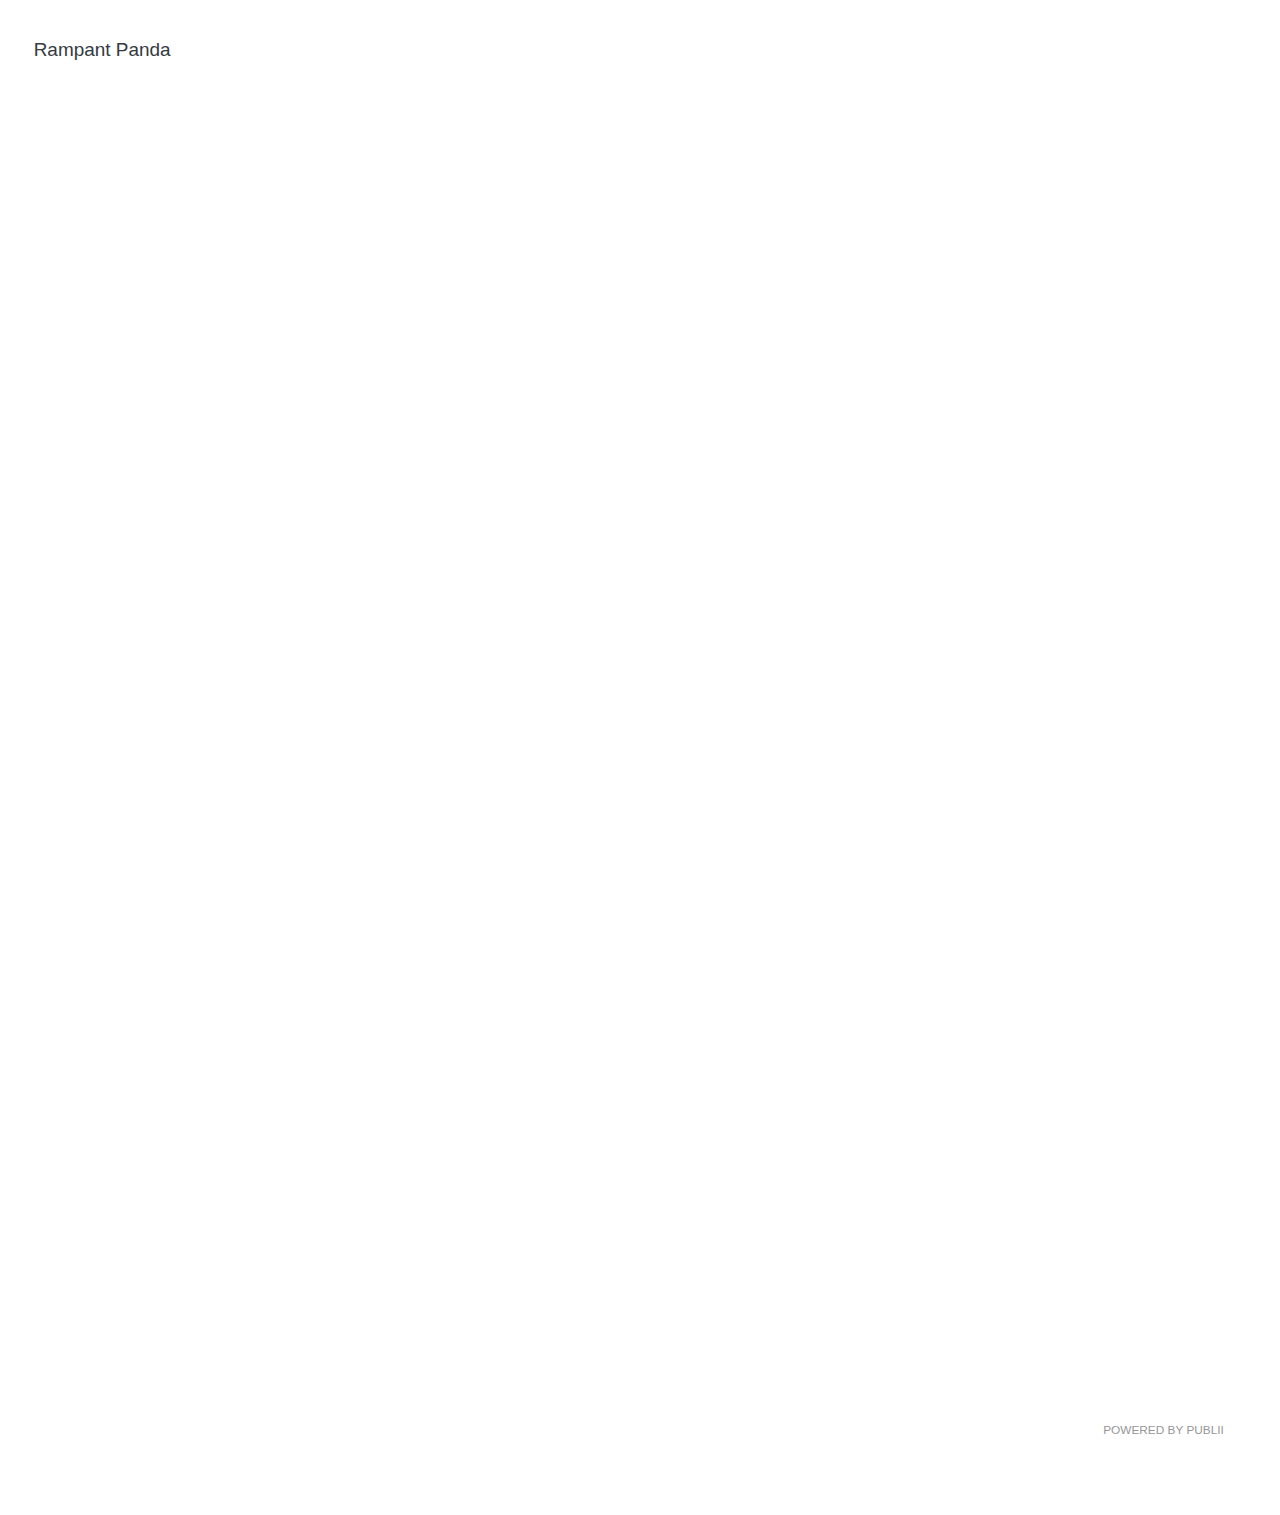
<file: index.html>
<!DOCTYPE html><html lang="en-gb"><head><meta charset="utf-8"><meta http-equiv="X-UA-Compatible" content="IE=edge"><meta name="viewport" content="width=device-width,initial-scale=1"><title>Rampant Panda</title><meta name="generator" content="Publii Open-Source CMS for Static Site"><link rel="canonical" href="https://rampantpanda.github.io/RampantPanda/"><link rel="alternate" type="application/atom+xml" href="https://rampantpanda.github.io/RampantPanda/feed.xml"><link rel="alternate" type="application/json" href="https://rampantpanda.github.io/RampantPanda/feed.json"><meta property="og:title" content="Rampant Panda"><meta property="og:site_name" content="Rampant Panda"><meta property="og:description" content=""><meta property="og:url" content="https://rampantpanda.github.io/RampantPanda/"><meta property="og:type" content="website"><link rel="stylesheet" href="https://rampantpanda.github.io/RampantPanda/assets/css/style.css?v=a05f05be04db10550b1bd6a93e93560e"><script type="application/ld+json">{"@context":"http://schema.org","@type":"Organization","name":"Rampant Panda","url":"https://rampantpanda.github.io/RampantPanda/"}</script><script>window.addEventListener("load",function load(){window.removeEventListener("load",load,false);document.body.classList.remove("js-loading")},false);</script><noscript><style>img[loading],
                [class*="fade"] {
                    opacity: 1;
                }
                .js-loading .preloader {
                    display: none;
                }</style></noscript></head><body class="js-loading"><header class="header js-header"><a class="logo" href="https://rampantpanda.github.io/RampantPanda/">Rampant Panda</a></header><div id="js-wrapper"><div class="container"><main class="main"><div class="hero fade-up"><h1>Making sense of nothing making sense </h1></div><div class="l-flex l-flex--3 l-flex--ver-center l-flex--hor-left fade-up-300"><article class="c-card"><a href="https://rampantpanda.github.io/RampantPanda/turku.html" class="c-card__image"><img src="https://rampantpanda.github.io/RampantPanda/media/posts/7/2024-01-18-18-54-09-00042_01_resize-2.jpg" srcset="https://rampantpanda.github.io/RampantPanda/media/posts/7/responsive/2024-01-18-18-54-09-00042_01_resize-2-xs.jpg 300w, https://rampantpanda.github.io/RampantPanda/media/posts/7/responsive/2024-01-18-18-54-09-00042_01_resize-2-sm.jpg 480w, https://rampantpanda.github.io/RampantPanda/media/posts/7/responsive/2024-01-18-18-54-09-00042_01_resize-2-md.jpg 749w, https://rampantpanda.github.io/RampantPanda/media/posts/7/responsive/2024-01-18-18-54-09-00042_01_resize-2-xl.jpg 1200w, https://rampantpanda.github.io/RampantPanda/media/posts/7/responsive/2024-01-18-18-54-09-00042_01_resize-2-xxl.jpg 1600w, https://rampantpanda.github.io/RampantPanda/media/posts/7/responsive/2024-01-18-18-54-09-00042_01_resize-2-xxxl.jpg 2560w" sizes="(max-width: 2560px) 100vw, 2560px" loading="lazy" height="961" width="640" alt=""></a><header class="c-card__header"><h2><a href="https://rampantpanda.github.io/RampantPanda/turku.html">Riga</a></h2><p><a href="https://rampantpanda.github.io/RampantPanda/tags/cities/">Cities</a></p></header></article><article class="c-card"><header class="c-card__header"><h2><a href="https://rampantpanda.github.io/RampantPanda/no-people-bikes-or-dogs.html">No people, bikes or dogs</a></h2><p><a href="https://rampantpanda.github.io/RampantPanda/tags/other/">Other</a></p></header></article><article class="c-card"><header class="c-card__header"><h2><a href="https://rampantpanda.github.io/RampantPanda/dogs-without-people-or-bikes.html">Dogs without people or bikes</a></h2><p><a href="https://rampantpanda.github.io/RampantPanda/tags/other/">Other</a></p></header></article><article class="c-card"><header class="c-card__header"><h2><a href="https://rampantpanda.github.io/RampantPanda/people-doing-music.html">People doing music</a></h2><p><a href="https://rampantpanda.github.io/RampantPanda/tags/other/">Other</a></p></header></article><article class="c-card"><header class="c-card__header"><h2><a href="https://rampantpanda.github.io/RampantPanda/people-without-bikes-or-dogs.html">People without bikes or dogs</a></h2><p><a href="https://rampantpanda.github.io/RampantPanda/tags/other/">Other</a></p></header></article><article class="c-card"><header class="c-card__header"><h2><a href="https://rampantpanda.github.io/RampantPanda/people-with-dogs.html">People with dogs</a></h2><p><a href="https://rampantpanda.github.io/RampantPanda/tags/other/">Other</a></p></header></article><article class="c-card"><header class="c-card__header"><h2><a href="https://rampantpanda.github.io/RampantPanda/people-with-bikes.html">People with bikes</a></h2><p><a href="https://rampantpanda.github.io/RampantPanda/tags/other/">Other</a></p></header></article></div></main><footer class="footer"><div><div class="footer__copy">Powered by Publii</div><div class="footer__social"></div></div></footer></div></div><div class="preloader"><div class="preloader__box"><svg class="preloader__spinner" viewBox="0 0 50 50"><circle class="preloader__spinner-path" cx="25" cy="25" r="20" fill="none" stroke-width="3"></circle></svg></div></div><div class="popup popup--dark js-contact"><button class="popup-close">Close</button><div class="contact"><div class="contact__inner"><h4>Bio</h4><p>Rampant Panda (°1976, Turku, Finland) is an artist who mainly works with photography. By rejecting an objective truth and global cultural narratives, Panda focuses on the idea of ‘public space’ and more specifically on spaces where anyone can do anything at any given moment: the non-private space, the non-privately owned space, space that is economically uninteresting.</p><p><br>His photos are often about contact with architecture and basic living elements. Energy (heat, light, water), space and landscape are examined in less obvious ways and sometimes developed in absurd ways. In a search for new methods to ‘read the city’, he formalizes the coincidental and emphasizes the conscious process of composition that is behind the seemingly random works. The thought processes, which are supposedly private, highly subjective and unfiltered in their references to dream worlds, are frequently revealed as assemblages.<br><br>His work urge us to renegotiate photography as being part of a reactive or – at times – autistic medium, commenting on oppressing themes in our contemporary society. By experimenting with aleatoric processes, he creates with daily, recognizable elements, an unprecedented situation in which the viewer is confronted with the conditioning of his own perception and has to reconsider his biased position.</p><p>His works feature coincidental, accidental and unexpected connections which make it possible to revise art history and, even better, to complement it. Combining unrelated aspects lead to surprising analogies.<br><br>-<a href="http://www.500letters.org/form_15.php" target="_blank" rel="noopener">Jasper Rigole</a></p><h4>Contact:</h4><p>rampant.panda at pm.me</p><div> </div></div></div></div><script>window.publiiThemeMenuConfig={mobileMenuMode:'overlay',animationSpeed:300,submenuWidth:'auto',doubleClickTime:500,mobileMenuExpandableSubmenus:true,relatedContainerForOverlayMenuSelector:'.js-header',};</script><script defer="defer" src="https://rampantpanda.github.io/RampantPanda/assets/js/scripts.min.js?v=c57bc89675f88118d5358e3dc1d1848c"></script><script>/*<![CDATA[*/var images=document.querySelectorAll("img[loading]");for(var i=0;i<images.length;i++){if(images[i].complete){images[i].classList.add("is-loaded")}else{images[i].addEventListener("load",function(){this.classList.add("is-loaded")},false)}};/*]]>*/</script></body></html>
</file>
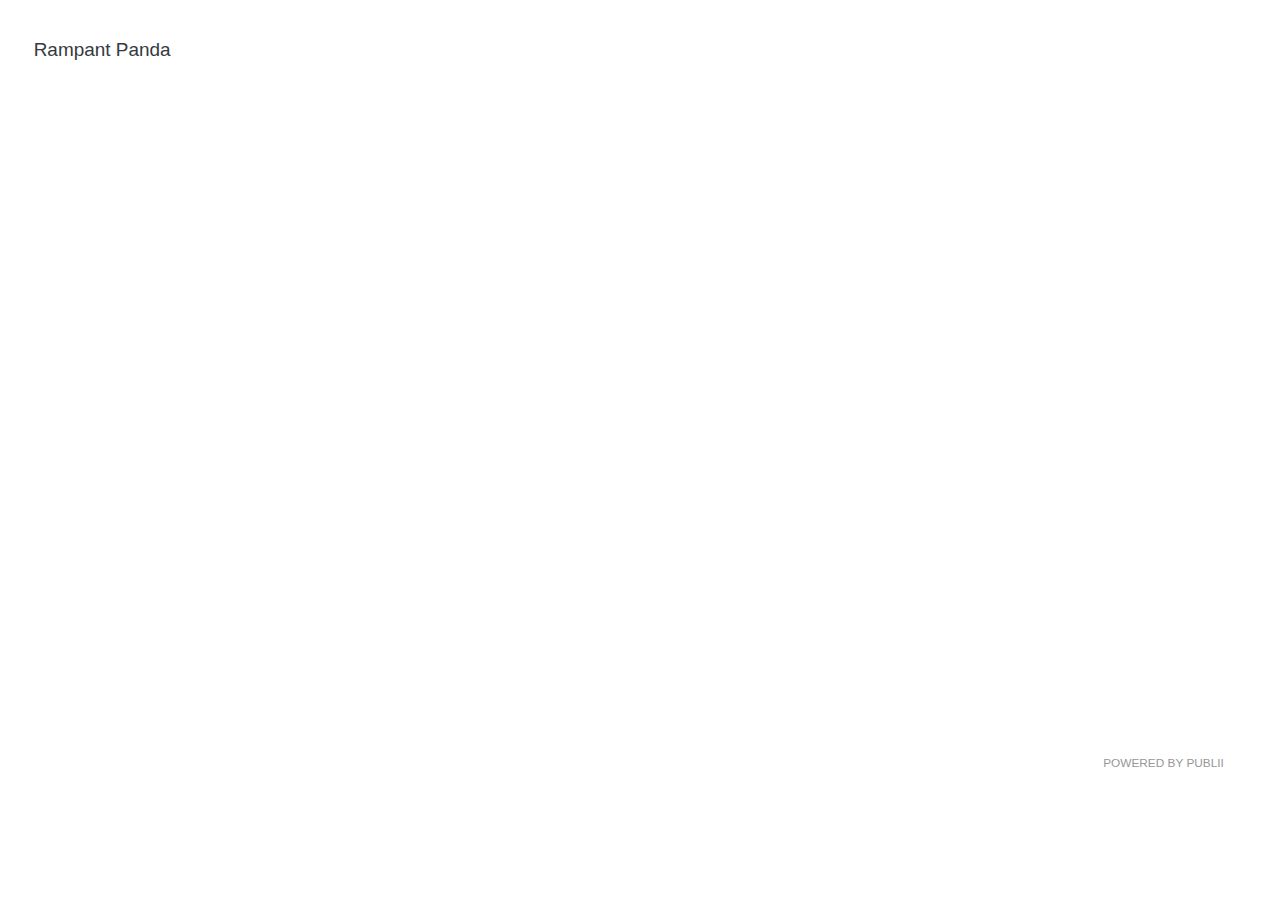
<file: tags/index.html>
<!DOCTYPE html><html lang="en-gb"><head><meta charset="utf-8"><meta http-equiv="X-UA-Compatible" content="IE=edge"><meta name="viewport" content="width=device-width,initial-scale=1"><title>All tags - Rampant Panda</title><meta name="robots" content="noindex, follow"><meta name="generator" content="Publii Open-Source CMS for Static Site"><link rel="alternate" type="application/atom+xml" href="https://rampantpanda.github.io/RampantPanda/feed.xml"><link rel="alternate" type="application/json" href="https://rampantpanda.github.io/RampantPanda/feed.json"><meta property="og:title" content="Rampant Panda"><meta property="og:site_name" content="Rampant Panda"><meta property="og:description" content=""><meta property="og:url" content="https://rampantpanda.github.io/RampantPanda/tags/"><meta property="og:type" content="website"><link rel="stylesheet" href="https://rampantpanda.github.io/RampantPanda/assets/css/style.css?v=a05f05be04db10550b1bd6a93e93560e"><script type="application/ld+json">{"@context":"http://schema.org","@type":"Organization","name":"Rampant Panda","url":"https://rampantpanda.github.io/RampantPanda/"}</script><script>window.addEventListener("load",function load(){window.removeEventListener("load",load,false);document.body.classList.remove("js-loading")},false);</script><noscript><style>img[loading],
                [class*="fade"] {
                    opacity: 1;
                }
                .js-loading .preloader {
                    display: none;
                }</style></noscript></head><body class="js-loading"><header class="header js-header"><a class="logo" href="https://rampantpanda.github.io/RampantPanda/">Rampant Panda</a></header><div id="js-wrapper"><div class="container"><main class="main page page--tags"><div class="hero"><h1 class="fade-up">Tags</h1><p class="fade-in-800">Collection of all tags</p></div><div class="l-flex l-flex--3 l-flex--ver-center l-flex--hor-left fade-up-300"><article class="c-card"><header class="c-card__header"><h2><a href="https://rampantpanda.github.io/RampantPanda/tags/cities/">Cities</a></h2><p>1 Post</p></header></article><article class="c-card"><header class="c-card__header"><h2><a href="https://rampantpanda.github.io/RampantPanda/tags/other/">Other</a></h2><p>6 Posts</p></header></article></div></main><footer class="footer"><div><div class="footer__copy">Powered by Publii</div><div class="footer__social"></div></div></footer></div></div><div class="preloader"><div class="preloader__box"><svg class="preloader__spinner" viewBox="0 0 50 50"><circle class="preloader__spinner-path" cx="25" cy="25" r="20" fill="none" stroke-width="3"></circle></svg></div></div><div class="popup popup--dark js-contact"><button class="popup-close">Close</button><div class="contact"><div class="contact__inner"><h4>Bio</h4><p>Rampant Panda (°1976, Turku, Finland) is an artist who mainly works with photography. By rejecting an objective truth and global cultural narratives, Panda focuses on the idea of ‘public space’ and more specifically on spaces where anyone can do anything at any given moment: the non-private space, the non-privately owned space, space that is economically uninteresting.</p><p><br>His photos are often about contact with architecture and basic living elements. Energy (heat, light, water), space and landscape are examined in less obvious ways and sometimes developed in absurd ways. In a search for new methods to ‘read the city’, he formalizes the coincidental and emphasizes the conscious process of composition that is behind the seemingly random works. The thought processes, which are supposedly private, highly subjective and unfiltered in their references to dream worlds, are frequently revealed as assemblages.<br><br>His work urge us to renegotiate photography as being part of a reactive or – at times – autistic medium, commenting on oppressing themes in our contemporary society. By experimenting with aleatoric processes, he creates with daily, recognizable elements, an unprecedented situation in which the viewer is confronted with the conditioning of his own perception and has to reconsider his biased position.</p><p>His works feature coincidental, accidental and unexpected connections which make it possible to revise art history and, even better, to complement it. Combining unrelated aspects lead to surprising analogies.<br><br>-<a href="http://www.500letters.org/form_15.php" target="_blank" rel="noopener">Jasper Rigole</a></p><h4>Contact:</h4><p>rampant.panda at pm.me</p><div> </div></div></div></div><script>window.publiiThemeMenuConfig={mobileMenuMode:'overlay',animationSpeed:300,submenuWidth:'auto',doubleClickTime:500,mobileMenuExpandableSubmenus:true,relatedContainerForOverlayMenuSelector:'.js-header',};</script><script defer="defer" src="https://rampantpanda.github.io/RampantPanda/assets/js/scripts.min.js?v=c57bc89675f88118d5358e3dc1d1848c"></script><script>/*<![CDATA[*/var images=document.querySelectorAll("img[loading]");for(var i=0;i<images.length;i++){if(images[i].complete){images[i].classList.add("is-loaded")}else{images[i].addEventListener("load",function(){this.classList.add("is-loaded")},false)}};/*]]>*/</script></body></html>
</file>
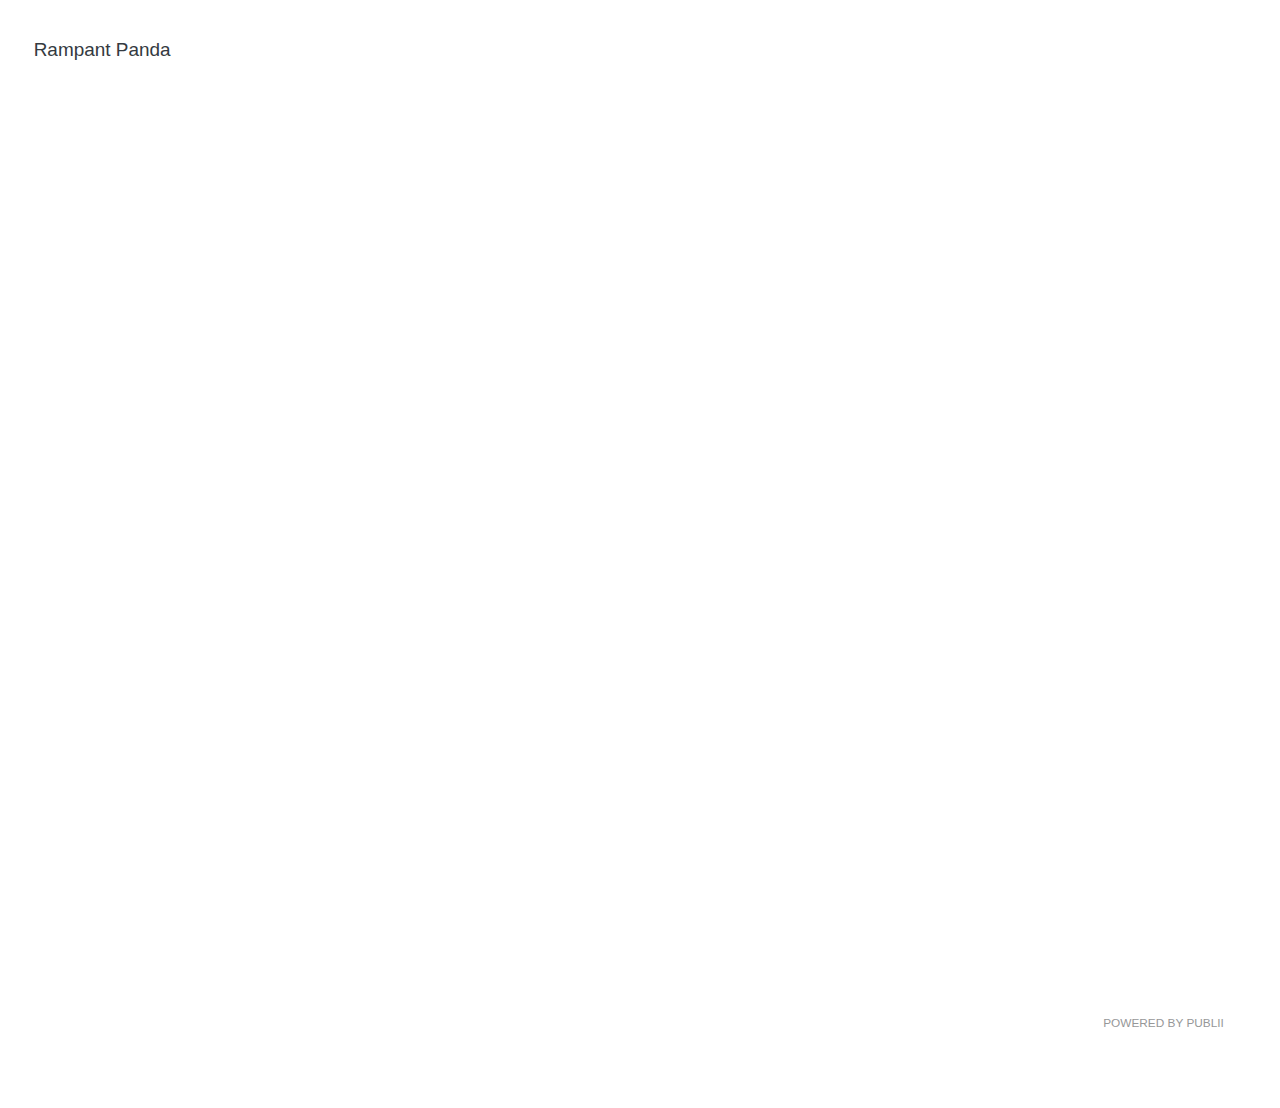
<file: authors/rampant-panda/index.html>
<!DOCTYPE html><html lang="en-gb"><head><meta charset="utf-8"><meta http-equiv="X-UA-Compatible" content="IE=edge"><meta name="viewport" content="width=device-width,initial-scale=1"><title>Author: Rampant Panda - Rampant Panda</title><meta name="robots" content="noindex, follow"><meta name="generator" content="Publii Open-Source CMS for Static Site"><link rel="alternate" type="application/atom+xml" href="https://rampantpanda.github.io/RampantPanda/feed.xml"><link rel="alternate" type="application/json" href="https://rampantpanda.github.io/RampantPanda/feed.json"><meta property="og:title" content="Rampant Panda"><meta property="og:site_name" content="Rampant Panda"><meta property="og:description" content=""><meta property="og:url" content="https://rampantpanda.github.io/RampantPanda/authors/rampant-panda/"><meta property="og:type" content="website"><link rel="stylesheet" href="https://rampantpanda.github.io/RampantPanda/assets/css/style.css?v=a05f05be04db10550b1bd6a93e93560e"><script type="application/ld+json">{"@context":"http://schema.org","@type":"Organization","name":"Rampant Panda","url":"https://rampantpanda.github.io/RampantPanda/"}</script><script>window.addEventListener("load",function load(){window.removeEventListener("load",load,false);document.body.classList.remove("js-loading")},false);</script><noscript><style>img[loading],
                [class*="fade"] {
                    opacity: 1;
                }
                .js-loading .preloader {
                    display: none;
                }</style></noscript></head><body class="js-loading"><header class="header js-header"><a class="logo" href="https://rampantpanda.github.io/RampantPanda/">Rampant Panda</a></header><div id="js-wrapper"><div class="container"><main class="main category page page--author"><div class="hero"><h1 class="fade-up">Rampant Panda</h1><div class="page__desc fade-in-800"><p>Rampant Panda (°1976, Turku, Finland) is an artist who mainly works with photography. By rejecting an objective truth and global cultural narratives, Panda focuses on the idea of ‘public space’ and more specifically on spaces where anyone can do anything at any given moment: the non-private space, the non-privately owned space, space that is economically uninteresting.<br><br>His photos are often about contact with architecture and basic living elements. Energy (heat, light, water), space and landscape are examined in less obvious ways and sometimes developed in absurd ways. In a search for new methods to ‘read the city’, he formalizes the coincidental and emphasizes the conscious process of composition that is behind the seemingly random works. The thought processes, which are supposedly private, highly subjective and unfiltered in their references to dream worlds, are frequently revealed as assemblages.<br><br>His work urge us to renegotiate photography as being part of a reactive or – at times – autistic medium, commenting on oppressing themes in our contemporary society. By experimenting with aleatoric processes, he creates with daily, recognizable elements, an unprecedented situation in which the viewer is confronted with the conditioning of his own perception and has to reconsider his biased position.<br><br>His works feature coincidental, accidental and unexpected connections which make it possible to revise art history and, even better, to complement it. Combining unrelated aspects lead to surprising analogies.</p><p><a href="http://www.500letters.org/form_15.php" target="_blank" rel="noopener">Jasper Rigole / 500 letters</a></p></div></div></main><footer class="footer"><div><div class="footer__copy">Powered by Publii</div><div class="footer__social"></div></div></footer></div></div><div class="preloader"><div class="preloader__box"><svg class="preloader__spinner" viewBox="0 0 50 50"><circle class="preloader__spinner-path" cx="25" cy="25" r="20" fill="none" stroke-width="3"></circle></svg></div></div><div class="popup popup--dark js-contact"><button class="popup-close">Close</button><div class="contact"><div class="contact__inner"><h4>Bio</h4><p>Rampant Panda (°1976, Turku, Finland) is an artist who mainly works with photography. By rejecting an objective truth and global cultural narratives, Panda focuses on the idea of ‘public space’ and more specifically on spaces where anyone can do anything at any given moment: the non-private space, the non-privately owned space, space that is economically uninteresting.</p><p><br>His photos are often about contact with architecture and basic living elements. Energy (heat, light, water), space and landscape are examined in less obvious ways and sometimes developed in absurd ways. In a search for new methods to ‘read the city’, he formalizes the coincidental and emphasizes the conscious process of composition that is behind the seemingly random works. The thought processes, which are supposedly private, highly subjective and unfiltered in their references to dream worlds, are frequently revealed as assemblages.<br><br>His work urge us to renegotiate photography as being part of a reactive or – at times – autistic medium, commenting on oppressing themes in our contemporary society. By experimenting with aleatoric processes, he creates with daily, recognizable elements, an unprecedented situation in which the viewer is confronted with the conditioning of his own perception and has to reconsider his biased position.</p><p>His works feature coincidental, accidental and unexpected connections which make it possible to revise art history and, even better, to complement it. Combining unrelated aspects lead to surprising analogies.<br><br>-<a href="http://www.500letters.org/form_15.php" target="_blank" rel="noopener">Jasper Rigole</a></p><h4>Contact:</h4><p>rampant.panda at pm.me</p><div> </div></div></div></div><script>window.publiiThemeMenuConfig={mobileMenuMode:'overlay',animationSpeed:300,submenuWidth:'auto',doubleClickTime:500,mobileMenuExpandableSubmenus:true,relatedContainerForOverlayMenuSelector:'.js-header',};</script><script defer="defer" src="https://rampantpanda.github.io/RampantPanda/assets/js/scripts.min.js?v=c57bc89675f88118d5358e3dc1d1848c"></script><script>/*<![CDATA[*/var images=document.querySelectorAll("img[loading]");for(var i=0;i<images.length;i++){if(images[i].complete){images[i].classList.add("is-loaded")}else{images[i].addEventListener("load",function(){this.classList.add("is-loaded")},false)}};/*]]>*/</script></body></html>
</file>
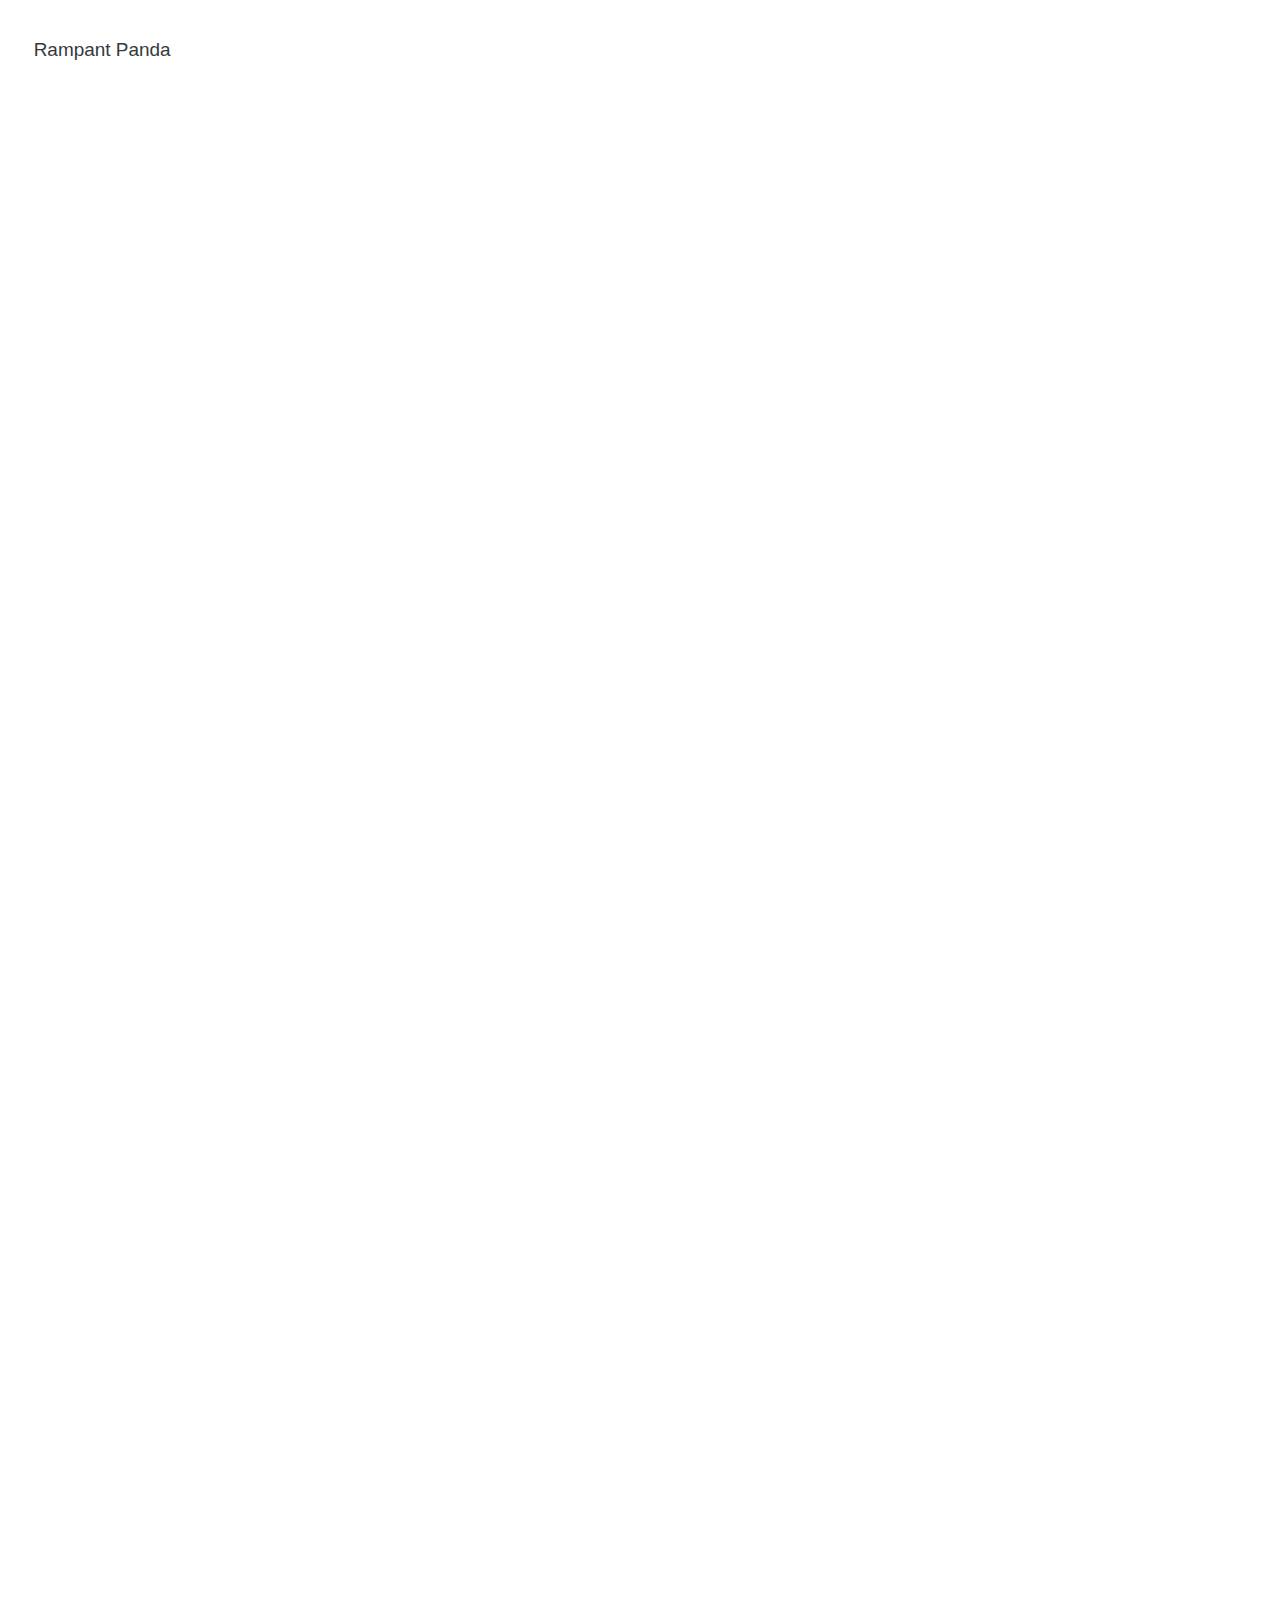
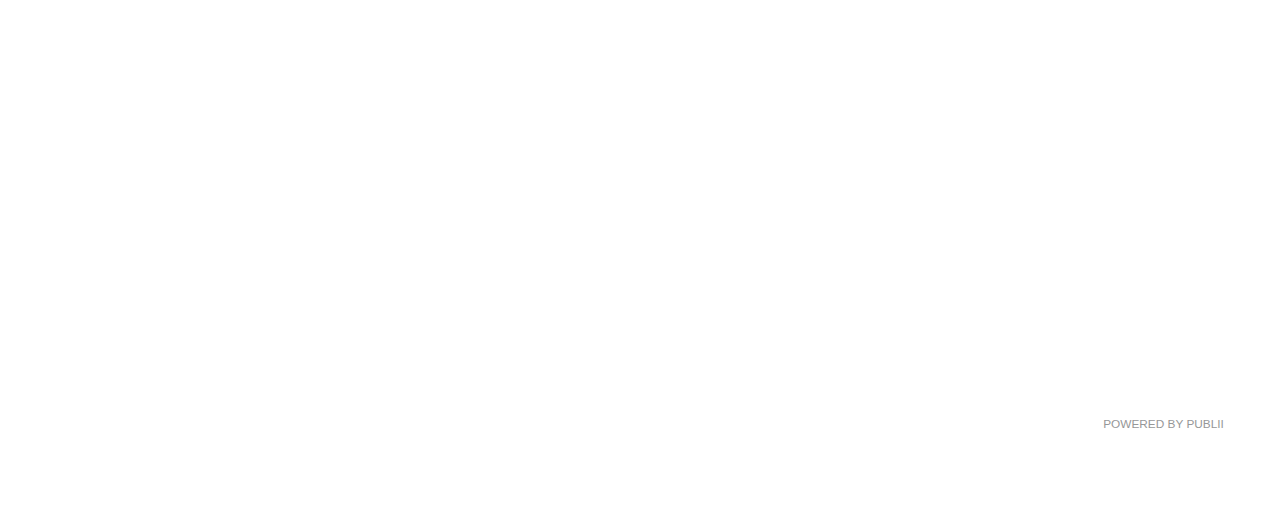
<file: tags/cities/index.html>
<!DOCTYPE html><html lang="en-gb"><head><meta charset="utf-8"><meta http-equiv="X-UA-Compatible" content="IE=edge"><meta name="viewport" content="width=device-width,initial-scale=1"><title>Tag: Cities - Rampant Panda</title><meta name="robots" content="noindex, follow"><meta name="generator" content="Publii Open-Source CMS for Static Site"><link rel="alternate" type="application/atom+xml" href="https://rampantpanda.github.io/RampantPanda/feed.xml"><link rel="alternate" type="application/json" href="https://rampantpanda.github.io/RampantPanda/feed.json"><meta property="og:title" content="Cities"><meta property="og:site_name" content="Rampant Panda"><meta property="og:description" content=""><meta property="og:url" content="https://rampantpanda.github.io/RampantPanda/tags/cities/"><meta property="og:type" content="website"><link rel="stylesheet" href="https://rampantpanda.github.io/RampantPanda/assets/css/style.css?v=a05f05be04db10550b1bd6a93e93560e"><script type="application/ld+json">{"@context":"http://schema.org","@type":"Organization","name":"Rampant Panda","url":"https://rampantpanda.github.io/RampantPanda/"}</script><script>window.addEventListener("load",function load(){window.removeEventListener("load",load,false);document.body.classList.remove("js-loading")},false);</script><noscript><style>img[loading],
                [class*="fade"] {
                    opacity: 1;
                }
                .js-loading .preloader {
                    display: none;
                }</style></noscript></head><body class="js-loading"><header class="header js-header"><a class="logo" href="https://rampantpanda.github.io/RampantPanda/">Rampant Panda</a></header><div id="js-wrapper"><div class="container"><main class="main category page page--tag"><div class="hero"><h1 class="fade-up">Cities <sup>(1)</sup></h1></div><div class="wrapper fade-up-300"><article class="category__item"><a href="https://rampantpanda.github.io/RampantPanda/turku.html" class="featured-image"><img class="category__item__image" src="https://rampantpanda.github.io/RampantPanda/media/posts/7/2024-01-18-18-54-09-00042_01_resize-2.jpg" srcset="https://rampantpanda.github.io/RampantPanda/media/posts/7/responsive/2024-01-18-18-54-09-00042_01_resize-2-xs.jpg 300w, https://rampantpanda.github.io/RampantPanda/media/posts/7/responsive/2024-01-18-18-54-09-00042_01_resize-2-sm.jpg 480w, https://rampantpanda.github.io/RampantPanda/media/posts/7/responsive/2024-01-18-18-54-09-00042_01_resize-2-md.jpg 749w, https://rampantpanda.github.io/RampantPanda/media/posts/7/responsive/2024-01-18-18-54-09-00042_01_resize-2-xl.jpg 1200w, https://rampantpanda.github.io/RampantPanda/media/posts/7/responsive/2024-01-18-18-54-09-00042_01_resize-2-xxl.jpg 1600w, https://rampantpanda.github.io/RampantPanda/media/posts/7/responsive/2024-01-18-18-54-09-00042_01_resize-2-xxxl.jpg 2560w" sizes="(max-width: 2560px) 100vw, 2560px" loading="eager" height="961" width="640" alt=""></a><header class="category__item__hero"><h2><a href="https://rampantpanda.github.io/RampantPanda/turku.html">Riga</a></h2><div class="category__item__meta"><img src="https://rampantpanda.github.io/RampantPanda/media/website/52310788.png" loading="lazy" alt="Rampant Panda" class="category__item__meta-avatar"> <a href="https://rampantpanda.github.io/RampantPanda/authors/rampant-panda/" title="Rampant Panda" class="category__item__meta-author">Rampant Panda</a> <time datetime="2024-02-18T11:10">February 18, 2024</time></div></header></article></div></main><footer class="footer"><div><div class="footer__copy">Powered by Publii</div><div class="footer__social"></div></div></footer></div></div><div class="preloader"><div class="preloader__box"><svg class="preloader__spinner" viewBox="0 0 50 50"><circle class="preloader__spinner-path" cx="25" cy="25" r="20" fill="none" stroke-width="3"></circle></svg></div></div><div class="popup popup--dark js-contact"><button class="popup-close">Close</button><div class="contact"><div class="contact__inner"><h4>Bio</h4><p>Rampant Panda (°1976, Turku, Finland) is an artist who mainly works with photography. By rejecting an objective truth and global cultural narratives, Panda focuses on the idea of ‘public space’ and more specifically on spaces where anyone can do anything at any given moment: the non-private space, the non-privately owned space, space that is economically uninteresting.</p><p><br>His photos are often about contact with architecture and basic living elements. Energy (heat, light, water), space and landscape are examined in less obvious ways and sometimes developed in absurd ways. In a search for new methods to ‘read the city’, he formalizes the coincidental and emphasizes the conscious process of composition that is behind the seemingly random works. The thought processes, which are supposedly private, highly subjective and unfiltered in their references to dream worlds, are frequently revealed as assemblages.<br><br>His work urge us to renegotiate photography as being part of a reactive or – at times – autistic medium, commenting on oppressing themes in our contemporary society. By experimenting with aleatoric processes, he creates with daily, recognizable elements, an unprecedented situation in which the viewer is confronted with the conditioning of his own perception and has to reconsider his biased position.</p><p>His works feature coincidental, accidental and unexpected connections which make it possible to revise art history and, even better, to complement it. Combining unrelated aspects lead to surprising analogies.<br><br>-<a href="http://www.500letters.org/form_15.php" target="_blank" rel="noopener">Jasper Rigole</a></p><h4>Contact:</h4><p>rampant.panda at pm.me</p><div> </div></div></div></div><script>window.publiiThemeMenuConfig={mobileMenuMode:'overlay',animationSpeed:300,submenuWidth:'auto',doubleClickTime:500,mobileMenuExpandableSubmenus:true,relatedContainerForOverlayMenuSelector:'.js-header',};</script><script defer="defer" src="https://rampantpanda.github.io/RampantPanda/assets/js/scripts.min.js?v=c57bc89675f88118d5358e3dc1d1848c"></script><script>/*<![CDATA[*/var images=document.querySelectorAll("img[loading]");for(var i=0;i<images.length;i++){if(images[i].complete){images[i].classList.add("is-loaded")}else{images[i].addEventListener("load",function(){this.classList.add("is-loaded")},false)}};/*]]>*/</script></body></html>
</file>
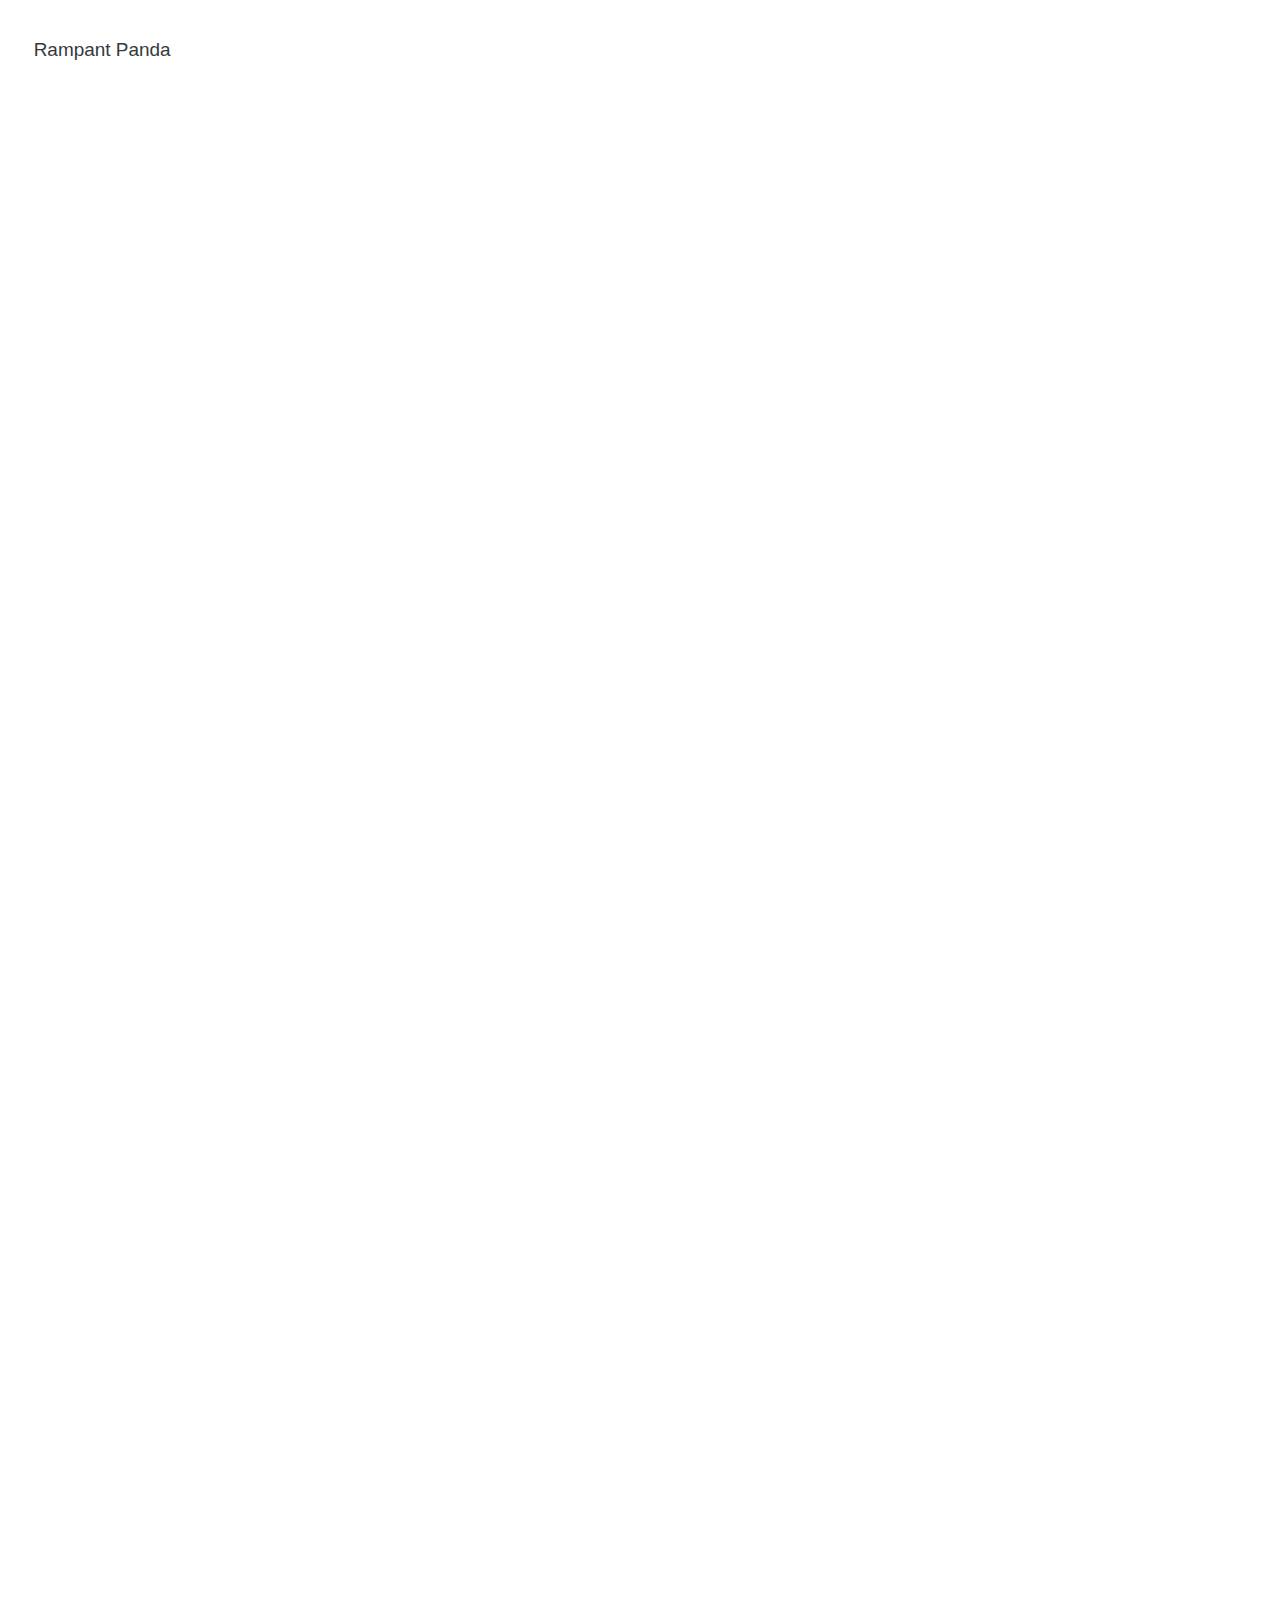
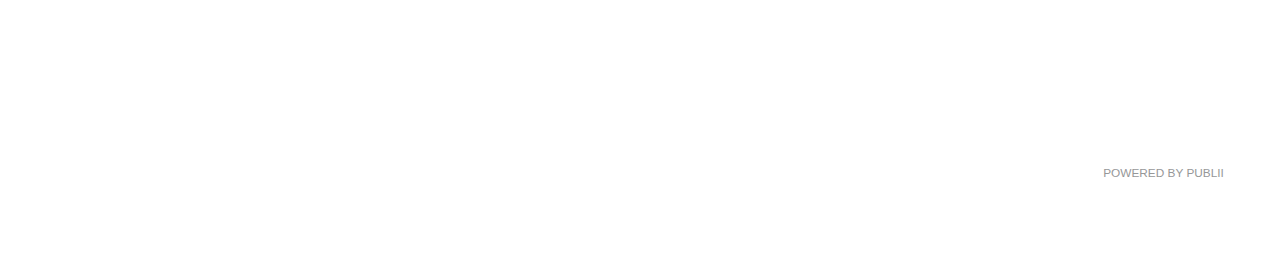
<file: tags/other/index.html>
<!DOCTYPE html><html lang="en-gb"><head><meta charset="utf-8"><meta http-equiv="X-UA-Compatible" content="IE=edge"><meta name="viewport" content="width=device-width,initial-scale=1"><title>Tag: Other - Rampant Panda</title><meta name="robots" content="noindex, follow"><meta name="generator" content="Publii Open-Source CMS for Static Site"><link rel="alternate" type="application/atom+xml" href="https://rampantpanda.github.io/RampantPanda/feed.xml"><link rel="alternate" type="application/json" href="https://rampantpanda.github.io/RampantPanda/feed.json"><meta property="og:title" content="Other"><meta property="og:site_name" content="Rampant Panda"><meta property="og:description" content=""><meta property="og:url" content="https://rampantpanda.github.io/RampantPanda/tags/other/"><meta property="og:type" content="website"><link rel="stylesheet" href="https://rampantpanda.github.io/RampantPanda/assets/css/style.css?v=a05f05be04db10550b1bd6a93e93560e"><script type="application/ld+json">{"@context":"http://schema.org","@type":"Organization","name":"Rampant Panda","url":"https://rampantpanda.github.io/RampantPanda/"}</script><script>window.addEventListener("load",function load(){window.removeEventListener("load",load,false);document.body.classList.remove("js-loading")},false);</script><noscript><style>img[loading],
                [class*="fade"] {
                    opacity: 1;
                }
                .js-loading .preloader {
                    display: none;
                }</style></noscript></head><body class="js-loading"><header class="header js-header"><a class="logo" href="https://rampantpanda.github.io/RampantPanda/">Rampant Panda</a></header><div id="js-wrapper"><div class="container"><main class="main category page page--tag"><div class="hero"><h1 class="fade-up">Other <sup>(6)</sup></h1></div><div class="wrapper fade-up-300"><article class="category__item"><header class="category__item__hero"><h2><a href="https://rampantpanda.github.io/RampantPanda/no-people-bikes-or-dogs.html">No people, bikes or dogs</a></h2><div class="category__item__meta"><img src="https://rampantpanda.github.io/RampantPanda/media/website/52310788.png" loading="lazy" alt="Rampant Panda" class="category__item__meta-avatar"> <a href="https://rampantpanda.github.io/RampantPanda/authors/rampant-panda/" title="Rampant Panda" class="category__item__meta-author">Rampant Panda</a> <time datetime="2024-02-08T12:27">February 8, 2024</time></div></header></article><article class="category__item"><header class="category__item__hero"><h2><a href="https://rampantpanda.github.io/RampantPanda/dogs-without-people-or-bikes.html">Dogs without people or bikes</a></h2><div class="category__item__meta"><img src="https://rampantpanda.github.io/RampantPanda/media/website/52310788.png" loading="lazy" alt="Rampant Panda" class="category__item__meta-avatar"> <a href="https://rampantpanda.github.io/RampantPanda/authors/rampant-panda/" title="Rampant Panda" class="category__item__meta-author">Rampant Panda</a> <time datetime="2024-02-08T12:25">February 8, 2024</time></div></header></article><article class="category__item"><header class="category__item__hero"><h2><a href="https://rampantpanda.github.io/RampantPanda/people-doing-music.html">People doing music</a></h2><div class="category__item__meta"><img src="https://rampantpanda.github.io/RampantPanda/media/website/52310788.png" loading="lazy" alt="Rampant Panda" class="category__item__meta-avatar"> <a href="https://rampantpanda.github.io/RampantPanda/authors/rampant-panda/" title="Rampant Panda" class="category__item__meta-author">Rampant Panda</a> <time datetime="2024-02-08T12:24">February 8, 2024</time></div></header></article><article class="category__item"><header class="category__item__hero"><h2><a href="https://rampantpanda.github.io/RampantPanda/people-without-bikes-or-dogs.html">People without bikes or dogs</a></h2><div class="category__item__meta"><img src="https://rampantpanda.github.io/RampantPanda/media/website/52310788.png" loading="lazy" alt="Rampant Panda" class="category__item__meta-avatar"> <a href="https://rampantpanda.github.io/RampantPanda/authors/rampant-panda/" title="Rampant Panda" class="category__item__meta-author">Rampant Panda</a> <time datetime="2024-02-08T12:08">February 8, 2024</time></div></header></article><article class="category__item"><header class="category__item__hero"><h2><a href="https://rampantpanda.github.io/RampantPanda/people-with-dogs.html">People with dogs</a></h2><div class="category__item__meta"><img src="https://rampantpanda.github.io/RampantPanda/media/website/52310788.png" loading="lazy" alt="Rampant Panda" class="category__item__meta-avatar"> <a href="https://rampantpanda.github.io/RampantPanda/authors/rampant-panda/" title="Rampant Panda" class="category__item__meta-author">Rampant Panda</a> <time datetime="2024-02-08T11:58">February 8, 2024</time></div></header></article><article class="category__item"><header class="category__item__hero"><h2><a href="https://rampantpanda.github.io/RampantPanda/people-with-bikes.html">People with bikes</a></h2><div class="category__item__meta"><img src="https://rampantpanda.github.io/RampantPanda/media/website/52310788.png" loading="lazy" alt="Rampant Panda" class="category__item__meta-avatar"> <a href="https://rampantpanda.github.io/RampantPanda/authors/rampant-panda/" title="Rampant Panda" class="category__item__meta-author">Rampant Panda</a> <time datetime="2024-02-08T11:46">February 8, 2024</time></div></header></article></div></main><footer class="footer"><div><div class="footer__copy">Powered by Publii</div><div class="footer__social"></div></div></footer></div></div><div class="preloader"><div class="preloader__box"><svg class="preloader__spinner" viewBox="0 0 50 50"><circle class="preloader__spinner-path" cx="25" cy="25" r="20" fill="none" stroke-width="3"></circle></svg></div></div><div class="popup popup--dark js-contact"><button class="popup-close">Close</button><div class="contact"><div class="contact__inner"><h4>Bio</h4><p>Rampant Panda (°1976, Turku, Finland) is an artist who mainly works with photography. By rejecting an objective truth and global cultural narratives, Panda focuses on the idea of ‘public space’ and more specifically on spaces where anyone can do anything at any given moment: the non-private space, the non-privately owned space, space that is economically uninteresting.</p><p><br>His photos are often about contact with architecture and basic living elements. Energy (heat, light, water), space and landscape are examined in less obvious ways and sometimes developed in absurd ways. In a search for new methods to ‘read the city’, he formalizes the coincidental and emphasizes the conscious process of composition that is behind the seemingly random works. The thought processes, which are supposedly private, highly subjective and unfiltered in their references to dream worlds, are frequently revealed as assemblages.<br><br>His work urge us to renegotiate photography as being part of a reactive or – at times – autistic medium, commenting on oppressing themes in our contemporary society. By experimenting with aleatoric processes, he creates with daily, recognizable elements, an unprecedented situation in which the viewer is confronted with the conditioning of his own perception and has to reconsider his biased position.</p><p>His works feature coincidental, accidental and unexpected connections which make it possible to revise art history and, even better, to complement it. Combining unrelated aspects lead to surprising analogies.<br><br>-<a href="http://www.500letters.org/form_15.php" target="_blank" rel="noopener">Jasper Rigole</a></p><h4>Contact:</h4><p>rampant.panda at pm.me</p><div> </div></div></div></div><script>window.publiiThemeMenuConfig={mobileMenuMode:'overlay',animationSpeed:300,submenuWidth:'auto',doubleClickTime:500,mobileMenuExpandableSubmenus:true,relatedContainerForOverlayMenuSelector:'.js-header',};</script><script defer="defer" src="https://rampantpanda.github.io/RampantPanda/assets/js/scripts.min.js?v=c57bc89675f88118d5358e3dc1d1848c"></script><script>/*<![CDATA[*/var images=document.querySelectorAll("img[loading]");for(var i=0;i<images.length;i++){if(images[i].complete){images[i].classList.add("is-loaded")}else{images[i].addEventListener("load",function(){this.classList.add("is-loaded")},false)}};/*]]>*/</script></body></html>
</file>
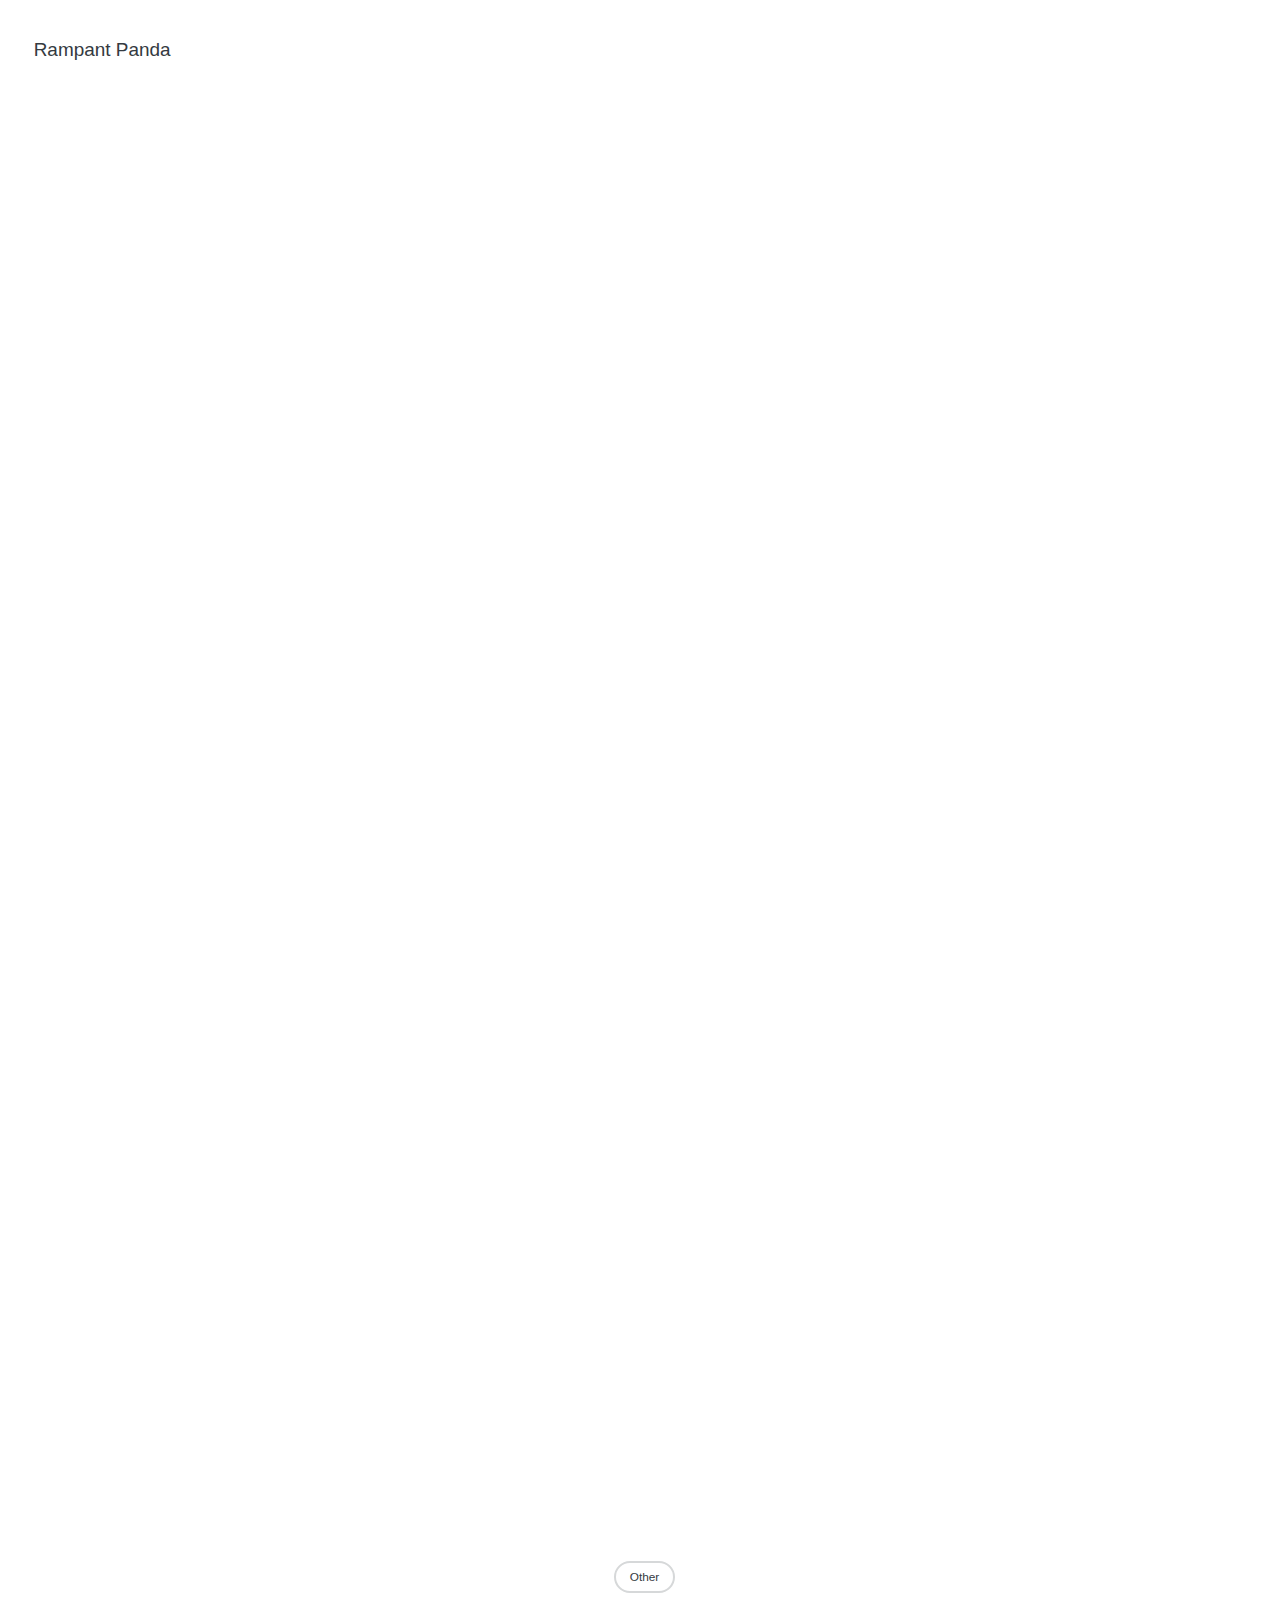
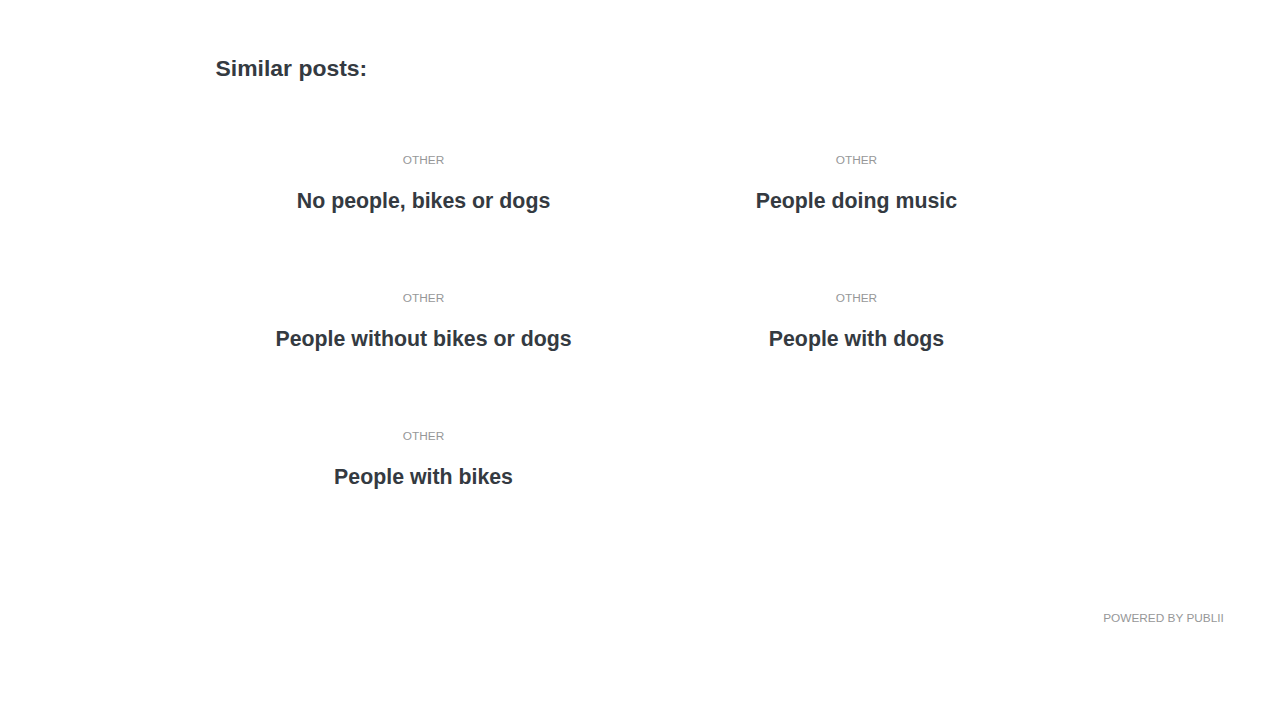
<file: dogs-without-people-or-bikes.html>
<!DOCTYPE html><html lang="en-gb"><head><meta charset="utf-8"><meta http-equiv="X-UA-Compatible" content="IE=edge"><meta name="viewport" content="width=device-width,initial-scale=1"><title>Dogs without people or bikes - Rampant Panda</title><meta name="description" content="2022 2022 2022 2022 2022 2022 2018 2022"><meta name="generator" content="Publii Open-Source CMS for Static Site"><link rel="canonical" href="https://rampantpanda.github.io/RampantPanda/dogs-without-people-or-bikes.html"><link rel="alternate" type="application/atom+xml" href="https://rampantpanda.github.io/RampantPanda/feed.xml"><link rel="alternate" type="application/json" href="https://rampantpanda.github.io/RampantPanda/feed.json"><meta property="og:title" content="Dogs without people or bikes"><meta property="og:site_name" content="Rampant Panda"><meta property="og:description" content="2022 2022 2022 2022 2022 2022 2018 2022"><meta property="og:url" content="https://rampantpanda.github.io/RampantPanda/dogs-without-people-or-bikes.html"><meta property="og:type" content="article"><link rel="stylesheet" href="https://rampantpanda.github.io/RampantPanda/assets/css/style.css?v=a05f05be04db10550b1bd6a93e93560e"><link rel="stylesheet" href="https://rampantpanda.github.io/RampantPanda/assets/css/photoswipe.css?v=366561c4c503c68e3af3389ac4d7fb8e"><script type="application/ld+json">{"@context":"http://schema.org","@type":"Article","mainEntityOfPage":{"@type":"WebPage","@id":"https://rampantpanda.github.io/RampantPanda/dogs-without-people-or-bikes.html"},"headline":"Dogs without people or bikes","datePublished":"2024-02-08T12:25","dateModified":"2024-02-18T11:01","description":"2022 2022 2022 2022 2022 2022 2018 2022","author":{"@type":"Person","name":"Rampant Panda","url":"https://rampantpanda.github.io/RampantPanda/authors/rampant-panda/"},"publisher":{"@type":"Organization","name":"Rampant Panda"}}</script><style>.pswp--svg .pswp__button,
				          .pswp--svg .pswp__button--arrow--left:before,
				          .pswp--svg .pswp__button--arrow--right:before {
					          background-image: url(https://rampantpanda.github.io/RampantPanda/assets/svg/gallery-icons-dark.svg);
			              }</style><script>window.addEventListener("load",function load(){window.removeEventListener("load",load,false);document.body.classList.remove("js-loading")},false);</script><noscript><style>img[loading],
                [class*="fade"] {
                    opacity: 1;
                }
                .js-loading .preloader {
                    display: none;
                }</style></noscript></head><body class="js-loading"><header class="header js-header"><a class="logo" href="https://rampantpanda.github.io/RampantPanda/">Rampant Panda</a></header><div id="js-wrapper"><div class="container"><main class="main"><article class="post"><header class="hero"><a href="https://rampantpanda.github.io/RampantPanda/tags/other/" class="post__meta-tag fade-in-800">Other</a><h1 class="fade-up">Dogs without people or bikes</h1><div class="post__meta fade-in-800"><img src="https://rampantpanda.github.io/RampantPanda/media/website/52310788.png" loading="eager" height="460" width="460" class="post__meta-avatar" alt="Rampant Panda"> <a href="https://rampantpanda.github.io/RampantPanda/authors/rampant-panda/" title="Rampant Panda" class="post__meta-author">Rampant Panda</a> <time datetime="2024-02-08T12:25">February 8, 2024</time></div></header><div class="wrapper post__inner post__entry fade-up-300"><div class="gallery-wrapper"><div class="gallery" data-columns="3"><figure class="gallery__item"><a href="https://rampantpanda.github.io/RampantPanda/media/posts/5/gallery/2022-03-28-16-32-00012.jpg" data-size="6240x4160"><img loading="lazy" src="https://rampantpanda.github.io/RampantPanda/media/posts/5/gallery/2022-03-28-16-32-00012-thumbnail.jpg" height="320" width="480" alt=""></a><figcaption>2022</figcaption></figure><figure class="gallery__item"><a href="https://rampantpanda.github.io/RampantPanda/media/posts/5/gallery/2022-07-08-13-36-14-00307.jpg" data-size="2200x1467"><img loading="lazy" src="https://rampantpanda.github.io/RampantPanda/media/posts/5/gallery/2022-07-08-13-36-14-00307-thumbnail.jpg" height="320" width="480" alt=""></a><figcaption>2022</figcaption></figure><figure class="gallery__item"><a href="https://rampantpanda.github.io/RampantPanda/media/posts/5/gallery/2022-07-08-13-48-26-00470.jpg" data-size="2200x1467"><img loading="lazy" src="https://rampantpanda.github.io/RampantPanda/media/posts/5/gallery/2022-07-08-13-48-26-00470-thumbnail.jpg" height="320" width="480" alt=""></a><figcaption>2022</figcaption></figure><figure class="gallery__item"><a href="https://rampantpanda.github.io/RampantPanda/media/posts/5/gallery/2022-07-30-13-49-42-00642.jpg" data-size="2200x1237"><img loading="lazy" src="https://rampantpanda.github.io/RampantPanda/media/posts/5/gallery/2022-07-30-13-49-42-00642-thumbnail.jpg" height="270" width="480" alt=""></a><figcaption>2022</figcaption></figure><figure class="gallery__item"><a href="https://rampantpanda.github.io/RampantPanda/media/posts/5/gallery/2022-07-29-11-43-49-00480.jpg" data-size="2200x1467"><img loading="lazy" src="https://rampantpanda.github.io/RampantPanda/media/posts/5/gallery/2022-07-29-11-43-49-00480-thumbnail.jpg" height="320" width="480" alt=""></a><figcaption>2022</figcaption></figure><figure class="gallery__item"><a href="https://rampantpanda.github.io/RampantPanda/media/posts/5/gallery/20220412-111559-0104.jpg" data-size="1500x2000"><img loading="lazy" src="https://rampantpanda.github.io/RampantPanda/media/posts/5/gallery/20220412-111559-0104-thumbnail.jpg" height="640" width="480" alt=""></a><figcaption>2022</figcaption></figure><figure class="gallery__item"><a href="https://rampantpanda.github.io/RampantPanda/media/posts/5/gallery/P6110262.jpg" data-size="3290x2468"><img loading="lazy" src="https://rampantpanda.github.io/RampantPanda/media/posts/5/gallery/P6110262-thumbnail.jpg" height="360" width="480" alt=""></a><figcaption>2018</figcaption></figure><figure class="gallery__item"><a href="https://rampantpanda.github.io/RampantPanda/media/posts/5/gallery/20220909-130644-00023.jpg" data-size="2200x1238"><img loading="lazy" src="https://rampantpanda.github.io/RampantPanda/media/posts/5/gallery/20220909-130644-00023-thumbnail.jpg" height="270" width="480" alt=""></a><figcaption>2022</figcaption></figure></div></div></div><aside class="post__aside wrapper post__inner"><div class="post__share"></div><ul class="post__tag"><li><a href="https://rampantpanda.github.io/RampantPanda/tags/other/" title="Other">Other</a></li></ul></aside><footer class="wrapper post__inner"><div class="post__related"><h3>Similar posts:</h3><div class="post__related__wrap"><figure><figcaption><a href="https://rampantpanda.github.io/RampantPanda/tags/other/">Other</a><h4><a href="https://rampantpanda.github.io/RampantPanda/no-people-bikes-or-dogs.html">No people, bikes or dogs</a></h4></figcaption></figure><figure><figcaption><a href="https://rampantpanda.github.io/RampantPanda/tags/other/">Other</a><h4><a href="https://rampantpanda.github.io/RampantPanda/people-doing-music.html">People doing music</a></h4></figcaption></figure><figure><figcaption><a href="https://rampantpanda.github.io/RampantPanda/tags/other/">Other</a><h4><a href="https://rampantpanda.github.io/RampantPanda/people-without-bikes-or-dogs.html">People without bikes or dogs</a></h4></figcaption></figure><figure><figcaption><a href="https://rampantpanda.github.io/RampantPanda/tags/other/">Other</a><h4><a href="https://rampantpanda.github.io/RampantPanda/people-with-dogs.html">People with dogs</a></h4></figcaption></figure><figure><figcaption><a href="https://rampantpanda.github.io/RampantPanda/tags/other/">Other</a><h4><a href="https://rampantpanda.github.io/RampantPanda/people-with-bikes.html">People with bikes</a></h4></figcaption></figure></div></div></footer></article></main><footer class="footer"><div><div class="footer__copy">Powered by Publii</div><div class="footer__social"></div></div></footer></div></div><div class="preloader"><div class="preloader__box"><svg class="preloader__spinner" viewBox="0 0 50 50"><circle class="preloader__spinner-path" cx="25" cy="25" r="20" fill="none" stroke-width="3"></circle></svg></div></div><div class="popup popup--dark js-contact"><button class="popup-close">Close</button><div class="contact"><div class="contact__inner"><h4>Bio</h4><p>Rampant Panda (°1976, Turku, Finland) is an artist who mainly works with photography. By rejecting an objective truth and global cultural narratives, Panda focuses on the idea of ‘public space’ and more specifically on spaces where anyone can do anything at any given moment: the non-private space, the non-privately owned space, space that is economically uninteresting.</p><p><br>His photos are often about contact with architecture and basic living elements. Energy (heat, light, water), space and landscape are examined in less obvious ways and sometimes developed in absurd ways. In a search for new methods to ‘read the city’, he formalizes the coincidental and emphasizes the conscious process of composition that is behind the seemingly random works. The thought processes, which are supposedly private, highly subjective and unfiltered in their references to dream worlds, are frequently revealed as assemblages.<br><br>His work urge us to renegotiate photography as being part of a reactive or – at times – autistic medium, commenting on oppressing themes in our contemporary society. By experimenting with aleatoric processes, he creates with daily, recognizable elements, an unprecedented situation in which the viewer is confronted with the conditioning of his own perception and has to reconsider his biased position.</p><p>His works feature coincidental, accidental and unexpected connections which make it possible to revise art history and, even better, to complement it. Combining unrelated aspects lead to surprising analogies.<br><br>-<a href="http://www.500letters.org/form_15.php" target="_blank" rel="noopener">Jasper Rigole</a></p><h4>Contact:</h4><p>rampant.panda at pm.me</p><div> </div></div></div></div><script>window.publiiThemeMenuConfig={mobileMenuMode:'overlay',animationSpeed:300,submenuWidth:'auto',doubleClickTime:500,mobileMenuExpandableSubmenus:true,relatedContainerForOverlayMenuSelector:'.js-header',};</script><script defer="defer" src="https://rampantpanda.github.io/RampantPanda/assets/js/scripts.min.js?v=c57bc89675f88118d5358e3dc1d1848c"></script><script>/*<![CDATA[*/var images=document.querySelectorAll("img[loading]");for(var i=0;i<images.length;i++){if(images[i].complete){images[i].classList.add("is-loaded")}else{images[i].addEventListener("load",function(){this.classList.add("is-loaded")},false)}};/*]]>*/</script><script defer="defer" src="https://rampantpanda.github.io/RampantPanda/assets/js/photoswipe.min.js?v=017385b552f7e0d979e2e2fe6f324015"></script><script defer="defer" src="https://rampantpanda.github.io/RampantPanda/assets/js/photoswipe-ui-default.min.js?v=d067f0883540b1ddda0e2c9ad1b14260"></script><script>var initPhotoSwipeFromDOM=function(gallerySelector){var parseThumbnailElements=function(el){var thumbElements=el.childNodes,numNodes=thumbElements.length,items=[],figureEl,linkEl,size,item;for(var i=0;i<numNodes;i++){figureEl=thumbElements[i];if(figureEl.nodeType!==1){continue;}
          linkEl=figureEl.children[0];size=linkEl.getAttribute('data-size').split('x');item={src:linkEl.getAttribute('href'),w:parseInt(size[0],10),h:parseInt(size[1],10)};if(figureEl.children.length>1){item.title=figureEl.children[1].innerHTML;}
          if(linkEl.children.length>0){item.msrc=linkEl.children[0].getAttribute('src');}
          item.el=figureEl;items.push(item);}
          return items;};var closest=function closest(el,fn){return el&&(fn(el)?el:closest(el.parentNode,fn));};var onThumbnailsClick=function(e){e=e||window.event;e.preventDefault?e.preventDefault():e.returnValue=false;var eTarget=e.target||e.srcElement;var clickedListItem=closest(eTarget,function(el){return(el.tagName&&el.tagName.toUpperCase()==='FIGURE');});if(!clickedListItem){return;}
          var clickedGallery=clickedListItem.parentNode,childNodes=clickedListItem.parentNode.childNodes,numChildNodes=childNodes.length,nodeIndex=0,index;for(var i=0;i<numChildNodes;i++){if(childNodes[i].nodeType!==1){continue;}
          if(childNodes[i]===clickedListItem){index=nodeIndex;break;}
          nodeIndex++;}
          if(index>=0){openPhotoSwipe(index,clickedGallery);}
          return false;};var photoswipeParseHash=function(){var hash=window.location.hash.substring(1),params={};if(hash.length<5){return params;}
          var vars=hash.split('&');for(var i=0;i<vars.length;i++){if(!vars[i]){continue;}
          var pair=vars[i].split('=');if(pair.length<2){continue;}
          params[pair[0]]=pair[1];}
          if(params.gid){params.gid=parseInt(params.gid,10);}
          return params;};var openPhotoSwipe=function(index,galleryElement,disableAnimation,fromURL){var pswpElement=document.querySelectorAll('.pswp')[0],gallery,options,items;items=parseThumbnailElements(galleryElement);options={galleryUID:galleryElement.getAttribute('data-pswp-uid'),getThumbBoundsFn:function(index){var thumbnail=items[index].el.getElementsByTagName('img')[0],pageYScroll=window.pageYOffset||document.documentElement.scrollTop,rect=thumbnail.getBoundingClientRect();return{x:rect.left,y:rect.top+pageYScroll,w:rect.width};},
          mainClass:'pswp--light',
          preload: [1,2],
          hideAnimationDuration:200,
          showAnimationDuration:0,
          bgOpacity: 1,
          showHideOpacity:true,
          closeOnScroll: true,
          arrowKeys: true,
          closeEl: true,
          captionEl: true,
          fullscreenEl: true,
          zoomEl: true,
          shareEl: true,
          counterEl: true,
          arrowEl: true,
          preloaderEl: true
          };if(fromURL){if(options.galleryPIDs){for(var j=0;j<items.length;j++){if(items[j].pid==index){options.index=j;break;}}}else{options.index=parseInt(index,10)-1;}}else{options.index=parseInt(index,10);}
          if(isNaN(options.index)){return;}
          if(disableAnimation){options.showAnimationDuration=0;}
          gallery=new PhotoSwipe(pswpElement,PhotoSwipeUI_Default,items,options);gallery.init();gallery.options.escKey=true;};var galleryElements=document.querySelectorAll(gallerySelector);for(var i=0,l=galleryElements.length;i<l;i++){galleryElements[i].setAttribute('data-pswp-uid',i+1);galleryElements[i].onclick=onThumbnailsClick;}
          var hashData=photoswipeParseHash();if(hashData.pid&&hashData.gid){openPhotoSwipe(hashData.pid,galleryElements[hashData.gid-1],true,true);}};window.addEventListener('load', function () {initPhotoSwipeFromDOM('.gallery');}, false);</script><div class="pswp" tabindex="-1" role="dialog" aria-hidden="true"><div class="pswp__bg"></div><div class="pswp__scroll-wrap"><div class="pswp__container"><div class="pswp__item"></div><div class="pswp__item"></div><div class="pswp__item"></div></div><div class="pswp__ui pswp__ui--hidden"><div class="pswp__top-bar"><div class="pswp__counter"></div><button class="pswp__button pswp__button--close" title="Close (Esc)"></button><button class="pswp__button pswp__button--share" title="Share"></button><button class="pswp__button pswp__button--fs" title="Toggle fullscreen"></button><button class="pswp__button pswp__button--zoom" title="Zoom in/out"></button><div class="pswp__preloader"><div class="pswp__preloader__icn"><div class="pswp__preloader__cut"><div class="pswp__preloader__donut"></div></div></div></div></div><div class="pswp__share-modal pswp__share-modal--hidden pswp__single-tap"><div class="pswp__share-tooltip"></div></div><button class="pswp__button pswp__button--arrow--left" title="Previous (arrow left)"></button><button class="pswp__button pswp__button--arrow--right" title="Next (arrow right)"></button><div class="pswp__caption"><div class="pswp__caption__center"></div></div></div></div></div></body></html>
</file>
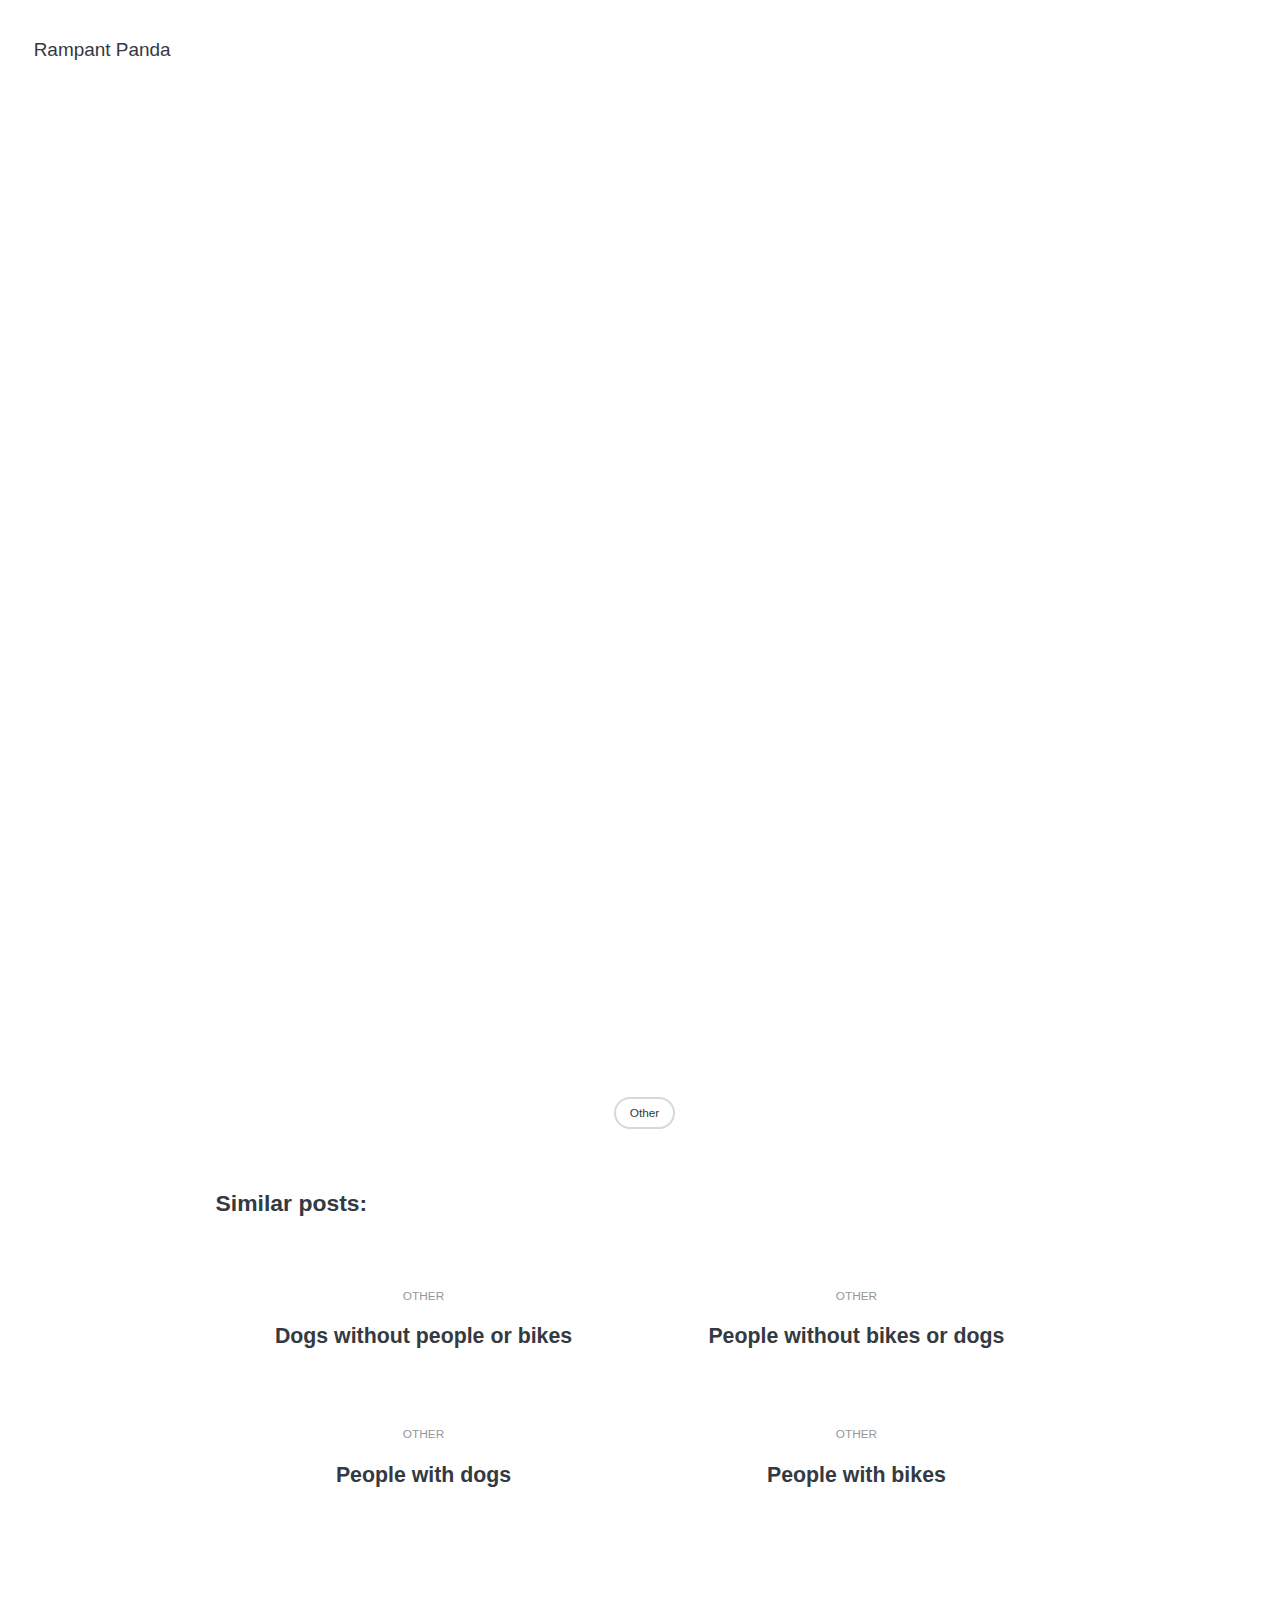
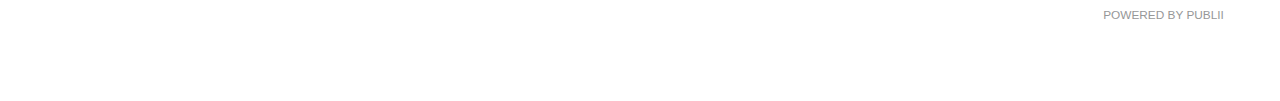
<file: no-people-bikes-or-dogs.html>
<!DOCTYPE html><html lang="en-gb"><head><meta charset="utf-8"><meta http-equiv="X-UA-Compatible" content="IE=edge"><meta name="viewport" content="width=device-width,initial-scale=1"><title>No people, bikes or dogs - Rampant Panda</title><meta name="generator" content="Publii Open-Source CMS for Static Site"><link rel="canonical" href="https://rampantpanda.github.io/RampantPanda/no-people-bikes-or-dogs.html"><link rel="alternate" type="application/atom+xml" href="https://rampantpanda.github.io/RampantPanda/feed.xml"><link rel="alternate" type="application/json" href="https://rampantpanda.github.io/RampantPanda/feed.json"><meta property="og:title" content="No people, bikes or dogs"><meta property="og:site_name" content="Rampant Panda"><meta property="og:description" content=""><meta property="og:url" content="https://rampantpanda.github.io/RampantPanda/no-people-bikes-or-dogs.html"><meta property="og:type" content="article"><link rel="stylesheet" href="https://rampantpanda.github.io/RampantPanda/assets/css/style.css?v=a05f05be04db10550b1bd6a93e93560e"><link rel="stylesheet" href="https://rampantpanda.github.io/RampantPanda/assets/css/photoswipe.css?v=366561c4c503c68e3af3389ac4d7fb8e"><script type="application/ld+json">{"@context":"http://schema.org","@type":"Article","mainEntityOfPage":{"@type":"WebPage","@id":"https://rampantpanda.github.io/RampantPanda/no-people-bikes-or-dogs.html"},"headline":"No people, bikes or dogs","datePublished":"2024-02-08T12:27","dateModified":"2024-02-18T11:01","description":"","author":{"@type":"Person","name":"Rampant Panda","url":"https://rampantpanda.github.io/RampantPanda/authors/rampant-panda/"},"publisher":{"@type":"Organization","name":"Rampant Panda"}}</script><style>.pswp--svg .pswp__button,
				          .pswp--svg .pswp__button--arrow--left:before,
				          .pswp--svg .pswp__button--arrow--right:before {
					          background-image: url(https://rampantpanda.github.io/RampantPanda/assets/svg/gallery-icons-dark.svg);
			              }</style><script>window.addEventListener("load",function load(){window.removeEventListener("load",load,false);document.body.classList.remove("js-loading")},false);</script><noscript><style>img[loading],
                [class*="fade"] {
                    opacity: 1;
                }
                .js-loading .preloader {
                    display: none;
                }</style></noscript></head><body class="js-loading"><header class="header js-header"><a class="logo" href="https://rampantpanda.github.io/RampantPanda/">Rampant Panda</a></header><div id="js-wrapper"><div class="container"><main class="main"><article class="post"><header class="hero"><a href="https://rampantpanda.github.io/RampantPanda/tags/other/" class="post__meta-tag fade-in-800">Other</a><h1 class="fade-up">No people, bikes or dogs</h1><div class="post__meta fade-in-800"><img src="https://rampantpanda.github.io/RampantPanda/media/website/52310788.png" loading="eager" height="460" width="460" class="post__meta-avatar" alt="Rampant Panda"> <a href="https://rampantpanda.github.io/RampantPanda/authors/rampant-panda/" title="Rampant Panda" class="post__meta-author">Rampant Panda</a> <time datetime="2024-02-08T12:27">February 8, 2024</time></div></header><div class="wrapper post__inner post__entry fade-up-300"><div class="gallery-wrapper"><div class="gallery" data-columns="3"><figure class="gallery__item"><a href="https://rampantpanda.github.io/RampantPanda/media/posts/6/gallery/2015-09-27-20-45-01148.jpg" data-size="3873x1930"><img loading="lazy" src="https://rampantpanda.github.io/RampantPanda/media/posts/6/gallery/2015-09-27-20-45-01148-thumbnail.jpg" height="239" width="480" alt=""></a></figure></div></div></div><aside class="post__aside wrapper post__inner"><div class="post__share"></div><ul class="post__tag"><li><a href="https://rampantpanda.github.io/RampantPanda/tags/other/" title="Other">Other</a></li></ul></aside><footer class="wrapper post__inner"><div class="post__related"><h3>Similar posts:</h3><div class="post__related__wrap"><figure><figcaption><a href="https://rampantpanda.github.io/RampantPanda/tags/other/">Other</a><h4><a href="https://rampantpanda.github.io/RampantPanda/dogs-without-people-or-bikes.html">Dogs without people or bikes</a></h4></figcaption></figure><figure><figcaption><a href="https://rampantpanda.github.io/RampantPanda/tags/other/">Other</a><h4><a href="https://rampantpanda.github.io/RampantPanda/people-without-bikes-or-dogs.html">People without bikes or dogs</a></h4></figcaption></figure><figure><figcaption><a href="https://rampantpanda.github.io/RampantPanda/tags/other/">Other</a><h4><a href="https://rampantpanda.github.io/RampantPanda/people-with-dogs.html">People with dogs</a></h4></figcaption></figure><figure><figcaption><a href="https://rampantpanda.github.io/RampantPanda/tags/other/">Other</a><h4><a href="https://rampantpanda.github.io/RampantPanda/people-with-bikes.html">People with bikes</a></h4></figcaption></figure></div></div></footer></article></main><footer class="footer"><div><div class="footer__copy">Powered by Publii</div><div class="footer__social"></div></div></footer></div></div><div class="preloader"><div class="preloader__box"><svg class="preloader__spinner" viewBox="0 0 50 50"><circle class="preloader__spinner-path" cx="25" cy="25" r="20" fill="none" stroke-width="3"></circle></svg></div></div><div class="popup popup--dark js-contact"><button class="popup-close">Close</button><div class="contact"><div class="contact__inner"><h4>Bio</h4><p>Rampant Panda (°1976, Turku, Finland) is an artist who mainly works with photography. By rejecting an objective truth and global cultural narratives, Panda focuses on the idea of ‘public space’ and more specifically on spaces where anyone can do anything at any given moment: the non-private space, the non-privately owned space, space that is economically uninteresting.</p><p><br>His photos are often about contact with architecture and basic living elements. Energy (heat, light, water), space and landscape are examined in less obvious ways and sometimes developed in absurd ways. In a search for new methods to ‘read the city’, he formalizes the coincidental and emphasizes the conscious process of composition that is behind the seemingly random works. The thought processes, which are supposedly private, highly subjective and unfiltered in their references to dream worlds, are frequently revealed as assemblages.<br><br>His work urge us to renegotiate photography as being part of a reactive or – at times – autistic medium, commenting on oppressing themes in our contemporary society. By experimenting with aleatoric processes, he creates with daily, recognizable elements, an unprecedented situation in which the viewer is confronted with the conditioning of his own perception and has to reconsider his biased position.</p><p>His works feature coincidental, accidental and unexpected connections which make it possible to revise art history and, even better, to complement it. Combining unrelated aspects lead to surprising analogies.<br><br>-<a href="http://www.500letters.org/form_15.php" target="_blank" rel="noopener">Jasper Rigole</a></p><h4>Contact:</h4><p>rampant.panda at pm.me</p><div> </div></div></div></div><script>window.publiiThemeMenuConfig={mobileMenuMode:'overlay',animationSpeed:300,submenuWidth:'auto',doubleClickTime:500,mobileMenuExpandableSubmenus:true,relatedContainerForOverlayMenuSelector:'.js-header',};</script><script defer="defer" src="https://rampantpanda.github.io/RampantPanda/assets/js/scripts.min.js?v=c57bc89675f88118d5358e3dc1d1848c"></script><script>/*<![CDATA[*/var images=document.querySelectorAll("img[loading]");for(var i=0;i<images.length;i++){if(images[i].complete){images[i].classList.add("is-loaded")}else{images[i].addEventListener("load",function(){this.classList.add("is-loaded")},false)}};/*]]>*/</script><script defer="defer" src="https://rampantpanda.github.io/RampantPanda/assets/js/photoswipe.min.js?v=017385b552f7e0d979e2e2fe6f324015"></script><script defer="defer" src="https://rampantpanda.github.io/RampantPanda/assets/js/photoswipe-ui-default.min.js?v=d067f0883540b1ddda0e2c9ad1b14260"></script><script>var initPhotoSwipeFromDOM=function(gallerySelector){var parseThumbnailElements=function(el){var thumbElements=el.childNodes,numNodes=thumbElements.length,items=[],figureEl,linkEl,size,item;for(var i=0;i<numNodes;i++){figureEl=thumbElements[i];if(figureEl.nodeType!==1){continue;}
          linkEl=figureEl.children[0];size=linkEl.getAttribute('data-size').split('x');item={src:linkEl.getAttribute('href'),w:parseInt(size[0],10),h:parseInt(size[1],10)};if(figureEl.children.length>1){item.title=figureEl.children[1].innerHTML;}
          if(linkEl.children.length>0){item.msrc=linkEl.children[0].getAttribute('src');}
          item.el=figureEl;items.push(item);}
          return items;};var closest=function closest(el,fn){return el&&(fn(el)?el:closest(el.parentNode,fn));};var onThumbnailsClick=function(e){e=e||window.event;e.preventDefault?e.preventDefault():e.returnValue=false;var eTarget=e.target||e.srcElement;var clickedListItem=closest(eTarget,function(el){return(el.tagName&&el.tagName.toUpperCase()==='FIGURE');});if(!clickedListItem){return;}
          var clickedGallery=clickedListItem.parentNode,childNodes=clickedListItem.parentNode.childNodes,numChildNodes=childNodes.length,nodeIndex=0,index;for(var i=0;i<numChildNodes;i++){if(childNodes[i].nodeType!==1){continue;}
          if(childNodes[i]===clickedListItem){index=nodeIndex;break;}
          nodeIndex++;}
          if(index>=0){openPhotoSwipe(index,clickedGallery);}
          return false;};var photoswipeParseHash=function(){var hash=window.location.hash.substring(1),params={};if(hash.length<5){return params;}
          var vars=hash.split('&');for(var i=0;i<vars.length;i++){if(!vars[i]){continue;}
          var pair=vars[i].split('=');if(pair.length<2){continue;}
          params[pair[0]]=pair[1];}
          if(params.gid){params.gid=parseInt(params.gid,10);}
          return params;};var openPhotoSwipe=function(index,galleryElement,disableAnimation,fromURL){var pswpElement=document.querySelectorAll('.pswp')[0],gallery,options,items;items=parseThumbnailElements(galleryElement);options={galleryUID:galleryElement.getAttribute('data-pswp-uid'),getThumbBoundsFn:function(index){var thumbnail=items[index].el.getElementsByTagName('img')[0],pageYScroll=window.pageYOffset||document.documentElement.scrollTop,rect=thumbnail.getBoundingClientRect();return{x:rect.left,y:rect.top+pageYScroll,w:rect.width};},
          mainClass:'pswp--light',
          preload: [1,2],
          hideAnimationDuration:200,
          showAnimationDuration:0,
          bgOpacity: 1,
          showHideOpacity:true,
          closeOnScroll: true,
          arrowKeys: true,
          closeEl: true,
          captionEl: true,
          fullscreenEl: true,
          zoomEl: true,
          shareEl: true,
          counterEl: true,
          arrowEl: true,
          preloaderEl: true
          };if(fromURL){if(options.galleryPIDs){for(var j=0;j<items.length;j++){if(items[j].pid==index){options.index=j;break;}}}else{options.index=parseInt(index,10)-1;}}else{options.index=parseInt(index,10);}
          if(isNaN(options.index)){return;}
          if(disableAnimation){options.showAnimationDuration=0;}
          gallery=new PhotoSwipe(pswpElement,PhotoSwipeUI_Default,items,options);gallery.init();gallery.options.escKey=true;};var galleryElements=document.querySelectorAll(gallerySelector);for(var i=0,l=galleryElements.length;i<l;i++){galleryElements[i].setAttribute('data-pswp-uid',i+1);galleryElements[i].onclick=onThumbnailsClick;}
          var hashData=photoswipeParseHash();if(hashData.pid&&hashData.gid){openPhotoSwipe(hashData.pid,galleryElements[hashData.gid-1],true,true);}};window.addEventListener('load', function () {initPhotoSwipeFromDOM('.gallery');}, false);</script><div class="pswp" tabindex="-1" role="dialog" aria-hidden="true"><div class="pswp__bg"></div><div class="pswp__scroll-wrap"><div class="pswp__container"><div class="pswp__item"></div><div class="pswp__item"></div><div class="pswp__item"></div></div><div class="pswp__ui pswp__ui--hidden"><div class="pswp__top-bar"><div class="pswp__counter"></div><button class="pswp__button pswp__button--close" title="Close (Esc)"></button><button class="pswp__button pswp__button--share" title="Share"></button><button class="pswp__button pswp__button--fs" title="Toggle fullscreen"></button><button class="pswp__button pswp__button--zoom" title="Zoom in/out"></button><div class="pswp__preloader"><div class="pswp__preloader__icn"><div class="pswp__preloader__cut"><div class="pswp__preloader__donut"></div></div></div></div></div><div class="pswp__share-modal pswp__share-modal--hidden pswp__single-tap"><div class="pswp__share-tooltip"></div></div><button class="pswp__button pswp__button--arrow--left" title="Previous (arrow left)"></button><button class="pswp__button pswp__button--arrow--right" title="Next (arrow right)"></button><div class="pswp__caption"><div class="pswp__caption__center"></div></div></div></div></div></body></html>
</file>
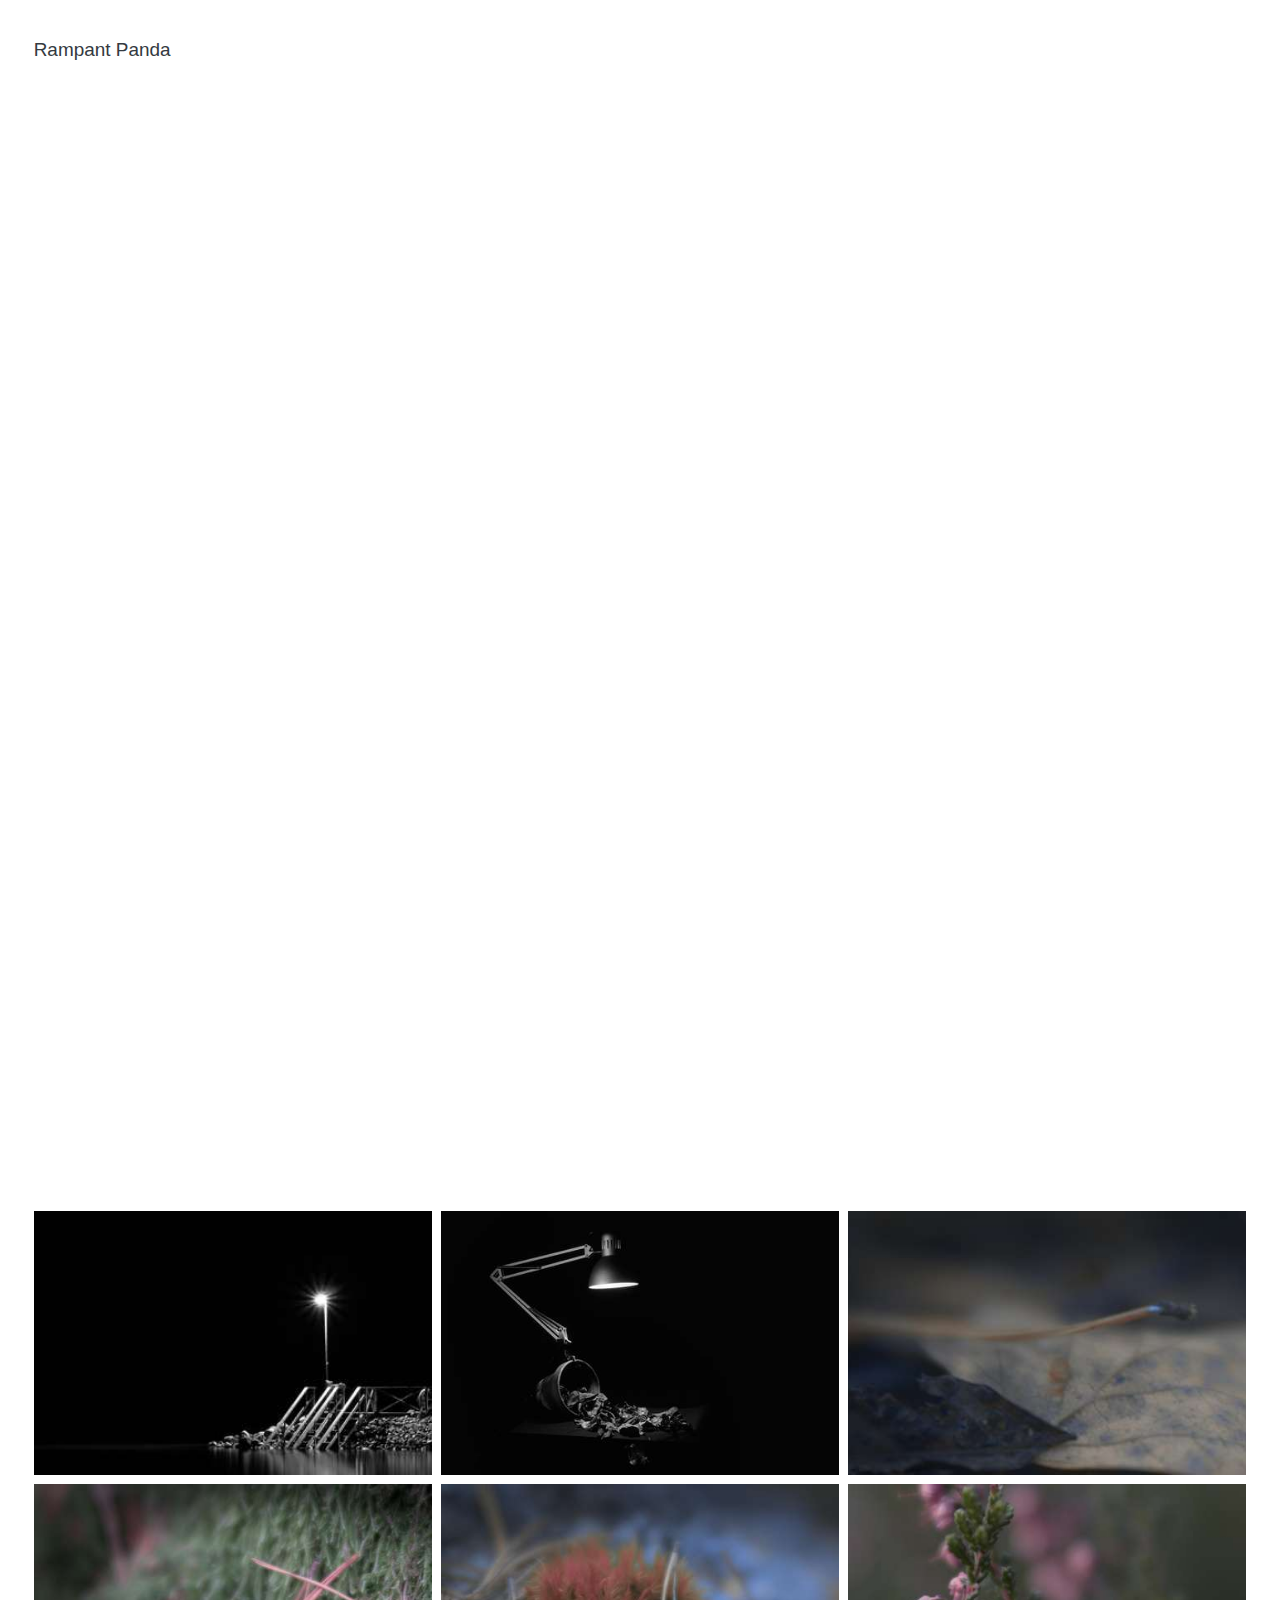
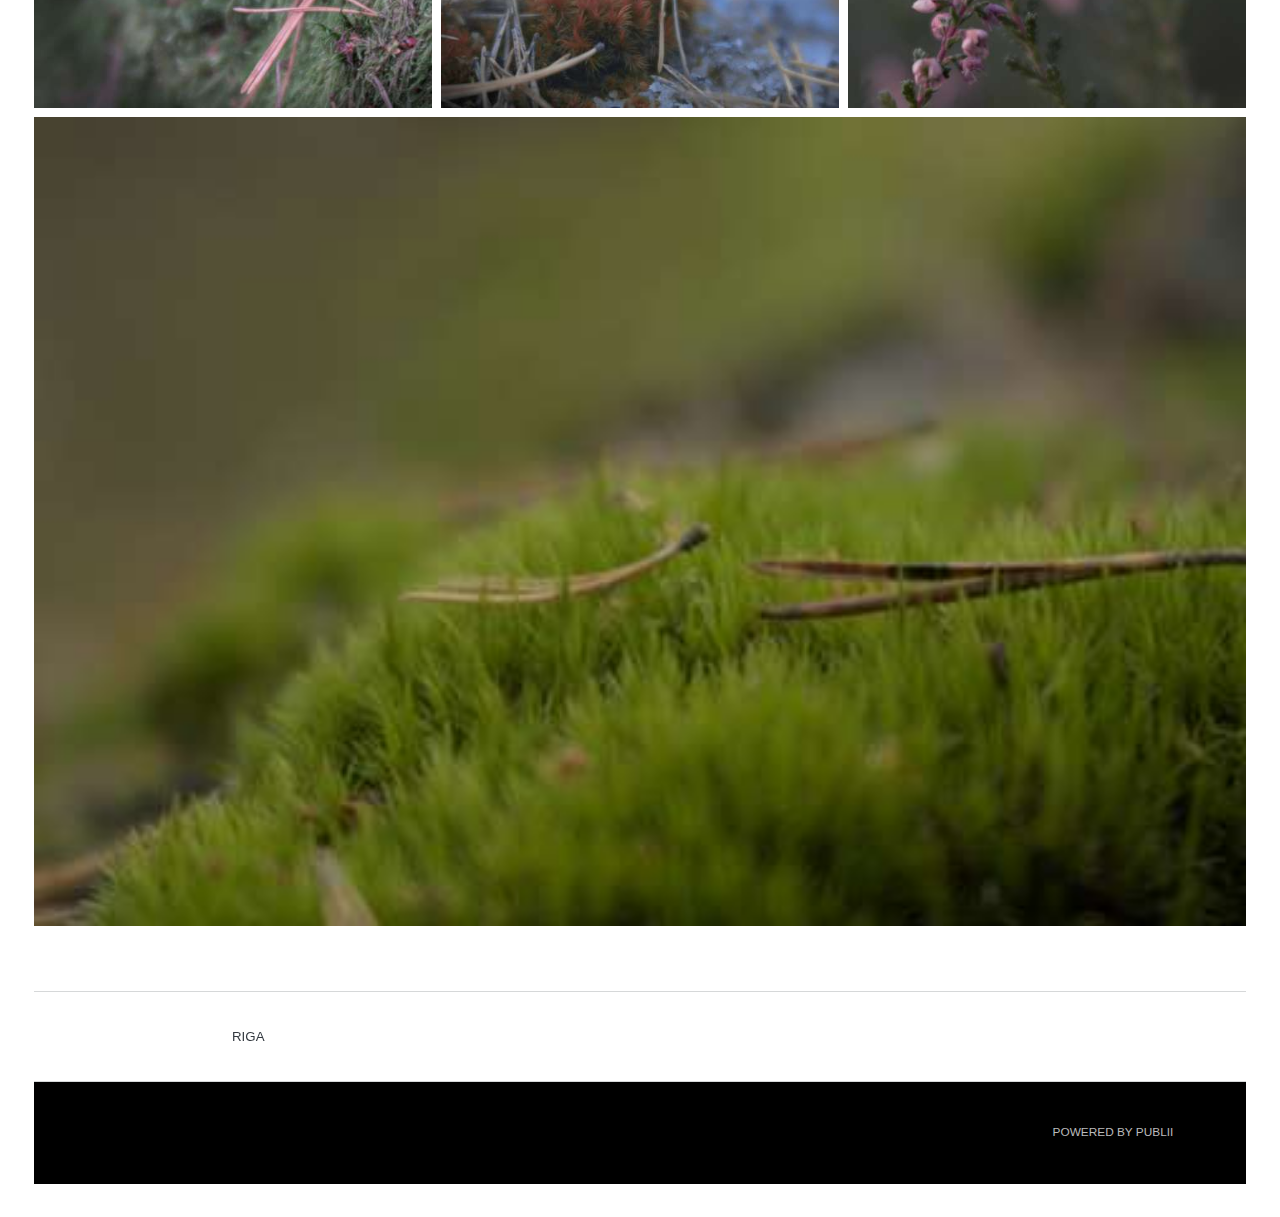
<file: no-people-dogs-or-bikes.html>
<!DOCTYPE html><html lang="en-gb"><head><meta charset="utf-8"><meta http-equiv="X-UA-Compatible" content="IE=edge"><meta name="viewport" content="width=device-width,initial-scale=1"><title>No people, dogs or bikes - Rampant Panda</title><meta name="generator" content="Publii Open-Source CMS for Static Site"><link rel="canonical" href="https://rampantpanda.github.io/RampantPanda/no-people-dogs-or-bikes.html"><link rel="alternate" type="application/atom+xml" href="https://rampantpanda.github.io/RampantPanda/feed.xml"><link rel="alternate" type="application/json" href="https://rampantpanda.github.io/RampantPanda/feed.json"><meta property="og:title" content="No people, dogs or bikes"><meta property="og:image" content="https://rampantpanda.github.io/RampantPanda/media/posts/10/2015-09-27-20-45-01148_resize.jpg"><meta property="og:image:width" content="640"><meta property="og:image:height" content="319"><meta property="og:site_name" content="Rampant Panda"><meta property="og:description" content=""><meta property="og:url" content="https://rampantpanda.github.io/RampantPanda/no-people-dogs-or-bikes.html"><meta property="og:type" content="article"><link rel="stylesheet" href="https://rampantpanda.github.io/RampantPanda/assets/css/style.css?v=a05f05be04db10550b1bd6a93e93560e"><link rel="stylesheet" href="https://rampantpanda.github.io/RampantPanda/assets/css/photoswipe.css?v=366561c4c503c68e3af3389ac4d7fb8e"><script type="application/ld+json">{"@context":"http://schema.org","@type":"Article","mainEntityOfPage":{"@type":"WebPage","@id":"https://rampantpanda.github.io/RampantPanda/no-people-dogs-or-bikes.html"},"headline":"No people, dogs or bikes","datePublished":"2024-02-18T13:55","dateModified":"2024-02-18T14:08","image":{"@type":"ImageObject","url":"https://rampantpanda.github.io/RampantPanda/media/posts/10/2015-09-27-20-45-01148_resize.jpg","height":319,"width":640},"description":"","author":{"@type":"Person","name":"Rampant Panda","url":"https://rampantpanda.github.io/RampantPanda/authors/rampant-panda/"},"publisher":{"@type":"Organization","name":"Rampant Panda"}}</script><style>.pswp--svg .pswp__button,
				          .pswp--svg .pswp__button--arrow--left:before,
				          .pswp--svg .pswp__button--arrow--right:before {
					          background-image: url(https://rampantpanda.github.io/RampantPanda/assets/svg/gallery-icons-dark.svg);
			              }</style><script>window.addEventListener("load",function load(){window.removeEventListener("load",load,false);document.body.classList.remove("js-loading")},false);</script><noscript><style>img[loading],
                [class*="fade"] {
                    opacity: 1;
                }
                .js-loading .preloader {
                    display: none;
                }</style></noscript></head><body class="js-loading"><header class="header js-header"><a class="logo" href="https://rampantpanda.github.io/RampantPanda/">Rampant Panda</a></header><div id="js-wrapper"><div class="container"><main class="main"><article class="portfolio post"><header class="portfolio__hero"><h1 class="fade-up">No people, dogs or bikes</h1><dl class="portfolio__meta fade-in-600"><dt>Created:</dt><dd><time datetime="2024-02-18T13:55">February 18, 2024</time></dd><dd><button class="portfolio__share-button js-portfolio-cta" aria-label="Share"><svg width="32" height="32"><use xlink:href="https://rampantpanda.github.io/RampantPanda/assets/svg/svg-map.svg#share"></use></svg></button></dd></dl></header><figure class="featured-image featured-image--full fade-up-300"><img src="https://rampantpanda.github.io/RampantPanda/media/posts/10/2015-09-27-20-45-01148_resize.jpg" srcset="https://rampantpanda.github.io/RampantPanda/media/posts/10/responsive/2015-09-27-20-45-01148_resize-xs.jpg 300w, https://rampantpanda.github.io/RampantPanda/media/posts/10/responsive/2015-09-27-20-45-01148_resize-sm.jpg 480w, https://rampantpanda.github.io/RampantPanda/media/posts/10/responsive/2015-09-27-20-45-01148_resize-md.jpg 749w, https://rampantpanda.github.io/RampantPanda/media/posts/10/responsive/2015-09-27-20-45-01148_resize-xl.jpg 1200w, https://rampantpanda.github.io/RampantPanda/media/posts/10/responsive/2015-09-27-20-45-01148_resize-xxl.jpg 1600w, https://rampantpanda.github.io/RampantPanda/media/posts/10/responsive/2015-09-27-20-45-01148_resize-xxxl.jpg 2560w" sizes="(max-width: 2560px) 100vw, 2560px" loading="eager" height="319" width="640" alt=""></figure><div class="wrapper portfolio__inner post__entry"><div class="gallery-wrapper gallery-wrapper--full"><div class="gallery" data-columns="3"><figure class="gallery__item"><a href="https://rampantpanda.github.io/RampantPanda/media/posts/10/gallery/2015-09-27-20-45-01148.jpg" data-size="3873x1930"><img loading="lazy" src="https://rampantpanda.github.io/RampantPanda/media/posts/10/gallery/2015-09-27-20-45-01148-thumbnail.jpg" height="239" width="480" alt=""></a></figure><figure class="gallery__item"><a href="https://rampantpanda.github.io/RampantPanda/media/posts/10/gallery/2024-02-02-08-46-49-0005.jpg" data-size="2500x1665"><img loading="lazy" src="https://rampantpanda.github.io/RampantPanda/media/posts/10/gallery/2024-02-02-08-46-49-0005-thumbnail.jpg" height="319" width="480" alt=""></a></figure><figure class="gallery__item"><a href="https://rampantpanda.github.io/RampantPanda/media/posts/10/gallery/20231001-173856-0004.jpg" data-size="2500x1406"><img loading="lazy" src="https://rampantpanda.github.io/RampantPanda/media/posts/10/gallery/20231001-173856-0004-thumbnail.jpg" height="270" width="480" alt=""></a></figure><figure class="gallery__item"><a href="https://rampantpanda.github.io/RampantPanda/media/posts/10/gallery/20231001-174038-0011.jpg" data-size="2499x1406"><img loading="lazy" src="https://rampantpanda.github.io/RampantPanda/media/posts/10/gallery/20231001-174038-0011-thumbnail.jpg" height="270" width="480" alt=""></a></figure><figure class="gallery__item"><a href="https://rampantpanda.github.io/RampantPanda/media/posts/10/gallery/20231001-174854-0044.jpg" data-size="2500x1406"><img loading="lazy" src="https://rampantpanda.github.io/RampantPanda/media/posts/10/gallery/20231001-174854-0044-thumbnail.jpg" height="270" width="480" alt=""></a></figure><figure class="gallery__item"><a href="https://rampantpanda.github.io/RampantPanda/media/posts/10/gallery/20231001-175728-0098.jpg" data-size="2500x1406"><img loading="lazy" src="https://rampantpanda.github.io/RampantPanda/media/posts/10/gallery/20231001-175728-0098-thumbnail.jpg" height="270" width="480" alt=""></a></figure><figure class="gallery__item"><a href="https://rampantpanda.github.io/RampantPanda/media/posts/10/gallery/20231001-180430-0111.jpg" data-size="2500x1667"><img loading="lazy" src="https://rampantpanda.github.io/RampantPanda/media/posts/10/gallery/20231001-180430-0111-thumbnail.jpg" height="320" width="480" alt=""></a></figure></div></div></div><aside><div class="popup js-portfolio"><button class="popup-close">Close</button><div class="portfolio__share"></div></div></aside><footer><nav class="pagination"><a href="https://rampantpanda.github.io/RampantPanda/turku.html" class="pagination__prev" rel="prev" title="Riga"><svg width="8" height="13"><use xlink:href="https://rampantpanda.github.io/RampantPanda/assets/svg/svg-map.svg#prev-arrow"/></svg> <span>Riga</span></a></nav></footer></article></main><footer class="footer footer--dark"><div><div class="footer__copy">Powered by Publii</div><div class="footer__social"></div></div></footer></div></div><div class="preloader"><div class="preloader__box"><svg class="preloader__spinner" viewBox="0 0 50 50"><circle class="preloader__spinner-path" cx="25" cy="25" r="20" fill="none" stroke-width="3"></circle></svg></div></div><div class="popup popup--dark js-contact"><button class="popup-close">Close</button><div class="contact"><div class="contact__inner"><h4>Bio</h4><p>Rampant Panda (°1976, Turku, Finland) is an artist who mainly works with photography. By rejecting an objective truth and global cultural narratives, Panda focuses on the idea of ‘public space’ and more specifically on spaces where anyone can do anything at any given moment: the non-private space, the non-privately owned space, space that is economically uninteresting.</p><p><br>His photos are often about contact with architecture and basic living elements. Energy (heat, light, water), space and landscape are examined in less obvious ways and sometimes developed in absurd ways. In a search for new methods to ‘read the city’, he formalizes the coincidental and emphasizes the conscious process of composition that is behind the seemingly random works. The thought processes, which are supposedly private, highly subjective and unfiltered in their references to dream worlds, are frequently revealed as assemblages.<br><br>His work urge us to renegotiate photography as being part of a reactive or – at times – autistic medium, commenting on oppressing themes in our contemporary society. By experimenting with aleatoric processes, he creates with daily, recognizable elements, an unprecedented situation in which the viewer is confronted with the conditioning of his own perception and has to reconsider his biased position.</p><p>His works feature coincidental, accidental and unexpected connections which make it possible to revise art history and, even better, to complement it. Combining unrelated aspects lead to surprising analogies.<br><br>-<a href="http://www.500letters.org/form_15.php" target="_blank" rel="noopener">Jasper Rigole</a></p><h4>Contact:</h4><p>rampant.panda at pm.me</p><div> </div></div></div></div><script>window.publiiThemeMenuConfig={mobileMenuMode:'overlay',animationSpeed:300,submenuWidth:'auto',doubleClickTime:500,mobileMenuExpandableSubmenus:true,relatedContainerForOverlayMenuSelector:'.js-header',};</script><script defer="defer" src="https://rampantpanda.github.io/RampantPanda/assets/js/scripts.min.js?v=c57bc89675f88118d5358e3dc1d1848c"></script><script>/*<![CDATA[*/var images=document.querySelectorAll("img[loading]");for(var i=0;i<images.length;i++){if(images[i].complete){images[i].classList.add("is-loaded")}else{images[i].addEventListener("load",function(){this.classList.add("is-loaded")},false)}};/*]]>*/</script><script defer="defer" src="https://rampantpanda.github.io/RampantPanda/assets/js/photoswipe.min.js?v=017385b552f7e0d979e2e2fe6f324015"></script><script defer="defer" src="https://rampantpanda.github.io/RampantPanda/assets/js/photoswipe-ui-default.min.js?v=d067f0883540b1ddda0e2c9ad1b14260"></script><script>var initPhotoSwipeFromDOM=function(gallerySelector){var parseThumbnailElements=function(el){var thumbElements=el.childNodes,numNodes=thumbElements.length,items=[],figureEl,linkEl,size,item;for(var i=0;i<numNodes;i++){figureEl=thumbElements[i];if(figureEl.nodeType!==1){continue;}
          linkEl=figureEl.children[0];size=linkEl.getAttribute('data-size').split('x');item={src:linkEl.getAttribute('href'),w:parseInt(size[0],10),h:parseInt(size[1],10)};if(figureEl.children.length>1){item.title=figureEl.children[1].innerHTML;}
          if(linkEl.children.length>0){item.msrc=linkEl.children[0].getAttribute('src');}
          item.el=figureEl;items.push(item);}
          return items;};var closest=function closest(el,fn){return el&&(fn(el)?el:closest(el.parentNode,fn));};var onThumbnailsClick=function(e){e=e||window.event;e.preventDefault?e.preventDefault():e.returnValue=false;var eTarget=e.target||e.srcElement;var clickedListItem=closest(eTarget,function(el){return(el.tagName&&el.tagName.toUpperCase()==='FIGURE');});if(!clickedListItem){return;}
          var clickedGallery=clickedListItem.parentNode,childNodes=clickedListItem.parentNode.childNodes,numChildNodes=childNodes.length,nodeIndex=0,index;for(var i=0;i<numChildNodes;i++){if(childNodes[i].nodeType!==1){continue;}
          if(childNodes[i]===clickedListItem){index=nodeIndex;break;}
          nodeIndex++;}
          if(index>=0){openPhotoSwipe(index,clickedGallery);}
          return false;};var photoswipeParseHash=function(){var hash=window.location.hash.substring(1),params={};if(hash.length<5){return params;}
          var vars=hash.split('&');for(var i=0;i<vars.length;i++){if(!vars[i]){continue;}
          var pair=vars[i].split('=');if(pair.length<2){continue;}
          params[pair[0]]=pair[1];}
          if(params.gid){params.gid=parseInt(params.gid,10);}
          return params;};var openPhotoSwipe=function(index,galleryElement,disableAnimation,fromURL){var pswpElement=document.querySelectorAll('.pswp')[0],gallery,options,items;items=parseThumbnailElements(galleryElement);options={galleryUID:galleryElement.getAttribute('data-pswp-uid'),getThumbBoundsFn:function(index){var thumbnail=items[index].el.getElementsByTagName('img')[0],pageYScroll=window.pageYOffset||document.documentElement.scrollTop,rect=thumbnail.getBoundingClientRect();return{x:rect.left,y:rect.top+pageYScroll,w:rect.width};},
          mainClass:'pswp--light',
          preload: [1,2],
          hideAnimationDuration:200,
          showAnimationDuration:0,
          bgOpacity: 1,
          showHideOpacity:true,
          closeOnScroll: true,
          arrowKeys: true,
          closeEl: true,
          captionEl: true,
          fullscreenEl: true,
          zoomEl: true,
          shareEl: true,
          counterEl: true,
          arrowEl: true,
          preloaderEl: true
          };if(fromURL){if(options.galleryPIDs){for(var j=0;j<items.length;j++){if(items[j].pid==index){options.index=j;break;}}}else{options.index=parseInt(index,10)-1;}}else{options.index=parseInt(index,10);}
          if(isNaN(options.index)){return;}
          if(disableAnimation){options.showAnimationDuration=0;}
          gallery=new PhotoSwipe(pswpElement,PhotoSwipeUI_Default,items,options);gallery.init();gallery.options.escKey=true;};var galleryElements=document.querySelectorAll(gallerySelector);for(var i=0,l=galleryElements.length;i<l;i++){galleryElements[i].setAttribute('data-pswp-uid',i+1);galleryElements[i].onclick=onThumbnailsClick;}
          var hashData=photoswipeParseHash();if(hashData.pid&&hashData.gid){openPhotoSwipe(hashData.pid,galleryElements[hashData.gid-1],true,true);}};window.addEventListener('load', function () {initPhotoSwipeFromDOM('.gallery');}, false);</script><div class="pswp" tabindex="-1" role="dialog" aria-hidden="true"><div class="pswp__bg"></div><div class="pswp__scroll-wrap"><div class="pswp__container"><div class="pswp__item"></div><div class="pswp__item"></div><div class="pswp__item"></div></div><div class="pswp__ui pswp__ui--hidden"><div class="pswp__top-bar"><div class="pswp__counter"></div><button class="pswp__button pswp__button--close" title="Close (Esc)"></button><button class="pswp__button pswp__button--share" title="Share"></button><button class="pswp__button pswp__button--fs" title="Toggle fullscreen"></button><button class="pswp__button pswp__button--zoom" title="Zoom in/out"></button><div class="pswp__preloader"><div class="pswp__preloader__icn"><div class="pswp__preloader__cut"><div class="pswp__preloader__donut"></div></div></div></div></div><div class="pswp__share-modal pswp__share-modal--hidden pswp__single-tap"><div class="pswp__share-tooltip"></div></div><button class="pswp__button pswp__button--arrow--left" title="Previous (arrow left)"></button><button class="pswp__button pswp__button--arrow--right" title="Next (arrow right)"></button><div class="pswp__caption"><div class="pswp__caption__center"></div></div></div></div></div></body></html>
</file>
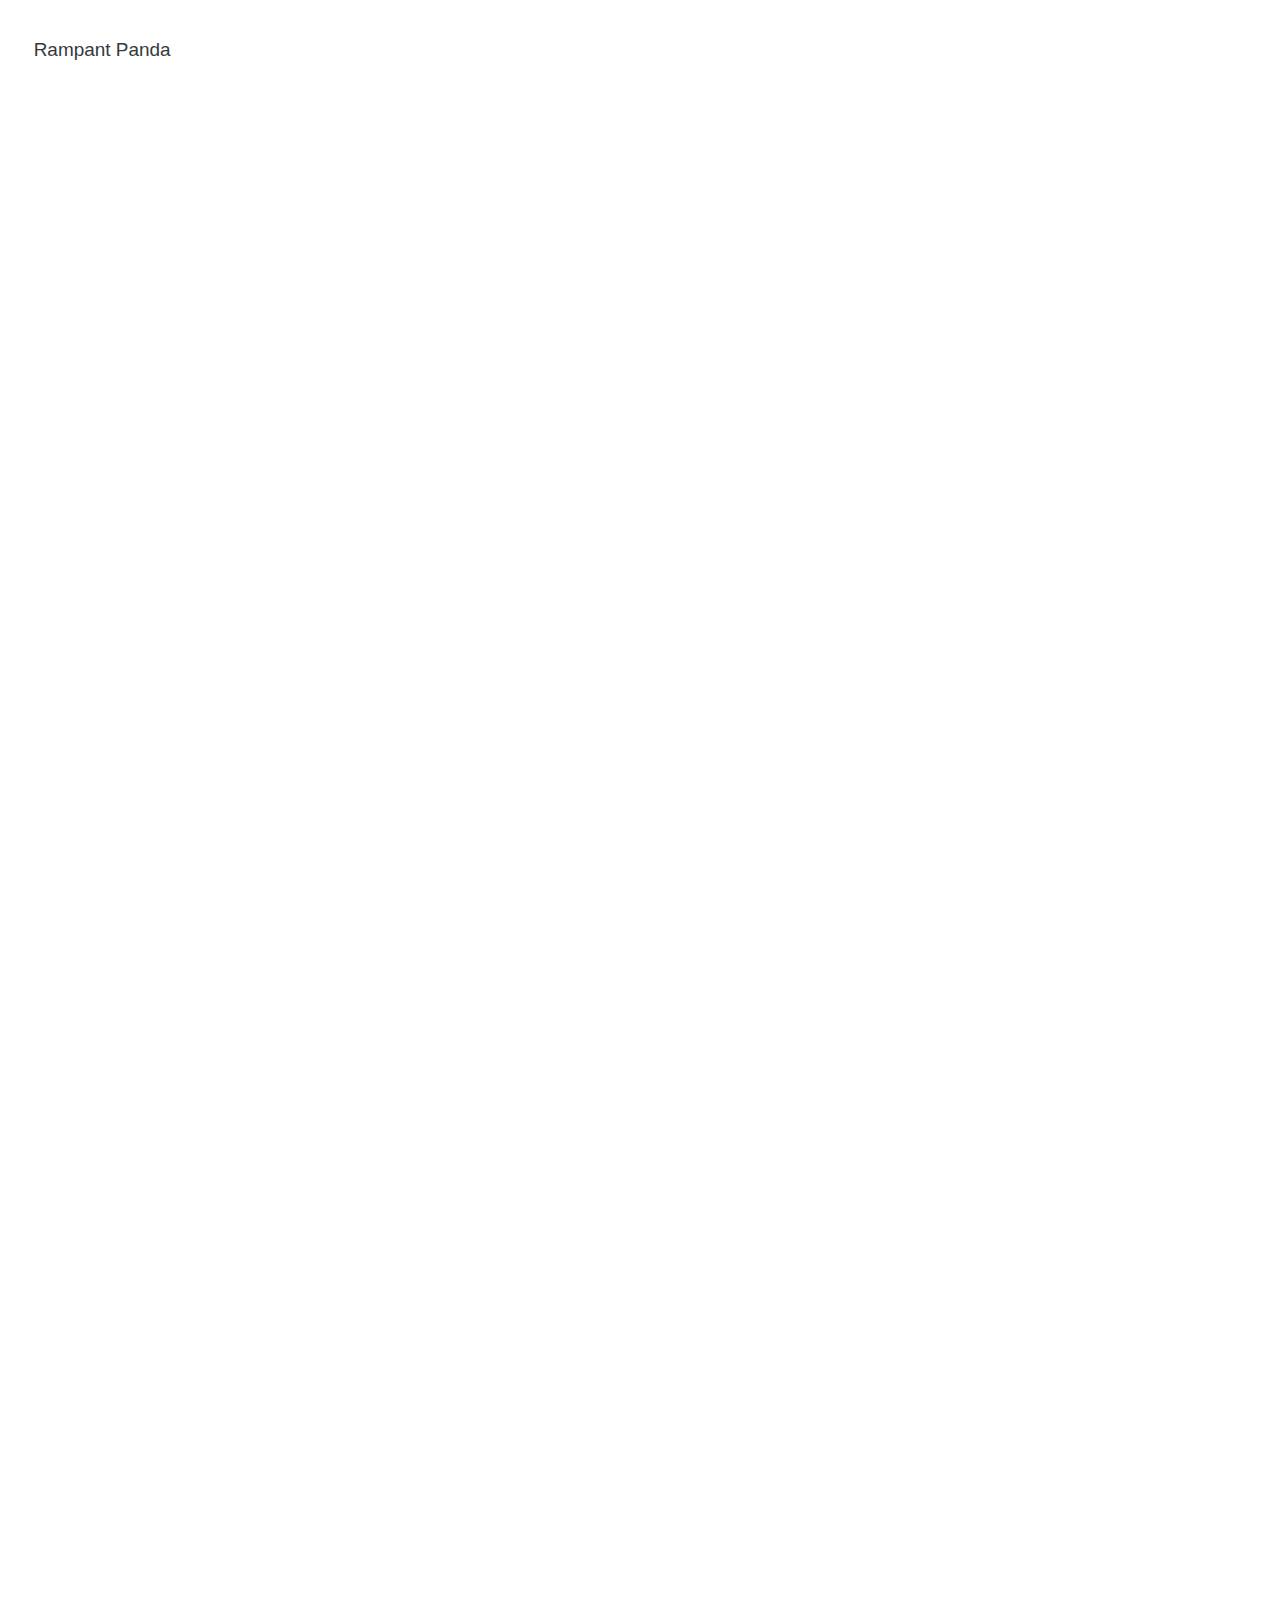
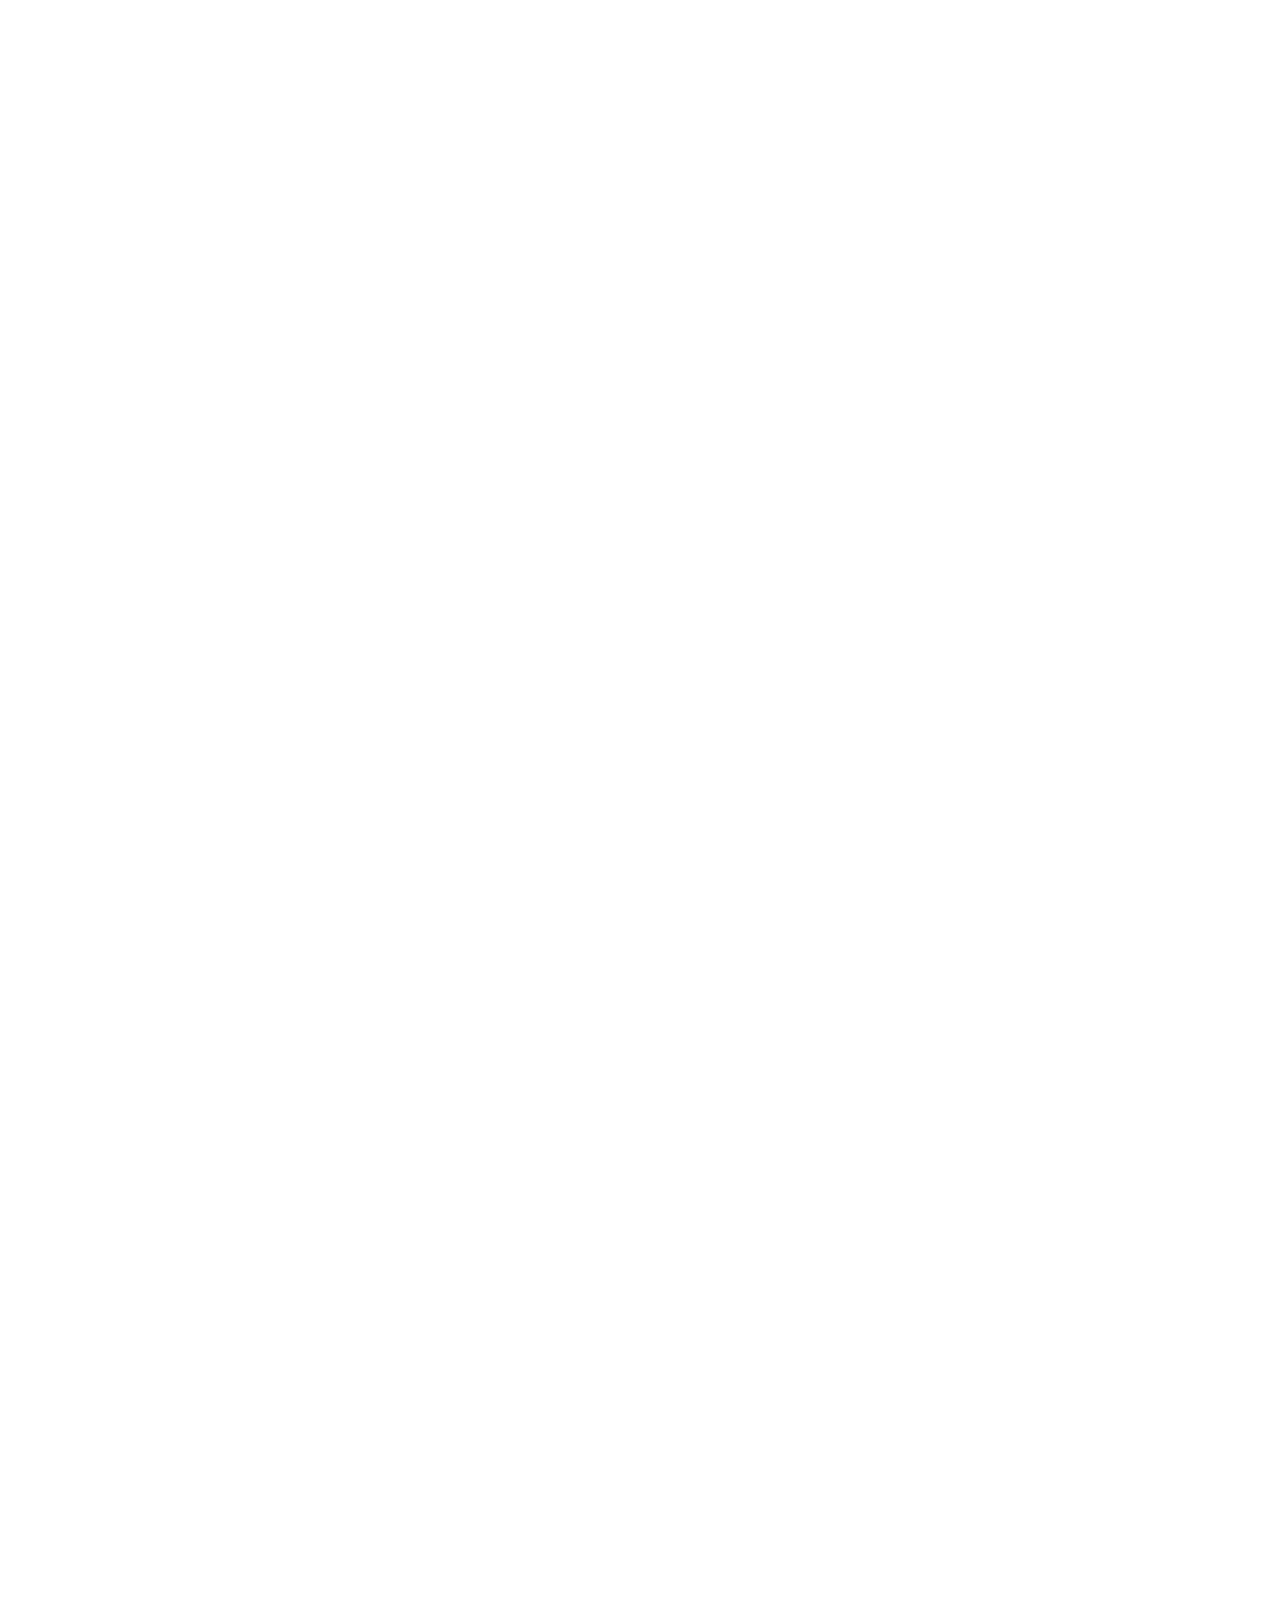
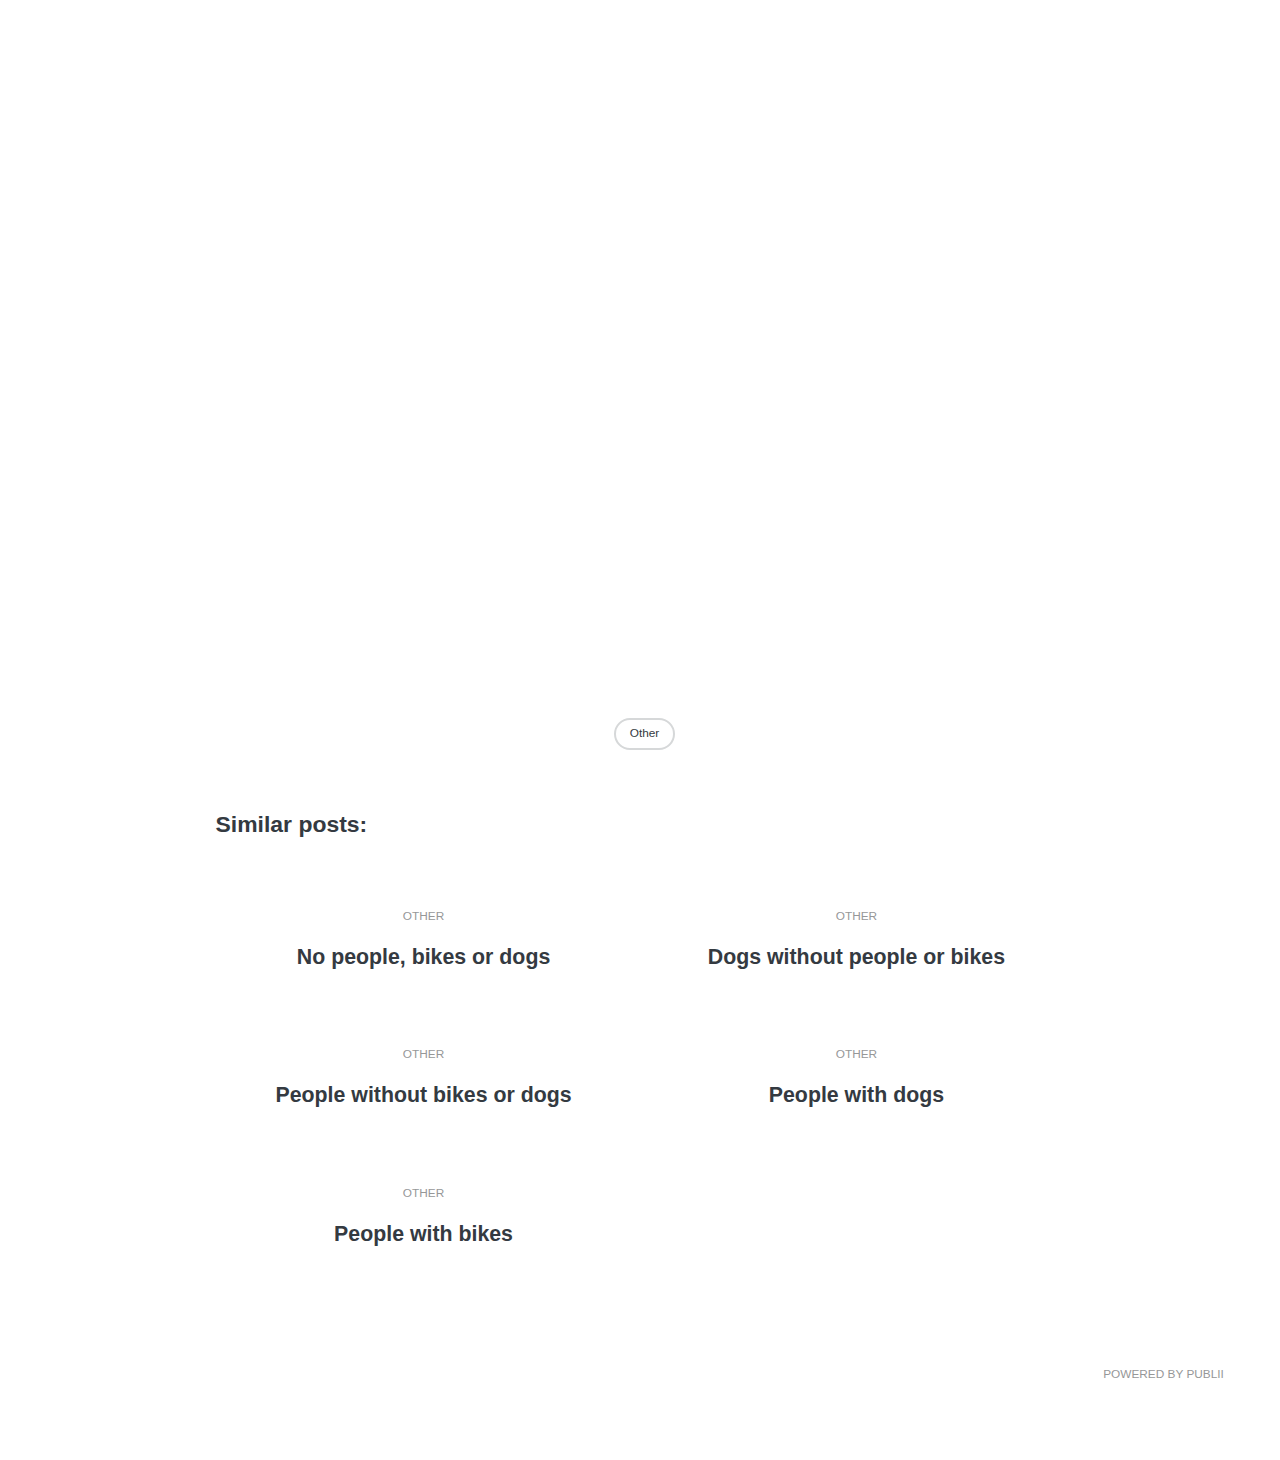
<file: people-doing-music.html>
<!DOCTYPE html><html lang="en-gb"><head><meta charset="utf-8"><meta http-equiv="X-UA-Compatible" content="IE=edge"><meta name="viewport" content="width=device-width,initial-scale=1"><title>People doing music - Rampant Panda</title><meta name="description" content="Foxpilot 2022 Alchemaster's Apprentice 2022 Alchemaster's Apprentice 2022 Alchemaster's Apprentice 2022 Alchemaster's Apprentice 2022 Alchemaster's Apprentice 2022 Alchemaster's Apprentice 2022 Foxpilot 2022 Foxpilot 2022 Foxpilot&hellip;"><meta name="generator" content="Publii Open-Source CMS for Static Site"><link rel="canonical" href="https://rampantpanda.github.io/RampantPanda/people-doing-music.html"><link rel="alternate" type="application/atom+xml" href="https://rampantpanda.github.io/RampantPanda/feed.xml"><link rel="alternate" type="application/json" href="https://rampantpanda.github.io/RampantPanda/feed.json"><meta property="og:title" content="People doing music"><meta property="og:site_name" content="Rampant Panda"><meta property="og:description" content="Foxpilot 2022 Alchemaster's Apprentice 2022 Alchemaster's Apprentice 2022 Alchemaster's Apprentice 2022 Alchemaster's Apprentice 2022 Alchemaster's Apprentice 2022 Alchemaster's Apprentice 2022 Foxpilot 2022 Foxpilot 2022 Foxpilot&hellip;"><meta property="og:url" content="https://rampantpanda.github.io/RampantPanda/people-doing-music.html"><meta property="og:type" content="article"><link rel="stylesheet" href="https://rampantpanda.github.io/RampantPanda/assets/css/style.css?v=a05f05be04db10550b1bd6a93e93560e"><link rel="stylesheet" href="https://rampantpanda.github.io/RampantPanda/assets/css/photoswipe.css?v=366561c4c503c68e3af3389ac4d7fb8e"><script type="application/ld+json">{"@context":"http://schema.org","@type":"Article","mainEntityOfPage":{"@type":"WebPage","@id":"https://rampantpanda.github.io/RampantPanda/people-doing-music.html"},"headline":"People doing music","datePublished":"2024-02-08T12:24","dateModified":"2024-02-18T11:01","description":"Foxpilot 2022 Alchemaster's Apprentice 2022 Alchemaster's Apprentice 2022 Alchemaster's Apprentice 2022 Alchemaster's Apprentice 2022 Alchemaster's Apprentice 2022 Alchemaster's Apprentice 2022 Foxpilot 2022 Foxpilot 2022 Foxpilot&hellip;","author":{"@type":"Person","name":"Rampant Panda","url":"https://rampantpanda.github.io/RampantPanda/authors/rampant-panda/"},"publisher":{"@type":"Organization","name":"Rampant Panda"}}</script><style>.pswp--svg .pswp__button,
				          .pswp--svg .pswp__button--arrow--left:before,
				          .pswp--svg .pswp__button--arrow--right:before {
					          background-image: url(https://rampantpanda.github.io/RampantPanda/assets/svg/gallery-icons-dark.svg);
			              }</style><script>window.addEventListener("load",function load(){window.removeEventListener("load",load,false);document.body.classList.remove("js-loading")},false);</script><noscript><style>img[loading],
                [class*="fade"] {
                    opacity: 1;
                }
                .js-loading .preloader {
                    display: none;
                }</style></noscript></head><body class="js-loading"><header class="header js-header"><a class="logo" href="https://rampantpanda.github.io/RampantPanda/">Rampant Panda</a></header><div id="js-wrapper"><div class="container"><main class="main"><article class="post"><header class="hero"><a href="https://rampantpanda.github.io/RampantPanda/tags/other/" class="post__meta-tag fade-in-800">Other</a><h1 class="fade-up">People doing music</h1><div class="post__meta fade-in-800"><img src="https://rampantpanda.github.io/RampantPanda/media/website/52310788.png" loading="eager" height="460" width="460" class="post__meta-avatar" alt="Rampant Panda"> <a href="https://rampantpanda.github.io/RampantPanda/authors/rampant-panda/" title="Rampant Panda" class="post__meta-author">Rampant Panda</a> <time datetime="2024-02-08T12:24">February 8, 2024</time></div></header><div class="wrapper post__inner post__entry fade-up-300"><div class="gallery-wrapper"><div class="gallery" data-columns="3"><figure class="gallery__item"><a href="https://rampantpanda.github.io/RampantPanda/media/posts/4/gallery/2022-03-04-20-38-00997.jpg" data-size="1497x2000"><img loading="lazy" src="https://rampantpanda.github.io/RampantPanda/media/posts/4/gallery/2022-03-04-20-38-00997-thumbnail.jpg" height="641" width="480" alt=""></a><figcaption>Foxpilot 2022</figcaption></figure><figure class="gallery__item"><a href="https://rampantpanda.github.io/RampantPanda/media/posts/4/gallery/2022-03-04-21-16-01002.jpg" data-size="1497x2000"><img loading="lazy" src="https://rampantpanda.github.io/RampantPanda/media/posts/4/gallery/2022-03-04-21-16-01002-thumbnail.jpg" height="641" width="480" alt=""></a><figcaption>Alchemaster's Apprentice 2022</figcaption></figure><figure class="gallery__item"><a href="https://rampantpanda.github.io/RampantPanda/media/posts/4/gallery/2022-03-04-21-20-01004.jpg" data-size="2000x1500"><img loading="lazy" src="https://rampantpanda.github.io/RampantPanda/media/posts/4/gallery/2022-03-04-21-20-01004-thumbnail.jpg" height="360" width="480" alt=""></a><figcaption>Alchemaster's Apprentice 2022</figcaption></figure><figure class="gallery__item"><a href="https://rampantpanda.github.io/RampantPanda/media/posts/4/gallery/2022-03-04-21-17-01003.jpg" data-size="1500x2000"><img loading="lazy" src="https://rampantpanda.github.io/RampantPanda/media/posts/4/gallery/2022-03-04-21-17-01003-thumbnail.jpg" height="640" width="480" alt=""></a><figcaption>Alchemaster's Apprentice 2022</figcaption></figure><figure class="gallery__item"><a href="https://rampantpanda.github.io/RampantPanda/media/posts/4/gallery/2022-03-04-21-32-01005.jpg" data-size="1497x2000"><img loading="lazy" src="https://rampantpanda.github.io/RampantPanda/media/posts/4/gallery/2022-03-04-21-32-01005-thumbnail.jpg" height="641" width="480" alt=""></a><figcaption>Alchemaster's Apprentice 2022</figcaption></figure><figure class="gallery__item"><a href="https://rampantpanda.github.io/RampantPanda/media/posts/4/gallery/2022-03-04-21-43-01007.jpg" data-size="2000x1497"><img loading="lazy" src="https://rampantpanda.github.io/RampantPanda/media/posts/4/gallery/2022-03-04-21-43-01007-thumbnail.jpg" height="359" width="480" alt=""></a><figcaption>Alchemaster's Apprentice 2022</figcaption></figure><figure class="gallery__item"><a href="https://rampantpanda.github.io/RampantPanda/media/posts/4/gallery/2022-03-04-21-40-01006.jpg" data-size="1497x2000"><img loading="lazy" src="https://rampantpanda.github.io/RampantPanda/media/posts/4/gallery/2022-03-04-21-40-01006-thumbnail.jpg" height="641" width="480" alt=""></a><figcaption>Alchemaster's Apprentice 2022</figcaption></figure><figure class="gallery__item"><a href="https://rampantpanda.github.io/RampantPanda/media/posts/4/gallery/2022-03-04-22-10-01009.jpg" data-size="1497x2000"><img loading="lazy" src="https://rampantpanda.github.io/RampantPanda/media/posts/4/gallery/2022-03-04-22-10-01009-thumbnail.jpg" height="641" width="480" alt=""></a><figcaption>Foxpilot 2022</figcaption></figure><figure class="gallery__item"><a href="https://rampantpanda.github.io/RampantPanda/media/posts/4/gallery/2022-03-04-22-12-01011.jpg" data-size="1497x2000"><img loading="lazy" src="https://rampantpanda.github.io/RampantPanda/media/posts/4/gallery/2022-03-04-22-12-01011-thumbnail.jpg" height="641" width="480" alt=""></a><figcaption>Foxpilot 2022</figcaption></figure><figure class="gallery__item"><a href="https://rampantpanda.github.io/RampantPanda/media/posts/4/gallery/2022-03-04-22-10-01010.jpg" data-size="1497x2000"><img loading="lazy" src="https://rampantpanda.github.io/RampantPanda/media/posts/4/gallery/2022-03-04-22-10-01010-thumbnail.jpg" height="641" width="480" alt=""></a><figcaption>Foxpilot 2022</figcaption></figure><figure class="gallery__item"><a href="https://rampantpanda.github.io/RampantPanda/media/posts/4/gallery/2022-03-04-22-13-01012.jpg" data-size="2000x1125"><img loading="lazy" src="https://rampantpanda.github.io/RampantPanda/media/posts/4/gallery/2022-03-04-22-13-01012-thumbnail.jpg" height="270" width="480" alt=""></a><figcaption>Foxpilot 2022</figcaption></figure><figure class="gallery__item"><a href="https://rampantpanda.github.io/RampantPanda/media/posts/4/gallery/2022-03-04-22-41-01023.jpg" data-size="2000x1497"><img loading="lazy" src="https://rampantpanda.github.io/RampantPanda/media/posts/4/gallery/2022-03-04-22-41-01023-thumbnail.jpg" height="359" width="480" alt=""></a><figcaption>Foxpilot 2022</figcaption></figure><figure class="gallery__item"><a href="https://rampantpanda.github.io/RampantPanda/media/posts/4/gallery/2022-03-04-22-29-01013.jpg" data-size="2000x1125"><img loading="lazy" src="https://rampantpanda.github.io/RampantPanda/media/posts/4/gallery/2022-03-04-22-29-01013-thumbnail.jpg" height="270" width="480" alt=""></a><figcaption>Foxpilot 2022</figcaption></figure><figure class="gallery__item"><a href="https://rampantpanda.github.io/RampantPanda/media/posts/4/gallery/2022-03-04-22-44-01014.jpg" data-size="1496x2000"><img loading="lazy" src="https://rampantpanda.github.io/RampantPanda/media/posts/4/gallery/2022-03-04-22-44-01014-thumbnail.jpg" height="642" width="480" alt=""></a><figcaption>Foxpilot 2022</figcaption></figure><figure class="gallery__item"><a href="https://rampantpanda.github.io/RampantPanda/media/posts/4/gallery/20220316-204135-0395.jpg" data-size="1497x2000"><img loading="lazy" src="https://rampantpanda.github.io/RampantPanda/media/posts/4/gallery/20220316-204135-0395-thumbnail.jpg" height="641" width="480" alt=""></a><figcaption>Foxpilot 2022</figcaption></figure><figure class="gallery__item"><a href="https://rampantpanda.github.io/RampantPanda/media/posts/4/gallery/20220316-204501-0603.jpg" data-size="2000x1497"><img loading="lazy" src="https://rampantpanda.github.io/RampantPanda/media/posts/4/gallery/20220316-204501-0603-thumbnail.jpg" height="359" width="480" alt=""></a><figcaption>Foxpilot 2022</figcaption></figure><figure class="gallery__item"><a href="https://rampantpanda.github.io/RampantPanda/media/posts/4/gallery/20220316-204316-0497.jpg" data-size="2000x1125"><img loading="lazy" src="https://rampantpanda.github.io/RampantPanda/media/posts/4/gallery/20220316-204316-0497-thumbnail.jpg" height="270" width="480" alt=""></a><figcaption>Foxpilot 2022</figcaption></figure><figure class="gallery__item"><a href="https://rampantpanda.github.io/RampantPanda/media/posts/4/gallery/20220316-204833-0832.jpg" data-size="2000x1500"><img loading="lazy" src="https://rampantpanda.github.io/RampantPanda/media/posts/4/gallery/20220316-204833-0832-thumbnail.jpg" height="360" width="480" alt=""></a><figcaption>Foxpilot 2022</figcaption></figure><figure class="gallery__item"><a href="https://rampantpanda.github.io/RampantPanda/media/posts/4/gallery/20220316-211456-1402.jpg" data-size="1500x2000"><img loading="lazy" src="https://rampantpanda.github.io/RampantPanda/media/posts/4/gallery/20220316-211456-1402-thumbnail.jpg" height="640" width="480" alt=""></a><figcaption>Foxpilot 2022</figcaption></figure></div></div></div><aside class="post__aside wrapper post__inner"><div class="post__share"></div><ul class="post__tag"><li><a href="https://rampantpanda.github.io/RampantPanda/tags/other/" title="Other">Other</a></li></ul></aside><footer class="wrapper post__inner"><div class="post__related"><h3>Similar posts:</h3><div class="post__related__wrap"><figure><figcaption><a href="https://rampantpanda.github.io/RampantPanda/tags/other/">Other</a><h4><a href="https://rampantpanda.github.io/RampantPanda/no-people-bikes-or-dogs.html">No people, bikes or dogs</a></h4></figcaption></figure><figure><figcaption><a href="https://rampantpanda.github.io/RampantPanda/tags/other/">Other</a><h4><a href="https://rampantpanda.github.io/RampantPanda/dogs-without-people-or-bikes.html">Dogs without people or bikes</a></h4></figcaption></figure><figure><figcaption><a href="https://rampantpanda.github.io/RampantPanda/tags/other/">Other</a><h4><a href="https://rampantpanda.github.io/RampantPanda/people-without-bikes-or-dogs.html">People without bikes or dogs</a></h4></figcaption></figure><figure><figcaption><a href="https://rampantpanda.github.io/RampantPanda/tags/other/">Other</a><h4><a href="https://rampantpanda.github.io/RampantPanda/people-with-dogs.html">People with dogs</a></h4></figcaption></figure><figure><figcaption><a href="https://rampantpanda.github.io/RampantPanda/tags/other/">Other</a><h4><a href="https://rampantpanda.github.io/RampantPanda/people-with-bikes.html">People with bikes</a></h4></figcaption></figure></div></div></footer></article></main><footer class="footer"><div><div class="footer__copy">Powered by Publii</div><div class="footer__social"></div></div></footer></div></div><div class="preloader"><div class="preloader__box"><svg class="preloader__spinner" viewBox="0 0 50 50"><circle class="preloader__spinner-path" cx="25" cy="25" r="20" fill="none" stroke-width="3"></circle></svg></div></div><div class="popup popup--dark js-contact"><button class="popup-close">Close</button><div class="contact"><div class="contact__inner"><h4>Bio</h4><p>Rampant Panda (°1976, Turku, Finland) is an artist who mainly works with photography. By rejecting an objective truth and global cultural narratives, Panda focuses on the idea of ‘public space’ and more specifically on spaces where anyone can do anything at any given moment: the non-private space, the non-privately owned space, space that is economically uninteresting.</p><p><br>His photos are often about contact with architecture and basic living elements. Energy (heat, light, water), space and landscape are examined in less obvious ways and sometimes developed in absurd ways. In a search for new methods to ‘read the city’, he formalizes the coincidental and emphasizes the conscious process of composition that is behind the seemingly random works. The thought processes, which are supposedly private, highly subjective and unfiltered in their references to dream worlds, are frequently revealed as assemblages.<br><br>His work urge us to renegotiate photography as being part of a reactive or – at times – autistic medium, commenting on oppressing themes in our contemporary society. By experimenting with aleatoric processes, he creates with daily, recognizable elements, an unprecedented situation in which the viewer is confronted with the conditioning of his own perception and has to reconsider his biased position.</p><p>His works feature coincidental, accidental and unexpected connections which make it possible to revise art history and, even better, to complement it. Combining unrelated aspects lead to surprising analogies.<br><br>-<a href="http://www.500letters.org/form_15.php" target="_blank" rel="noopener">Jasper Rigole</a></p><h4>Contact:</h4><p>rampant.panda at pm.me</p><div> </div></div></div></div><script>window.publiiThemeMenuConfig={mobileMenuMode:'overlay',animationSpeed:300,submenuWidth:'auto',doubleClickTime:500,mobileMenuExpandableSubmenus:true,relatedContainerForOverlayMenuSelector:'.js-header',};</script><script defer="defer" src="https://rampantpanda.github.io/RampantPanda/assets/js/scripts.min.js?v=c57bc89675f88118d5358e3dc1d1848c"></script><script>/*<![CDATA[*/var images=document.querySelectorAll("img[loading]");for(var i=0;i<images.length;i++){if(images[i].complete){images[i].classList.add("is-loaded")}else{images[i].addEventListener("load",function(){this.classList.add("is-loaded")},false)}};/*]]>*/</script><script defer="defer" src="https://rampantpanda.github.io/RampantPanda/assets/js/photoswipe.min.js?v=017385b552f7e0d979e2e2fe6f324015"></script><script defer="defer" src="https://rampantpanda.github.io/RampantPanda/assets/js/photoswipe-ui-default.min.js?v=d067f0883540b1ddda0e2c9ad1b14260"></script><script>var initPhotoSwipeFromDOM=function(gallerySelector){var parseThumbnailElements=function(el){var thumbElements=el.childNodes,numNodes=thumbElements.length,items=[],figureEl,linkEl,size,item;for(var i=0;i<numNodes;i++){figureEl=thumbElements[i];if(figureEl.nodeType!==1){continue;}
          linkEl=figureEl.children[0];size=linkEl.getAttribute('data-size').split('x');item={src:linkEl.getAttribute('href'),w:parseInt(size[0],10),h:parseInt(size[1],10)};if(figureEl.children.length>1){item.title=figureEl.children[1].innerHTML;}
          if(linkEl.children.length>0){item.msrc=linkEl.children[0].getAttribute('src');}
          item.el=figureEl;items.push(item);}
          return items;};var closest=function closest(el,fn){return el&&(fn(el)?el:closest(el.parentNode,fn));};var onThumbnailsClick=function(e){e=e||window.event;e.preventDefault?e.preventDefault():e.returnValue=false;var eTarget=e.target||e.srcElement;var clickedListItem=closest(eTarget,function(el){return(el.tagName&&el.tagName.toUpperCase()==='FIGURE');});if(!clickedListItem){return;}
          var clickedGallery=clickedListItem.parentNode,childNodes=clickedListItem.parentNode.childNodes,numChildNodes=childNodes.length,nodeIndex=0,index;for(var i=0;i<numChildNodes;i++){if(childNodes[i].nodeType!==1){continue;}
          if(childNodes[i]===clickedListItem){index=nodeIndex;break;}
          nodeIndex++;}
          if(index>=0){openPhotoSwipe(index,clickedGallery);}
          return false;};var photoswipeParseHash=function(){var hash=window.location.hash.substring(1),params={};if(hash.length<5){return params;}
          var vars=hash.split('&');for(var i=0;i<vars.length;i++){if(!vars[i]){continue;}
          var pair=vars[i].split('=');if(pair.length<2){continue;}
          params[pair[0]]=pair[1];}
          if(params.gid){params.gid=parseInt(params.gid,10);}
          return params;};var openPhotoSwipe=function(index,galleryElement,disableAnimation,fromURL){var pswpElement=document.querySelectorAll('.pswp')[0],gallery,options,items;items=parseThumbnailElements(galleryElement);options={galleryUID:galleryElement.getAttribute('data-pswp-uid'),getThumbBoundsFn:function(index){var thumbnail=items[index].el.getElementsByTagName('img')[0],pageYScroll=window.pageYOffset||document.documentElement.scrollTop,rect=thumbnail.getBoundingClientRect();return{x:rect.left,y:rect.top+pageYScroll,w:rect.width};},
          mainClass:'pswp--light',
          preload: [1,2],
          hideAnimationDuration:200,
          showAnimationDuration:0,
          bgOpacity: 1,
          showHideOpacity:true,
          closeOnScroll: true,
          arrowKeys: true,
          closeEl: true,
          captionEl: true,
          fullscreenEl: true,
          zoomEl: true,
          shareEl: true,
          counterEl: true,
          arrowEl: true,
          preloaderEl: true
          };if(fromURL){if(options.galleryPIDs){for(var j=0;j<items.length;j++){if(items[j].pid==index){options.index=j;break;}}}else{options.index=parseInt(index,10)-1;}}else{options.index=parseInt(index,10);}
          if(isNaN(options.index)){return;}
          if(disableAnimation){options.showAnimationDuration=0;}
          gallery=new PhotoSwipe(pswpElement,PhotoSwipeUI_Default,items,options);gallery.init();gallery.options.escKey=true;};var galleryElements=document.querySelectorAll(gallerySelector);for(var i=0,l=galleryElements.length;i<l;i++){galleryElements[i].setAttribute('data-pswp-uid',i+1);galleryElements[i].onclick=onThumbnailsClick;}
          var hashData=photoswipeParseHash();if(hashData.pid&&hashData.gid){openPhotoSwipe(hashData.pid,galleryElements[hashData.gid-1],true,true);}};window.addEventListener('load', function () {initPhotoSwipeFromDOM('.gallery');}, false);</script><div class="pswp" tabindex="-1" role="dialog" aria-hidden="true"><div class="pswp__bg"></div><div class="pswp__scroll-wrap"><div class="pswp__container"><div class="pswp__item"></div><div class="pswp__item"></div><div class="pswp__item"></div></div><div class="pswp__ui pswp__ui--hidden"><div class="pswp__top-bar"><div class="pswp__counter"></div><button class="pswp__button pswp__button--close" title="Close (Esc)"></button><button class="pswp__button pswp__button--share" title="Share"></button><button class="pswp__button pswp__button--fs" title="Toggle fullscreen"></button><button class="pswp__button pswp__button--zoom" title="Zoom in/out"></button><div class="pswp__preloader"><div class="pswp__preloader__icn"><div class="pswp__preloader__cut"><div class="pswp__preloader__donut"></div></div></div></div></div><div class="pswp__share-modal pswp__share-modal--hidden pswp__single-tap"><div class="pswp__share-tooltip"></div></div><button class="pswp__button pswp__button--arrow--left" title="Previous (arrow left)"></button><button class="pswp__button pswp__button--arrow--right" title="Next (arrow right)"></button><div class="pswp__caption"><div class="pswp__caption__center"></div></div></div></div></div></body></html>
</file>
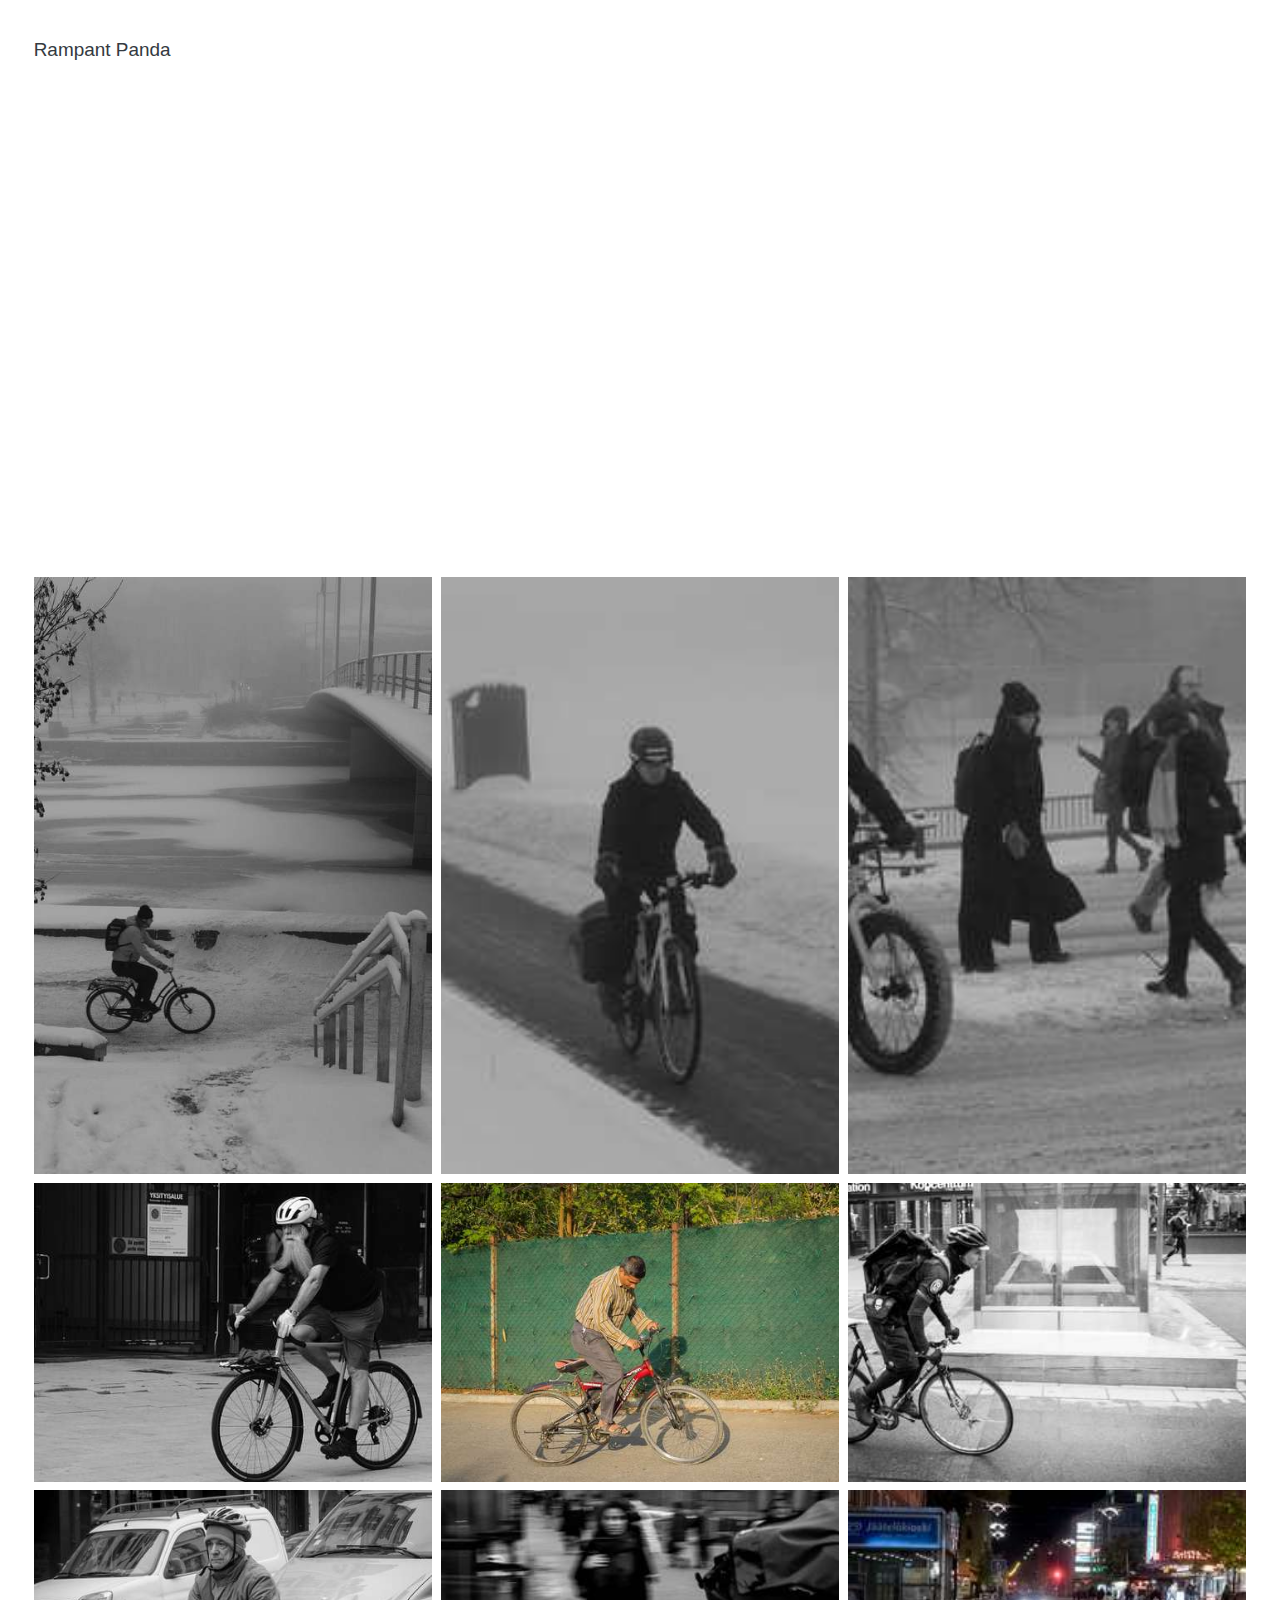
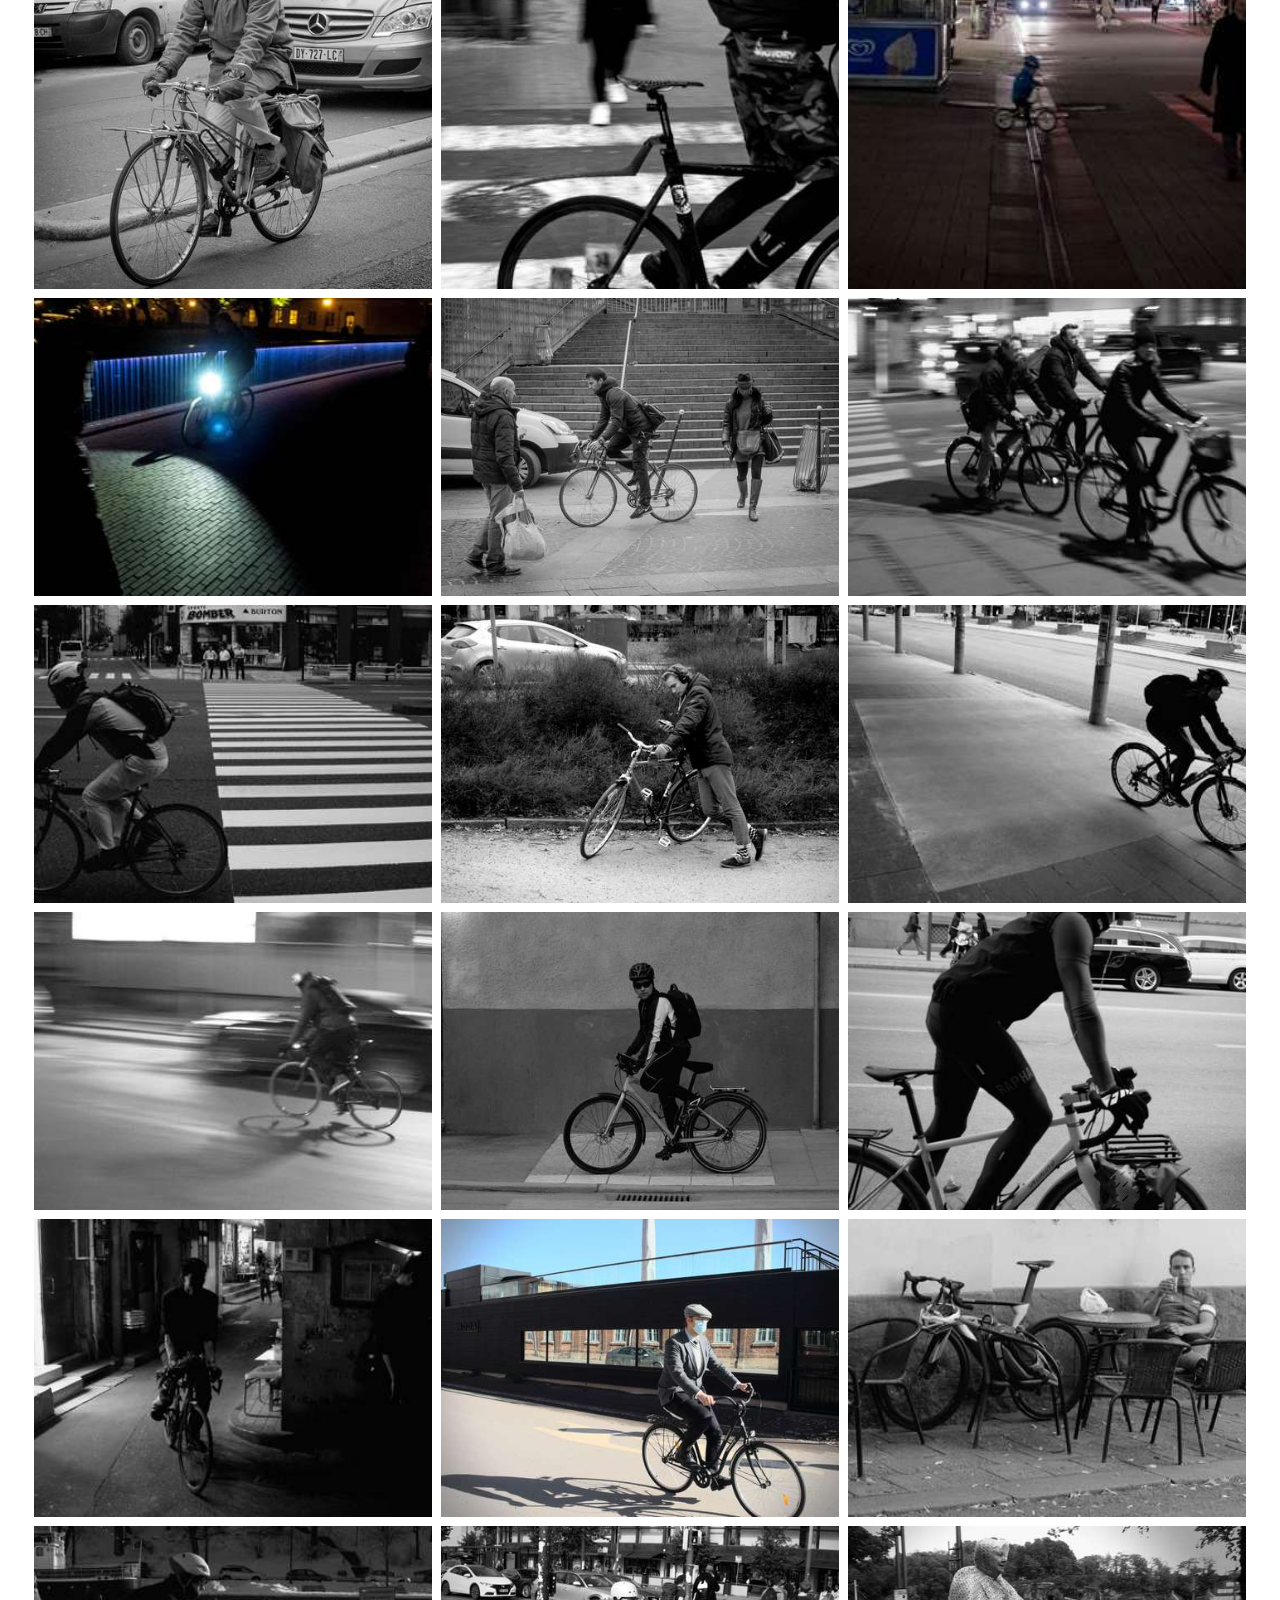
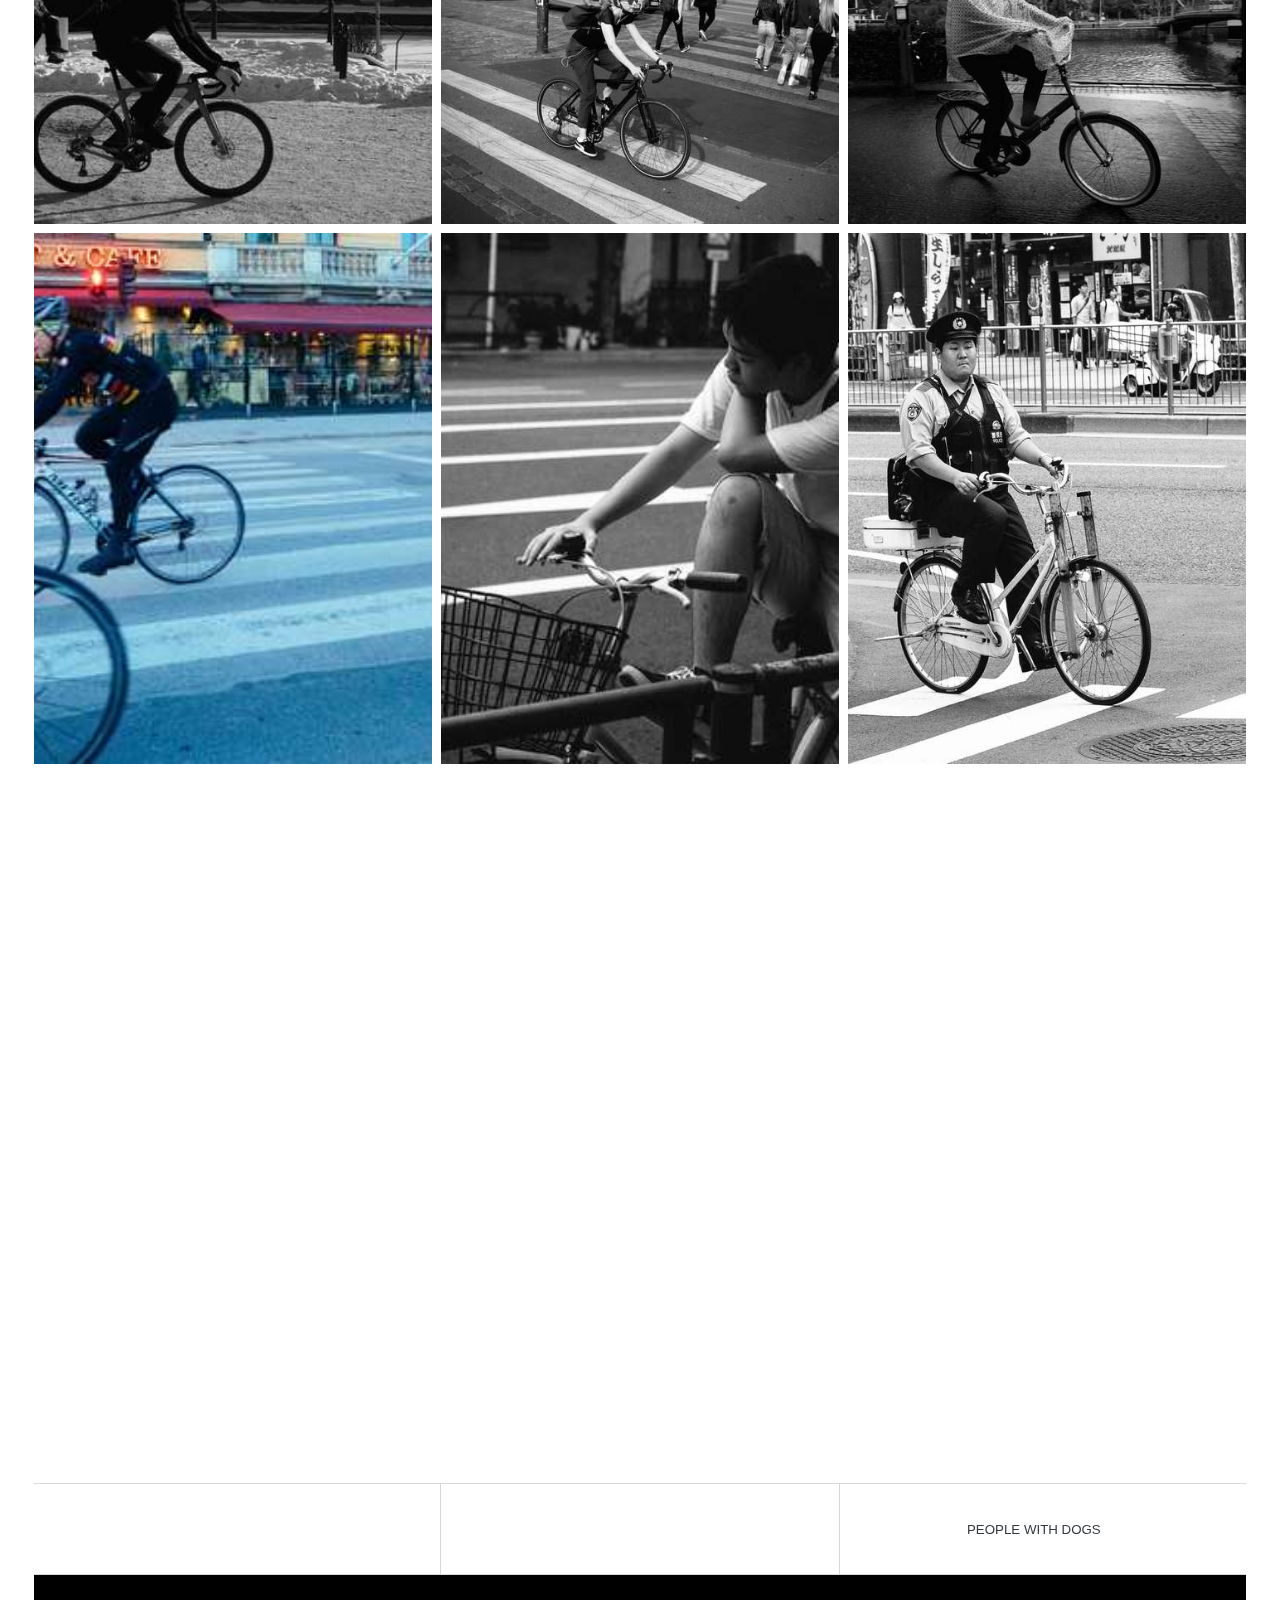
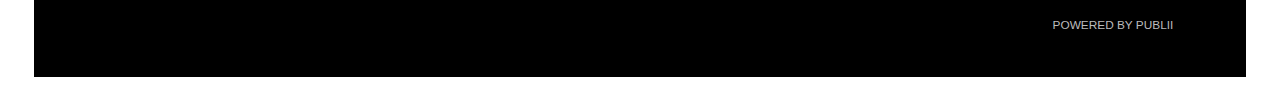
<file: people-with-bikes.html>
<!DOCTYPE html><html lang="en-gb"><head><meta charset="utf-8"><meta http-equiv="X-UA-Compatible" content="IE=edge"><meta name="viewport" content="width=device-width,initial-scale=1"><title>People with bikes - Rampant Panda</title><meta name="description" content="Turku 2021 Turku 2021 Turku 2021 Turku 2022 Hyderabad 2017 Helsinki 2017 Paris 2017 Turku 2017 Turku 2016 Turku 2016 Paris 2017 Copenhagen 2015 Tokyo&hellip;"><meta name="generator" content="Publii Open-Source CMS for Static Site"><link rel="canonical" href="https://rampantpanda.github.io/RampantPanda/people-with-bikes.html"><link rel="alternate" type="application/atom+xml" href="https://rampantpanda.github.io/RampantPanda/feed.xml"><link rel="alternate" type="application/json" href="https://rampantpanda.github.io/RampantPanda/feed.json"><meta property="og:title" content="People with bikes"><meta property="og:site_name" content="Rampant Panda"><meta property="og:description" content="Turku 2021 Turku 2021 Turku 2021 Turku 2022 Hyderabad 2017 Helsinki 2017 Paris 2017 Turku 2017 Turku 2016 Turku 2016 Paris 2017 Copenhagen 2015 Tokyo&hellip;"><meta property="og:url" content="https://rampantpanda.github.io/RampantPanda/people-with-bikes.html"><meta property="og:type" content="article"><link rel="stylesheet" href="https://rampantpanda.github.io/RampantPanda/assets/css/style.css?v=a05f05be04db10550b1bd6a93e93560e"><link rel="stylesheet" href="https://rampantpanda.github.io/RampantPanda/assets/css/photoswipe.css?v=366561c4c503c68e3af3389ac4d7fb8e"><script type="application/ld+json">{"@context":"http://schema.org","@type":"Article","mainEntityOfPage":{"@type":"WebPage","@id":"https://rampantpanda.github.io/RampantPanda/people-with-bikes.html"},"headline":"People with bikes","datePublished":"2024-02-08T11:46","dateModified":"2024-02-18T11:01","description":"Turku 2021 Turku 2021 Turku 2021 Turku 2022 Hyderabad 2017 Helsinki 2017 Paris 2017 Turku 2017 Turku 2016 Turku 2016 Paris 2017 Copenhagen 2015 Tokyo&hellip;","author":{"@type":"Person","name":"Rampant Panda","url":"https://rampantpanda.github.io/RampantPanda/authors/rampant-panda/"},"publisher":{"@type":"Organization","name":"Rampant Panda"}}</script><style>.pswp--svg .pswp__button,
				          .pswp--svg .pswp__button--arrow--left:before,
				          .pswp--svg .pswp__button--arrow--right:before {
					          background-image: url(https://rampantpanda.github.io/RampantPanda/assets/svg/gallery-icons-dark.svg);
			              }</style><script>window.addEventListener("load",function load(){window.removeEventListener("load",load,false);document.body.classList.remove("js-loading")},false);</script><noscript><style>img[loading],
                [class*="fade"] {
                    opacity: 1;
                }
                .js-loading .preloader {
                    display: none;
                }</style></noscript></head><body class="js-loading"><header class="header js-header"><a class="logo" href="https://rampantpanda.github.io/RampantPanda/">Rampant Panda</a></header><div id="js-wrapper"><div class="container"><main class="main"><article class="portfolio post"><header class="portfolio__hero"><h1 class="fade-up">People with bikes</h1><dl class="portfolio__meta fade-in-600"><dt>Mission:</dt><dd><a href="https://rampantpanda.github.io/RampantPanda/tags/other/" class="invert">Other</a></dd><dt>Created:</dt><dd><time datetime="2024-02-08T11:46">February 8, 2024</time></dd><dd><button class="portfolio__share-button js-portfolio-cta" aria-label="Share"><svg width="32" height="32"><use xlink:href="https://rampantpanda.github.io/RampantPanda/assets/svg/svg-map.svg#share"></use></svg></button></dd></dl></header><div class="wrapper portfolio__inner post__entry"><div class="gallery-wrapper gallery-wrapper--full"><div class="gallery" data-columns="3"><figure class="gallery__item"><a href="https://rampantpanda.github.io/RampantPanda/media/posts/1/gallery/20221209-13-13-31-0009300093.jpg" data-size="1334x2000"><img loading="lazy" src="https://rampantpanda.github.io/RampantPanda/media/posts/1/gallery/20221209-13-13-31-0009300093-thumbnail.jpg" height="720" width="480" alt=""></a><figcaption>Turku 2021</figcaption></figure><figure class="gallery__item"><a href="https://rampantpanda.github.io/RampantPanda/media/posts/1/gallery/20221209-13-08-19-0008100081.jpg" data-size="2000x1125"><img loading="lazy" src="https://rampantpanda.github.io/RampantPanda/media/posts/1/gallery/20221209-13-08-19-0008100081-thumbnail.jpg" height="270" width="480" alt=""></a><figcaption>Turku 2021</figcaption></figure><figure class="gallery__item"><a href="https://rampantpanda.github.io/RampantPanda/media/posts/1/gallery/20221209-12-47-50-0000100001.jpg" data-size="2000x1125"><img loading="lazy" src="https://rampantpanda.github.io/RampantPanda/media/posts/1/gallery/20221209-12-47-50-0000100001-thumbnail.jpg" height="270" width="480" alt=""></a><figcaption>Turku 2021</figcaption></figure><figure class="gallery__item"><a href="https://rampantpanda.github.io/RampantPanda/media/posts/1/gallery/20220827-123251-00077.jpg" data-size="2000x1334"><img loading="lazy" src="https://rampantpanda.github.io/RampantPanda/media/posts/1/gallery/20220827-123251-00077-thumbnail.jpg" height="320" width="480" alt=""></a><figcaption>Turku 2022</figcaption></figure><figure class="gallery__item"><a href="https://rampantpanda.github.io/RampantPanda/media/posts/1/gallery/2017-03-19-12-19-01196.jpg" data-size="2000x1500"><img loading="lazy" src="https://rampantpanda.github.io/RampantPanda/media/posts/1/gallery/2017-03-19-12-19-01196-thumbnail.jpg" height="360" width="480" alt=""></a><figcaption>Hyderabad 2017</figcaption></figure><figure class="gallery__item"><a href="https://rampantpanda.github.io/RampantPanda/media/posts/1/gallery/2017-01-23-15-21-01193.jpg" data-size="2000x1125"><img loading="lazy" src="https://rampantpanda.github.io/RampantPanda/media/posts/1/gallery/2017-01-23-15-21-01193-thumbnail.jpg" height="270" width="480" alt=""></a><figcaption>Helsinki 2017</figcaption></figure><figure class="gallery__item"><a href="https://rampantpanda.github.io/RampantPanda/media/posts/1/gallery/2017-03-03-11-00-01164.jpg" data-size="2000x2000"><img loading="lazy" src="https://rampantpanda.github.io/RampantPanda/media/posts/1/gallery/2017-03-03-11-00-01164-thumbnail.jpg" height="480" width="480" alt=""></a><figcaption>Paris 2017</figcaption></figure><figure class="gallery__item"><a href="https://rampantpanda.github.io/RampantPanda/media/posts/1/gallery/2016-11-18-15-26-01158.jpg" data-size="2000x1500"><img loading="lazy" src="https://rampantpanda.github.io/RampantPanda/media/posts/1/gallery/2016-11-18-15-26-01158-thumbnail.jpg" height="360" width="480" alt=""></a><figcaption>Turku 2017</figcaption></figure><figure class="gallery__item"><a href="https://rampantpanda.github.io/RampantPanda/media/posts/1/gallery/2016-10-19-19-36-01152.jpg" data-size="2000x1125"><img loading="lazy" src="https://rampantpanda.github.io/RampantPanda/media/posts/1/gallery/2016-10-19-19-36-01152-thumbnail.jpg" height="270" width="480" alt=""></a><figcaption>Turku 2016</figcaption></figure><figure class="gallery__item"><a href="https://rampantpanda.github.io/RampantPanda/media/posts/1/gallery/2016-10-19-19-06-01151.jpg" data-size="2000x1125"><img loading="lazy" src="https://rampantpanda.github.io/RampantPanda/media/posts/1/gallery/2016-10-19-19-06-01151-thumbnail.jpg" height="270" width="480" alt=""></a><figcaption>Turku 2016</figcaption></figure><figure class="gallery__item"><a href="https://rampantpanda.github.io/RampantPanda/media/posts/1/gallery/2017-03-03-11-27-01061.jpg" data-size="2000x1500"><img loading="lazy" src="https://rampantpanda.github.io/RampantPanda/media/posts/1/gallery/2017-03-03-11-27-01061-thumbnail.jpg" height="360" width="480" alt=""></a><figcaption>Paris 2017</figcaption></figure><figure class="gallery__item"><a href="https://rampantpanda.github.io/RampantPanda/media/posts/1/gallery/2015-12-15-18-31-00990.jpg" data-size="2000x1125"><img loading="lazy" src="https://rampantpanda.github.io/RampantPanda/media/posts/1/gallery/2015-12-15-18-31-00990-thumbnail.jpg" height="270" width="480" alt=""></a><figcaption>Copenhagen 2015</figcaption></figure><figure class="gallery__item"><a href="https://rampantpanda.github.io/RampantPanda/media/posts/1/gallery/2018-08-29-11-45-00987.jpg" data-size="2000x1122"><img loading="lazy" src="https://rampantpanda.github.io/RampantPanda/media/posts/1/gallery/2018-08-29-11-45-00987-thumbnail.jpg" height="269" width="480" alt=""></a><figcaption>Tokyo 2019</figcaption></figure><figure class="gallery__item"><a href="https://rampantpanda.github.io/RampantPanda/media/posts/1/gallery/2018-04-18-17-08-00984.jpg" data-size="2000x1497"><img loading="lazy" src="https://rampantpanda.github.io/RampantPanda/media/posts/1/gallery/2018-04-18-17-08-00984-thumbnail.jpg" height="359" width="480" alt=""></a><figcaption>Turku 2018</figcaption></figure><figure class="gallery__item"><a href="https://rampantpanda.github.io/RampantPanda/media/posts/1/gallery/2016-08-21-19-36-00986.jpg" data-size="2000x1122"><img loading="lazy" src="https://rampantpanda.github.io/RampantPanda/media/posts/1/gallery/2016-08-21-19-36-00986-thumbnail.jpg" height="269" width="480" alt=""></a><figcaption>Turku 2016</figcaption></figure><figure class="gallery__item"><a href="https://rampantpanda.github.io/RampantPanda/media/posts/1/gallery/2015-12-15-18-22-00988.jpg" data-size="2000x1125"><img loading="lazy" src="https://rampantpanda.github.io/RampantPanda/media/posts/1/gallery/2015-12-15-18-22-00988-thumbnail.jpg" height="270" width="480" alt=""></a><figcaption>Copenhagen 2015</figcaption></figure><figure class="gallery__item"><a href="https://rampantpanda.github.io/RampantPanda/media/posts/1/gallery/2018-04-10-19-12-00976.jpg" data-size="2000x1497"><img loading="lazy" src="https://rampantpanda.github.io/RampantPanda/media/posts/1/gallery/2018-04-10-19-12-00976-thumbnail.jpg" height="359" width="480" alt=""></a><figcaption>Stockholm 2018</figcaption></figure><figure class="gallery__item"><a href="https://rampantpanda.github.io/RampantPanda/media/posts/1/gallery/2018-04-10-19-07-00974.jpg" data-size="2000x1497"><img loading="lazy" src="https://rampantpanda.github.io/RampantPanda/media/posts/1/gallery/2018-04-10-19-07-00974-thumbnail.jpg" height="359" width="480" alt=""></a><figcaption>Stockholm 2018</figcaption></figure><figure class="gallery__item"><a href="https://rampantpanda.github.io/RampantPanda/media/posts/1/gallery/2018-03-14-13-33-00966.jpg" data-size="2000x1125"><img loading="lazy" src="https://rampantpanda.github.io/RampantPanda/media/posts/1/gallery/2018-03-14-13-33-00966-thumbnail.jpg" height="270" width="480" alt=""></a><figcaption>Guangzhou 2018</figcaption></figure><figure class="gallery__item"><a href="https://rampantpanda.github.io/RampantPanda/media/posts/1/gallery/2021-03-26-13-26-00956.jpg" data-size="2000x1497"><img loading="lazy" src="https://rampantpanda.github.io/RampantPanda/media/posts/1/gallery/2021-03-26-13-26-00956-thumbnail.jpg" height="359" width="480" alt=""></a><figcaption>Turku 2021</figcaption></figure><figure class="gallery__item"><a href="https://rampantpanda.github.io/RampantPanda/media/posts/1/gallery/2021-08-03-18-44-00951.jpg" data-size="2000x1125"><img loading="lazy" src="https://rampantpanda.github.io/RampantPanda/media/posts/1/gallery/2021-08-03-18-44-00951-thumbnail.jpg" height="270" width="480" alt=""></a><figcaption>Turku 2021</figcaption></figure><figure class="gallery__item"><a href="https://rampantpanda.github.io/RampantPanda/media/posts/1/gallery/2021-02-14-14-30-00952.jpg" data-size="2000x1125"><img loading="lazy" src="https://rampantpanda.github.io/RampantPanda/media/posts/1/gallery/2021-02-14-14-30-00952-thumbnail.jpg" height="270" width="480" alt=""></a><figcaption>2021</figcaption></figure><figure class="gallery__item"><a href="https://rampantpanda.github.io/RampantPanda/media/posts/1/gallery/2019-09-10-15-01-00949.jpg" data-size="2000x1500"><img loading="lazy" src="https://rampantpanda.github.io/RampantPanda/media/posts/1/gallery/2019-09-10-15-01-00949-thumbnail.jpg" height="360" width="480" alt=""></a><figcaption>Helsinki 2019</figcaption></figure><figure class="gallery__item"><a href="https://rampantpanda.github.io/RampantPanda/media/posts/1/gallery/2019-05-26-18-13-00947.jpg" data-size="2000x1500"><img loading="lazy" src="https://rampantpanda.github.io/RampantPanda/media/posts/1/gallery/2019-05-26-18-13-00947-thumbnail.jpg" height="360" width="480" alt=""></a><figcaption>Turku 2019</figcaption></figure><figure class="gallery__item"><a href="https://rampantpanda.github.io/RampantPanda/media/posts/1/gallery/2021-11-07-17-51-00858.jpg" data-size="2000x1125"><img loading="lazy" src="https://rampantpanda.github.io/RampantPanda/media/posts/1/gallery/2021-11-07-17-51-00858-thumbnail.jpg" height="270" width="480" alt=""></a><figcaption>Helsinki 2021</figcaption></figure><figure class="gallery__item"><a href="https://rampantpanda.github.io/RampantPanda/media/posts/1/gallery/2021-11-07-17-51-00788.jpg" data-size="2000x1500"><img loading="lazy" src="https://rampantpanda.github.io/RampantPanda/media/posts/1/gallery/2021-11-07-17-51-00788-thumbnail.jpg" height="360" width="480" alt=""></a><figcaption>Tokyo 2019</figcaption></figure><figure class="gallery__item"><a href="https://rampantpanda.github.io/RampantPanda/media/posts/1/gallery/2021-11-07-17-51-00782.jpg" data-size="1500x2000"><img loading="lazy" src="https://rampantpanda.github.io/RampantPanda/media/posts/1/gallery/2021-11-07-17-51-00782-thumbnail.jpg" height="640" width="480" alt=""></a><figcaption>Tokyo 2019</figcaption></figure><figure class="gallery__item"><a href="https://rampantpanda.github.io/RampantPanda/media/posts/1/gallery/2021-11-07-17-51-00773.jpg" data-size="2000x1497"><img loading="lazy" src="https://rampantpanda.github.io/RampantPanda/media/posts/1/gallery/2021-11-07-17-51-00773-thumbnail.jpg" height="359" width="480" alt=""></a><figcaption>Turku 2021</figcaption></figure><figure class="gallery__item"><a href="https://rampantpanda.github.io/RampantPanda/media/posts/1/gallery/2021-11-07-17-51-00770.jpg" data-size="2000x1124"><img loading="lazy" src="https://rampantpanda.github.io/RampantPanda/media/posts/1/gallery/2021-11-07-17-51-00770-thumbnail.jpg" height="270" width="480" alt=""></a><figcaption>Helsinki 2021</figcaption></figure><figure class="gallery__item"><a href="https://rampantpanda.github.io/RampantPanda/media/posts/1/gallery/2021-11-07-17-51-00671.jpg" data-size="2000x1125"><img loading="lazy" src="https://rampantpanda.github.io/RampantPanda/media/posts/1/gallery/2021-11-07-17-51-00671-thumbnail.jpg" height="270" width="480" alt=""></a><figcaption>Turku 2021</figcaption></figure><figure class="gallery__item"><a href="https://rampantpanda.github.io/RampantPanda/media/posts/1/gallery/2021-11-07-17-50-00663.jpg" data-size="2000x1125"><img loading="lazy" src="https://rampantpanda.github.io/RampantPanda/media/posts/1/gallery/2021-11-07-17-50-00663-thumbnail.jpg" height="270" width="480" alt=""></a><figcaption>Turku 2021</figcaption></figure><figure class="gallery__item"><a href="https://rampantpanda.github.io/RampantPanda/media/posts/1/gallery/2021-11-07-17-50-00657.jpg" data-size="2000x1125"><img loading="lazy" src="https://rampantpanda.github.io/RampantPanda/media/posts/1/gallery/2021-11-07-17-50-00657-thumbnail.jpg" height="270" width="480" alt=""></a><figcaption>Turku 2021</figcaption></figure></div></div></div><aside><div class="popup js-portfolio"><button class="popup-close">Close</button><div class="portfolio__share"></div></div></aside><footer><nav class="pagination"><a href="https://rampantpanda.github.io/RampantPanda/tags/other/" class="pagination__category" title="Other" aria-label="Other"><svg width="19" height="12"><use xlink:href="https://rampantpanda.github.io/RampantPanda/assets/svg/svg-map.svg#category"/></svg> </a><a href="https://rampantpanda.github.io/RampantPanda/people-with-dogs.html" class="pagination__next" rel="next" title="People with dogs"><span>People with dogs </span><svg width="8" height="13"><use xlink:href="https://rampantpanda.github.io/RampantPanda/assets/svg/svg-map.svg#next-arrow"/></svg></a></nav></footer></article></main><footer class="footer footer--dark"><div><div class="footer__copy">Powered by Publii</div><div class="footer__social"></div></div></footer></div></div><div class="preloader"><div class="preloader__box"><svg class="preloader__spinner" viewBox="0 0 50 50"><circle class="preloader__spinner-path" cx="25" cy="25" r="20" fill="none" stroke-width="3"></circle></svg></div></div><div class="popup popup--dark js-contact"><button class="popup-close">Close</button><div class="contact"><div class="contact__inner"><h4>Bio</h4><p>Rampant Panda (°1976, Turku, Finland) is an artist who mainly works with photography. By rejecting an objective truth and global cultural narratives, Panda focuses on the idea of ‘public space’ and more specifically on spaces where anyone can do anything at any given moment: the non-private space, the non-privately owned space, space that is economically uninteresting.</p><p><br>His photos are often about contact with architecture and basic living elements. Energy (heat, light, water), space and landscape are examined in less obvious ways and sometimes developed in absurd ways. In a search for new methods to ‘read the city’, he formalizes the coincidental and emphasizes the conscious process of composition that is behind the seemingly random works. The thought processes, which are supposedly private, highly subjective and unfiltered in their references to dream worlds, are frequently revealed as assemblages.<br><br>His work urge us to renegotiate photography as being part of a reactive or – at times – autistic medium, commenting on oppressing themes in our contemporary society. By experimenting with aleatoric processes, he creates with daily, recognizable elements, an unprecedented situation in which the viewer is confronted with the conditioning of his own perception and has to reconsider his biased position.</p><p>His works feature coincidental, accidental and unexpected connections which make it possible to revise art history and, even better, to complement it. Combining unrelated aspects lead to surprising analogies.<br><br>-<a href="http://www.500letters.org/form_15.php" target="_blank" rel="noopener">Jasper Rigole</a></p><h4>Contact:</h4><p>rampant.panda at pm.me</p><div> </div></div></div></div><script>window.publiiThemeMenuConfig={mobileMenuMode:'overlay',animationSpeed:300,submenuWidth:'auto',doubleClickTime:500,mobileMenuExpandableSubmenus:true,relatedContainerForOverlayMenuSelector:'.js-header',};</script><script defer="defer" src="https://rampantpanda.github.io/RampantPanda/assets/js/scripts.min.js?v=c57bc89675f88118d5358e3dc1d1848c"></script><script>/*<![CDATA[*/var images=document.querySelectorAll("img[loading]");for(var i=0;i<images.length;i++){if(images[i].complete){images[i].classList.add("is-loaded")}else{images[i].addEventListener("load",function(){this.classList.add("is-loaded")},false)}};/*]]>*/</script><script defer="defer" src="https://rampantpanda.github.io/RampantPanda/assets/js/photoswipe.min.js?v=017385b552f7e0d979e2e2fe6f324015"></script><script defer="defer" src="https://rampantpanda.github.io/RampantPanda/assets/js/photoswipe-ui-default.min.js?v=d067f0883540b1ddda0e2c9ad1b14260"></script><script>var initPhotoSwipeFromDOM=function(gallerySelector){var parseThumbnailElements=function(el){var thumbElements=el.childNodes,numNodes=thumbElements.length,items=[],figureEl,linkEl,size,item;for(var i=0;i<numNodes;i++){figureEl=thumbElements[i];if(figureEl.nodeType!==1){continue;}
          linkEl=figureEl.children[0];size=linkEl.getAttribute('data-size').split('x');item={src:linkEl.getAttribute('href'),w:parseInt(size[0],10),h:parseInt(size[1],10)};if(figureEl.children.length>1){item.title=figureEl.children[1].innerHTML;}
          if(linkEl.children.length>0){item.msrc=linkEl.children[0].getAttribute('src');}
          item.el=figureEl;items.push(item);}
          return items;};var closest=function closest(el,fn){return el&&(fn(el)?el:closest(el.parentNode,fn));};var onThumbnailsClick=function(e){e=e||window.event;e.preventDefault?e.preventDefault():e.returnValue=false;var eTarget=e.target||e.srcElement;var clickedListItem=closest(eTarget,function(el){return(el.tagName&&el.tagName.toUpperCase()==='FIGURE');});if(!clickedListItem){return;}
          var clickedGallery=clickedListItem.parentNode,childNodes=clickedListItem.parentNode.childNodes,numChildNodes=childNodes.length,nodeIndex=0,index;for(var i=0;i<numChildNodes;i++){if(childNodes[i].nodeType!==1){continue;}
          if(childNodes[i]===clickedListItem){index=nodeIndex;break;}
          nodeIndex++;}
          if(index>=0){openPhotoSwipe(index,clickedGallery);}
          return false;};var photoswipeParseHash=function(){var hash=window.location.hash.substring(1),params={};if(hash.length<5){return params;}
          var vars=hash.split('&');for(var i=0;i<vars.length;i++){if(!vars[i]){continue;}
          var pair=vars[i].split('=');if(pair.length<2){continue;}
          params[pair[0]]=pair[1];}
          if(params.gid){params.gid=parseInt(params.gid,10);}
          return params;};var openPhotoSwipe=function(index,galleryElement,disableAnimation,fromURL){var pswpElement=document.querySelectorAll('.pswp')[0],gallery,options,items;items=parseThumbnailElements(galleryElement);options={galleryUID:galleryElement.getAttribute('data-pswp-uid'),getThumbBoundsFn:function(index){var thumbnail=items[index].el.getElementsByTagName('img')[0],pageYScroll=window.pageYOffset||document.documentElement.scrollTop,rect=thumbnail.getBoundingClientRect();return{x:rect.left,y:rect.top+pageYScroll,w:rect.width};},
          mainClass:'pswp--light',
          preload: [1,2],
          hideAnimationDuration:200,
          showAnimationDuration:0,
          bgOpacity: 1,
          showHideOpacity:true,
          closeOnScroll: true,
          arrowKeys: true,
          closeEl: true,
          captionEl: true,
          fullscreenEl: true,
          zoomEl: true,
          shareEl: true,
          counterEl: true,
          arrowEl: true,
          preloaderEl: true
          };if(fromURL){if(options.galleryPIDs){for(var j=0;j<items.length;j++){if(items[j].pid==index){options.index=j;break;}}}else{options.index=parseInt(index,10)-1;}}else{options.index=parseInt(index,10);}
          if(isNaN(options.index)){return;}
          if(disableAnimation){options.showAnimationDuration=0;}
          gallery=new PhotoSwipe(pswpElement,PhotoSwipeUI_Default,items,options);gallery.init();gallery.options.escKey=true;};var galleryElements=document.querySelectorAll(gallerySelector);for(var i=0,l=galleryElements.length;i<l;i++){galleryElements[i].setAttribute('data-pswp-uid',i+1);galleryElements[i].onclick=onThumbnailsClick;}
          var hashData=photoswipeParseHash();if(hashData.pid&&hashData.gid){openPhotoSwipe(hashData.pid,galleryElements[hashData.gid-1],true,true);}};window.addEventListener('load', function () {initPhotoSwipeFromDOM('.gallery');}, false);</script><div class="pswp" tabindex="-1" role="dialog" aria-hidden="true"><div class="pswp__bg"></div><div class="pswp__scroll-wrap"><div class="pswp__container"><div class="pswp__item"></div><div class="pswp__item"></div><div class="pswp__item"></div></div><div class="pswp__ui pswp__ui--hidden"><div class="pswp__top-bar"><div class="pswp__counter"></div><button class="pswp__button pswp__button--close" title="Close (Esc)"></button><button class="pswp__button pswp__button--share" title="Share"></button><button class="pswp__button pswp__button--fs" title="Toggle fullscreen"></button><button class="pswp__button pswp__button--zoom" title="Zoom in/out"></button><div class="pswp__preloader"><div class="pswp__preloader__icn"><div class="pswp__preloader__cut"><div class="pswp__preloader__donut"></div></div></div></div></div><div class="pswp__share-modal pswp__share-modal--hidden pswp__single-tap"><div class="pswp__share-tooltip"></div></div><button class="pswp__button pswp__button--arrow--left" title="Previous (arrow left)"></button><button class="pswp__button pswp__button--arrow--right" title="Next (arrow right)"></button><div class="pswp__caption"><div class="pswp__caption__center"></div></div></div></div></div></body></html>
</file>
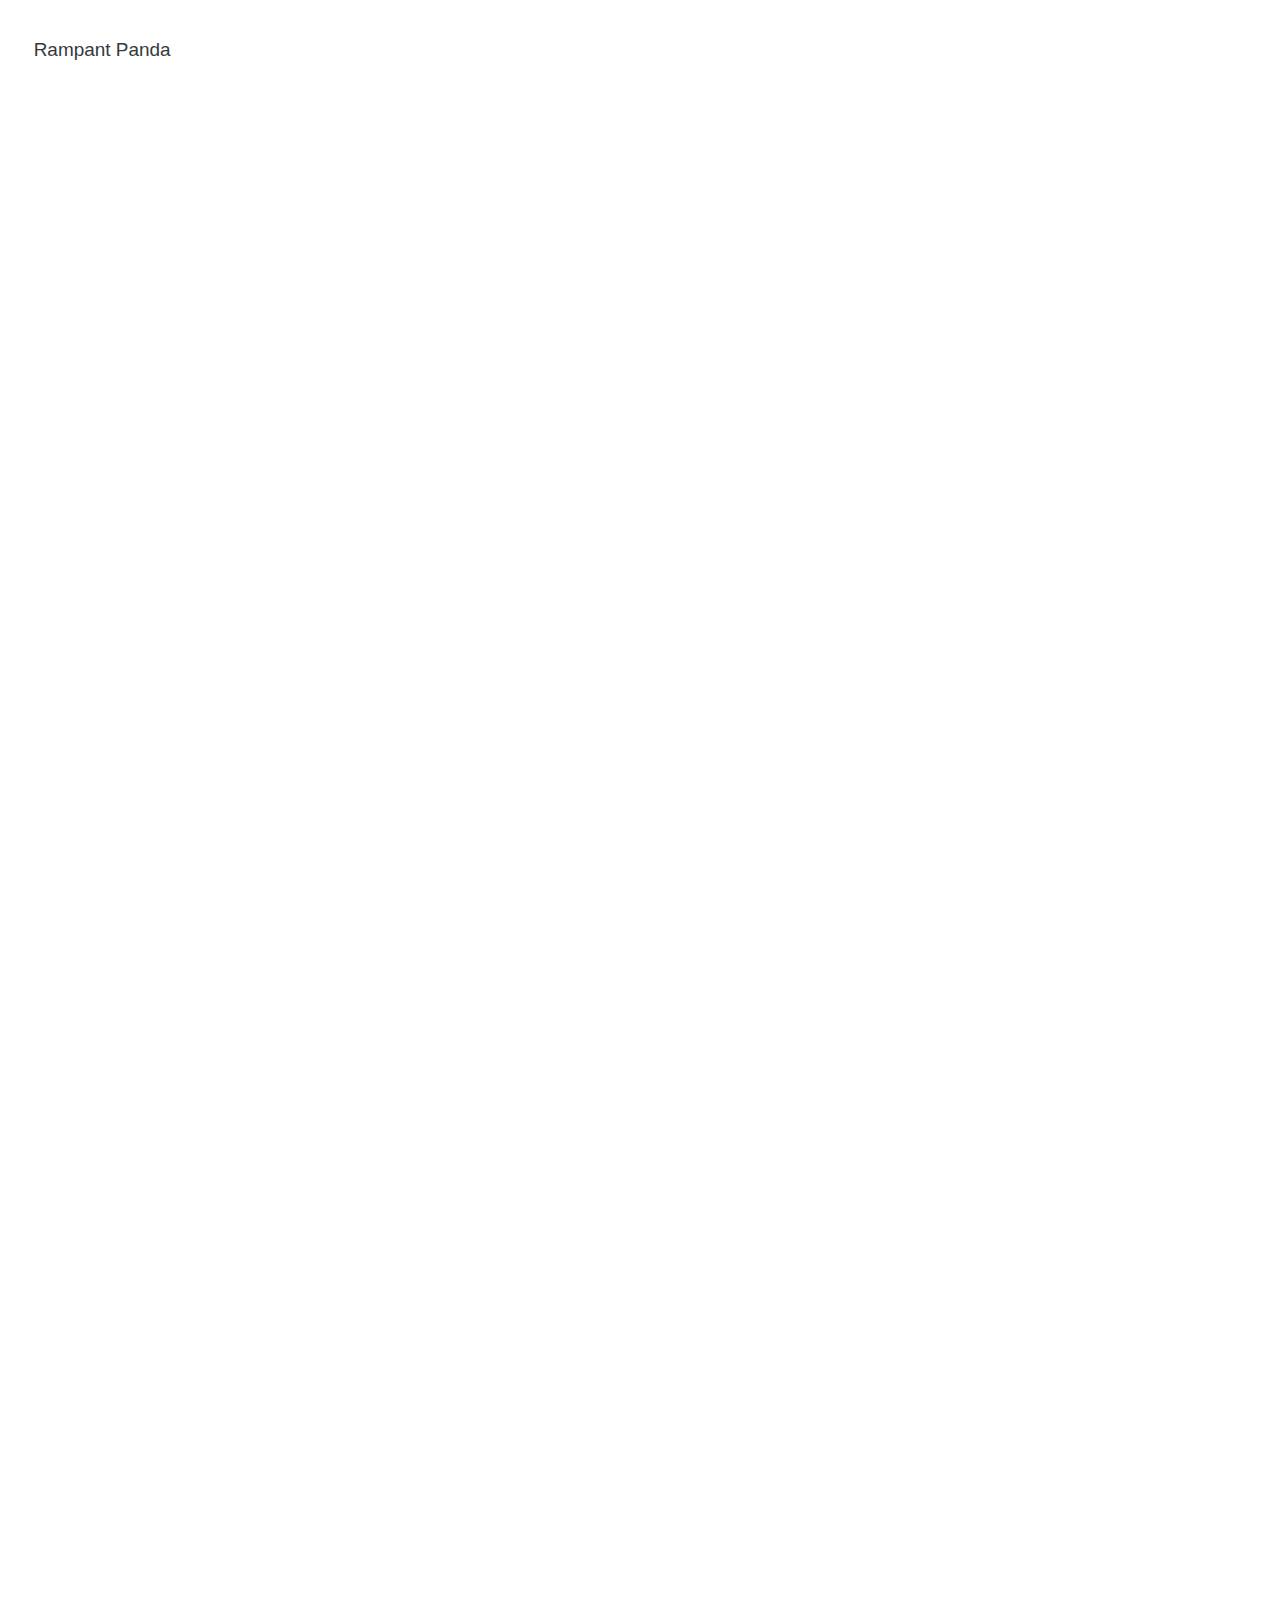
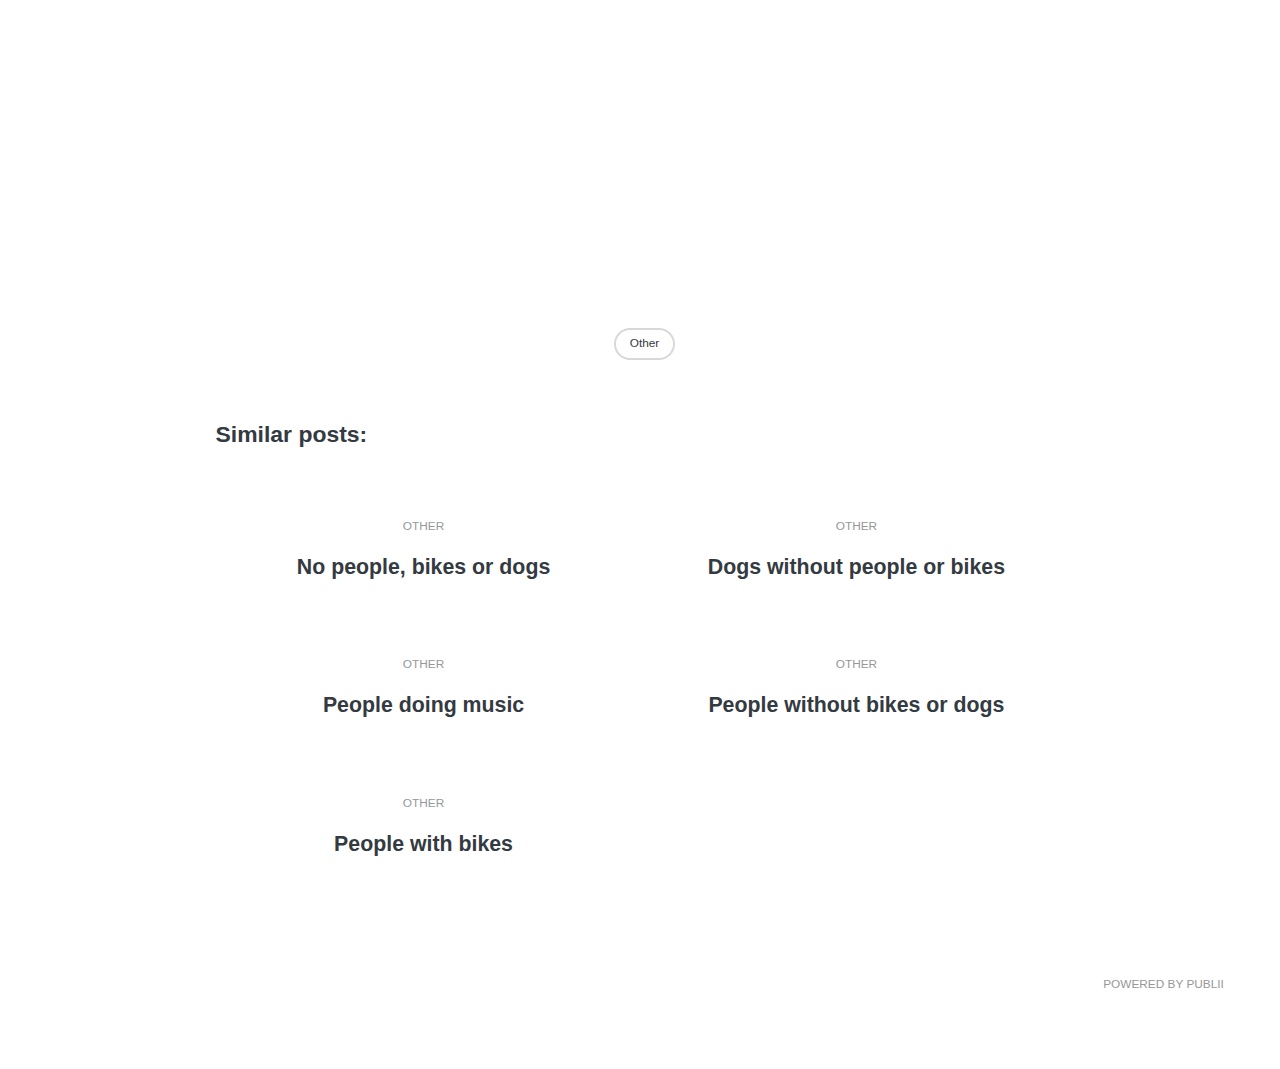
<file: people-with-dogs.html>
<!DOCTYPE html><html lang="en-gb"><head><meta charset="utf-8"><meta http-equiv="X-UA-Compatible" content="IE=edge"><meta name="viewport" content="width=device-width,initial-scale=1"><title>People with dogs - Rampant Panda</title><meta name="description" content="Turku 2015 Turku 2017 Turku 2017 Turku 2021 Turku 2021 Turku 2021 Turku 2021 Turku 2022 Turku 2022 Turku 2022 Turku 2022"><meta name="generator" content="Publii Open-Source CMS for Static Site"><link rel="canonical" href="https://rampantpanda.github.io/RampantPanda/people-with-dogs.html"><link rel="alternate" type="application/atom+xml" href="https://rampantpanda.github.io/RampantPanda/feed.xml"><link rel="alternate" type="application/json" href="https://rampantpanda.github.io/RampantPanda/feed.json"><meta property="og:title" content="People with dogs"><meta property="og:site_name" content="Rampant Panda"><meta property="og:description" content="Turku 2015 Turku 2017 Turku 2017 Turku 2021 Turku 2021 Turku 2021 Turku 2021 Turku 2022 Turku 2022 Turku 2022 Turku 2022"><meta property="og:url" content="https://rampantpanda.github.io/RampantPanda/people-with-dogs.html"><meta property="og:type" content="article"><link rel="stylesheet" href="https://rampantpanda.github.io/RampantPanda/assets/css/style.css?v=a05f05be04db10550b1bd6a93e93560e"><link rel="stylesheet" href="https://rampantpanda.github.io/RampantPanda/assets/css/photoswipe.css?v=366561c4c503c68e3af3389ac4d7fb8e"><script type="application/ld+json">{"@context":"http://schema.org","@type":"Article","mainEntityOfPage":{"@type":"WebPage","@id":"https://rampantpanda.github.io/RampantPanda/people-with-dogs.html"},"headline":"People with dogs","datePublished":"2024-02-08T11:58","dateModified":"2024-02-18T11:01","description":"Turku 2015 Turku 2017 Turku 2017 Turku 2021 Turku 2021 Turku 2021 Turku 2021 Turku 2022 Turku 2022 Turku 2022 Turku 2022","author":{"@type":"Person","name":"Rampant Panda","url":"https://rampantpanda.github.io/RampantPanda/authors/rampant-panda/"},"publisher":{"@type":"Organization","name":"Rampant Panda"}}</script><style>.pswp--svg .pswp__button,
				          .pswp--svg .pswp__button--arrow--left:before,
				          .pswp--svg .pswp__button--arrow--right:before {
					          background-image: url(https://rampantpanda.github.io/RampantPanda/assets/svg/gallery-icons-dark.svg);
			              }</style><script>window.addEventListener("load",function load(){window.removeEventListener("load",load,false);document.body.classList.remove("js-loading")},false);</script><noscript><style>img[loading],
                [class*="fade"] {
                    opacity: 1;
                }
                .js-loading .preloader {
                    display: none;
                }</style></noscript></head><body class="js-loading"><header class="header js-header"><a class="logo" href="https://rampantpanda.github.io/RampantPanda/">Rampant Panda</a></header><div id="js-wrapper"><div class="container"><main class="main"><article class="post"><header class="hero"><a href="https://rampantpanda.github.io/RampantPanda/tags/other/" class="post__meta-tag fade-in-800">Other</a><h1 class="fade-up">People with dogs</h1><div class="post__meta fade-in-800"><img src="https://rampantpanda.github.io/RampantPanda/media/website/52310788.png" loading="eager" height="460" width="460" class="post__meta-avatar" alt="Rampant Panda"> <a href="https://rampantpanda.github.io/RampantPanda/authors/rampant-panda/" title="Rampant Panda" class="post__meta-author">Rampant Panda</a> <time datetime="2024-02-08T11:58">February 8, 2024</time></div></header><div class="wrapper post__inner post__entry fade-up-300"><div class="gallery-wrapper"><div class="gallery" data-is-empty="false" data-translation="Add images" data-columns="3"><figure class="gallery__item"><a href="https://rampantpanda.github.io/RampantPanda/media/posts/2/gallery/2016-05-01-13-52-01109.jpg" data-size="2000x1500"><img loading="lazy" src="https://rampantpanda.github.io/RampantPanda/media/posts/2/gallery/2016-05-01-13-52-01109-thumbnail.jpg" alt="" width="480" height="360"></a><figcaption>Turku 2015</figcaption></figure><figure class="gallery__item"><a href="https://rampantpanda.github.io/RampantPanda/media/posts/2/gallery/2017-06-07-18-39-01049.jpg" data-size="1500x2000"><img loading="lazy" src="https://rampantpanda.github.io/RampantPanda/media/posts/2/gallery/2017-06-07-18-39-01049-thumbnail.jpg" alt="" width="480" height="640"></a><figcaption>Turku 2017</figcaption></figure><figure class="gallery__item"><a href="https://rampantpanda.github.io/RampantPanda/media/posts/2/gallery/2017-08-28-18-20-01035.jpg" data-size="1500x2000"><img loading="lazy" src="https://rampantpanda.github.io/RampantPanda/media/posts/2/gallery/2017-08-28-18-20-01035-thumbnail.jpg" alt="" width="480" height="640"></a><figcaption>Turku 2017</figcaption></figure><figure class="gallery__item"><a href="https://rampantpanda.github.io/RampantPanda/media/posts/2/gallery/2021-11-07-17-51-00835.jpg" data-size="2000x1500"><img loading="lazy" src="https://rampantpanda.github.io/RampantPanda/media/posts/2/gallery/2021-11-07-17-51-00835-thumbnail.jpg" alt="" width="480" height="360"></a><figcaption>Turku 2021</figcaption></figure><figure class="gallery__item"><a href="https://rampantpanda.github.io/RampantPanda/media/posts/2/gallery/2021-11-07-17-51-00842.jpg" data-size="1500x2000"><img loading="lazy" src="https://rampantpanda.github.io/RampantPanda/media/posts/2/gallery/2021-11-07-17-51-00842-thumbnail.jpg" alt="" width="480" height="640"></a><figcaption>Turku 2021</figcaption></figure><figure class="gallery__item"><a href="https://rampantpanda.github.io/RampantPanda/media/posts/2/gallery/2021-11-07-17-51-00846.jpg" data-size="2000x1500"><img loading="lazy" src="https://rampantpanda.github.io/RampantPanda/media/posts/2/gallery/2021-11-07-17-51-00846-thumbnail.jpg" alt="" width="480" height="360"></a><figcaption>Turku 2021</figcaption></figure><figure class="gallery__item"><a href="https://rampantpanda.github.io/RampantPanda/media/posts/2/gallery/2021-11-07-17-51-00909.jpg" data-size="2000x1500"><img loading="lazy" src="https://rampantpanda.github.io/RampantPanda/media/posts/2/gallery/2021-11-07-17-51-00909-thumbnail.jpg" alt="" width="480" height="360"></a><figcaption>Turku 2021</figcaption></figure><figure class="gallery__item"><a href="https://rampantpanda.github.io/RampantPanda/media/posts/2/gallery/2022-02-19-12-00-00940.jpg" data-size="2000x1125"><img loading="lazy" src="https://rampantpanda.github.io/RampantPanda/media/posts/2/gallery/2022-02-19-12-00-00940-thumbnail.jpg" alt="" width="480" height="270"></a><figcaption>Turku 2022</figcaption></figure><figure class="gallery__item"><a href="https://rampantpanda.github.io/RampantPanda/media/posts/2/gallery/2022-02-23-09-23-00932.jpg" data-size="2000x1500"><img loading="lazy" src="https://rampantpanda.github.io/RampantPanda/media/posts/2/gallery/2022-02-23-09-23-00932-thumbnail.jpg" alt="" width="480" height="360"></a><figcaption>Turku 2022</figcaption></figure><figure class="gallery__item"><a href="https://rampantpanda.github.io/RampantPanda/media/posts/2/gallery/2022-02-23-09-35-00931.jpg" data-size="2000x1125"><img loading="lazy" src="https://rampantpanda.github.io/RampantPanda/media/posts/2/gallery/2022-02-23-09-35-00931-thumbnail.jpg" alt="" width="480" height="270"></a><figcaption>Turku 2022</figcaption></figure><figure class="gallery__item"><a href="https://rampantpanda.github.io/RampantPanda/media/posts/2/gallery/20220909-131740-00597.jpg" data-size="2200x1467"><img loading="lazy" src="https://rampantpanda.github.io/RampantPanda/media/posts/2/gallery/20220909-131740-00597-thumbnail.jpg" alt="" width="480" height="320"></a><figcaption>Turku 2022</figcaption></figure></div></div></div><aside class="post__aside wrapper post__inner"><div class="post__share"></div><ul class="post__tag"><li><a href="https://rampantpanda.github.io/RampantPanda/tags/other/" title="Other">Other</a></li></ul></aside><footer class="wrapper post__inner"><div class="post__related"><h3>Similar posts:</h3><div class="post__related__wrap"><figure><figcaption><a href="https://rampantpanda.github.io/RampantPanda/tags/other/">Other</a><h4><a href="https://rampantpanda.github.io/RampantPanda/no-people-bikes-or-dogs.html">No people, bikes or dogs</a></h4></figcaption></figure><figure><figcaption><a href="https://rampantpanda.github.io/RampantPanda/tags/other/">Other</a><h4><a href="https://rampantpanda.github.io/RampantPanda/dogs-without-people-or-bikes.html">Dogs without people or bikes</a></h4></figcaption></figure><figure><figcaption><a href="https://rampantpanda.github.io/RampantPanda/tags/other/">Other</a><h4><a href="https://rampantpanda.github.io/RampantPanda/people-doing-music.html">People doing music</a></h4></figcaption></figure><figure><figcaption><a href="https://rampantpanda.github.io/RampantPanda/tags/other/">Other</a><h4><a href="https://rampantpanda.github.io/RampantPanda/people-without-bikes-or-dogs.html">People without bikes or dogs</a></h4></figcaption></figure><figure><figcaption><a href="https://rampantpanda.github.io/RampantPanda/tags/other/">Other</a><h4><a href="https://rampantpanda.github.io/RampantPanda/people-with-bikes.html">People with bikes</a></h4></figcaption></figure></div></div></footer></article></main><footer class="footer"><div><div class="footer__copy">Powered by Publii</div><div class="footer__social"></div></div></footer></div></div><div class="preloader"><div class="preloader__box"><svg class="preloader__spinner" viewBox="0 0 50 50"><circle class="preloader__spinner-path" cx="25" cy="25" r="20" fill="none" stroke-width="3"></circle></svg></div></div><div class="popup popup--dark js-contact"><button class="popup-close">Close</button><div class="contact"><div class="contact__inner"><h4>Bio</h4><p>Rampant Panda (°1976, Turku, Finland) is an artist who mainly works with photography. By rejecting an objective truth and global cultural narratives, Panda focuses on the idea of ‘public space’ and more specifically on spaces where anyone can do anything at any given moment: the non-private space, the non-privately owned space, space that is economically uninteresting.</p><p><br>His photos are often about contact with architecture and basic living elements. Energy (heat, light, water), space and landscape are examined in less obvious ways and sometimes developed in absurd ways. In a search for new methods to ‘read the city’, he formalizes the coincidental and emphasizes the conscious process of composition that is behind the seemingly random works. The thought processes, which are supposedly private, highly subjective and unfiltered in their references to dream worlds, are frequently revealed as assemblages.<br><br>His work urge us to renegotiate photography as being part of a reactive or – at times – autistic medium, commenting on oppressing themes in our contemporary society. By experimenting with aleatoric processes, he creates with daily, recognizable elements, an unprecedented situation in which the viewer is confronted with the conditioning of his own perception and has to reconsider his biased position.</p><p>His works feature coincidental, accidental and unexpected connections which make it possible to revise art history and, even better, to complement it. Combining unrelated aspects lead to surprising analogies.<br><br>-<a href="http://www.500letters.org/form_15.php" target="_blank" rel="noopener">Jasper Rigole</a></p><h4>Contact:</h4><p>rampant.panda at pm.me</p><div> </div></div></div></div><script>window.publiiThemeMenuConfig={mobileMenuMode:'overlay',animationSpeed:300,submenuWidth:'auto',doubleClickTime:500,mobileMenuExpandableSubmenus:true,relatedContainerForOverlayMenuSelector:'.js-header',};</script><script defer="defer" src="https://rampantpanda.github.io/RampantPanda/assets/js/scripts.min.js?v=c57bc89675f88118d5358e3dc1d1848c"></script><script>/*<![CDATA[*/var images=document.querySelectorAll("img[loading]");for(var i=0;i<images.length;i++){if(images[i].complete){images[i].classList.add("is-loaded")}else{images[i].addEventListener("load",function(){this.classList.add("is-loaded")},false)}};/*]]>*/</script><script defer="defer" src="https://rampantpanda.github.io/RampantPanda/assets/js/photoswipe.min.js?v=017385b552f7e0d979e2e2fe6f324015"></script><script defer="defer" src="https://rampantpanda.github.io/RampantPanda/assets/js/photoswipe-ui-default.min.js?v=d067f0883540b1ddda0e2c9ad1b14260"></script><script>var initPhotoSwipeFromDOM=function(gallerySelector){var parseThumbnailElements=function(el){var thumbElements=el.childNodes,numNodes=thumbElements.length,items=[],figureEl,linkEl,size,item;for(var i=0;i<numNodes;i++){figureEl=thumbElements[i];if(figureEl.nodeType!==1){continue;}
          linkEl=figureEl.children[0];size=linkEl.getAttribute('data-size').split('x');item={src:linkEl.getAttribute('href'),w:parseInt(size[0],10),h:parseInt(size[1],10)};if(figureEl.children.length>1){item.title=figureEl.children[1].innerHTML;}
          if(linkEl.children.length>0){item.msrc=linkEl.children[0].getAttribute('src');}
          item.el=figureEl;items.push(item);}
          return items;};var closest=function closest(el,fn){return el&&(fn(el)?el:closest(el.parentNode,fn));};var onThumbnailsClick=function(e){e=e||window.event;e.preventDefault?e.preventDefault():e.returnValue=false;var eTarget=e.target||e.srcElement;var clickedListItem=closest(eTarget,function(el){return(el.tagName&&el.tagName.toUpperCase()==='FIGURE');});if(!clickedListItem){return;}
          var clickedGallery=clickedListItem.parentNode,childNodes=clickedListItem.parentNode.childNodes,numChildNodes=childNodes.length,nodeIndex=0,index;for(var i=0;i<numChildNodes;i++){if(childNodes[i].nodeType!==1){continue;}
          if(childNodes[i]===clickedListItem){index=nodeIndex;break;}
          nodeIndex++;}
          if(index>=0){openPhotoSwipe(index,clickedGallery);}
          return false;};var photoswipeParseHash=function(){var hash=window.location.hash.substring(1),params={};if(hash.length<5){return params;}
          var vars=hash.split('&');for(var i=0;i<vars.length;i++){if(!vars[i]){continue;}
          var pair=vars[i].split('=');if(pair.length<2){continue;}
          params[pair[0]]=pair[1];}
          if(params.gid){params.gid=parseInt(params.gid,10);}
          return params;};var openPhotoSwipe=function(index,galleryElement,disableAnimation,fromURL){var pswpElement=document.querySelectorAll('.pswp')[0],gallery,options,items;items=parseThumbnailElements(galleryElement);options={galleryUID:galleryElement.getAttribute('data-pswp-uid'),getThumbBoundsFn:function(index){var thumbnail=items[index].el.getElementsByTagName('img')[0],pageYScroll=window.pageYOffset||document.documentElement.scrollTop,rect=thumbnail.getBoundingClientRect();return{x:rect.left,y:rect.top+pageYScroll,w:rect.width};},
          mainClass:'pswp--light',
          preload: [1,2],
          hideAnimationDuration:200,
          showAnimationDuration:0,
          bgOpacity: 1,
          showHideOpacity:true,
          closeOnScroll: true,
          arrowKeys: true,
          closeEl: true,
          captionEl: true,
          fullscreenEl: true,
          zoomEl: true,
          shareEl: true,
          counterEl: true,
          arrowEl: true,
          preloaderEl: true
          };if(fromURL){if(options.galleryPIDs){for(var j=0;j<items.length;j++){if(items[j].pid==index){options.index=j;break;}}}else{options.index=parseInt(index,10)-1;}}else{options.index=parseInt(index,10);}
          if(isNaN(options.index)){return;}
          if(disableAnimation){options.showAnimationDuration=0;}
          gallery=new PhotoSwipe(pswpElement,PhotoSwipeUI_Default,items,options);gallery.init();gallery.options.escKey=true;};var galleryElements=document.querySelectorAll(gallerySelector);for(var i=0,l=galleryElements.length;i<l;i++){galleryElements[i].setAttribute('data-pswp-uid',i+1);galleryElements[i].onclick=onThumbnailsClick;}
          var hashData=photoswipeParseHash();if(hashData.pid&&hashData.gid){openPhotoSwipe(hashData.pid,galleryElements[hashData.gid-1],true,true);}};window.addEventListener('load', function () {initPhotoSwipeFromDOM('.gallery');}, false);</script><div class="pswp" tabindex="-1" role="dialog" aria-hidden="true"><div class="pswp__bg"></div><div class="pswp__scroll-wrap"><div class="pswp__container"><div class="pswp__item"></div><div class="pswp__item"></div><div class="pswp__item"></div></div><div class="pswp__ui pswp__ui--hidden"><div class="pswp__top-bar"><div class="pswp__counter"></div><button class="pswp__button pswp__button--close" title="Close (Esc)"></button><button class="pswp__button pswp__button--share" title="Share"></button><button class="pswp__button pswp__button--fs" title="Toggle fullscreen"></button><button class="pswp__button pswp__button--zoom" title="Zoom in/out"></button><div class="pswp__preloader"><div class="pswp__preloader__icn"><div class="pswp__preloader__cut"><div class="pswp__preloader__donut"></div></div></div></div></div><div class="pswp__share-modal pswp__share-modal--hidden pswp__single-tap"><div class="pswp__share-tooltip"></div></div><button class="pswp__button pswp__button--arrow--left" title="Previous (arrow left)"></button><button class="pswp__button pswp__button--arrow--right" title="Next (arrow right)"></button><div class="pswp__caption"><div class="pswp__caption__center"></div></div></div></div></div></body></html>
</file>
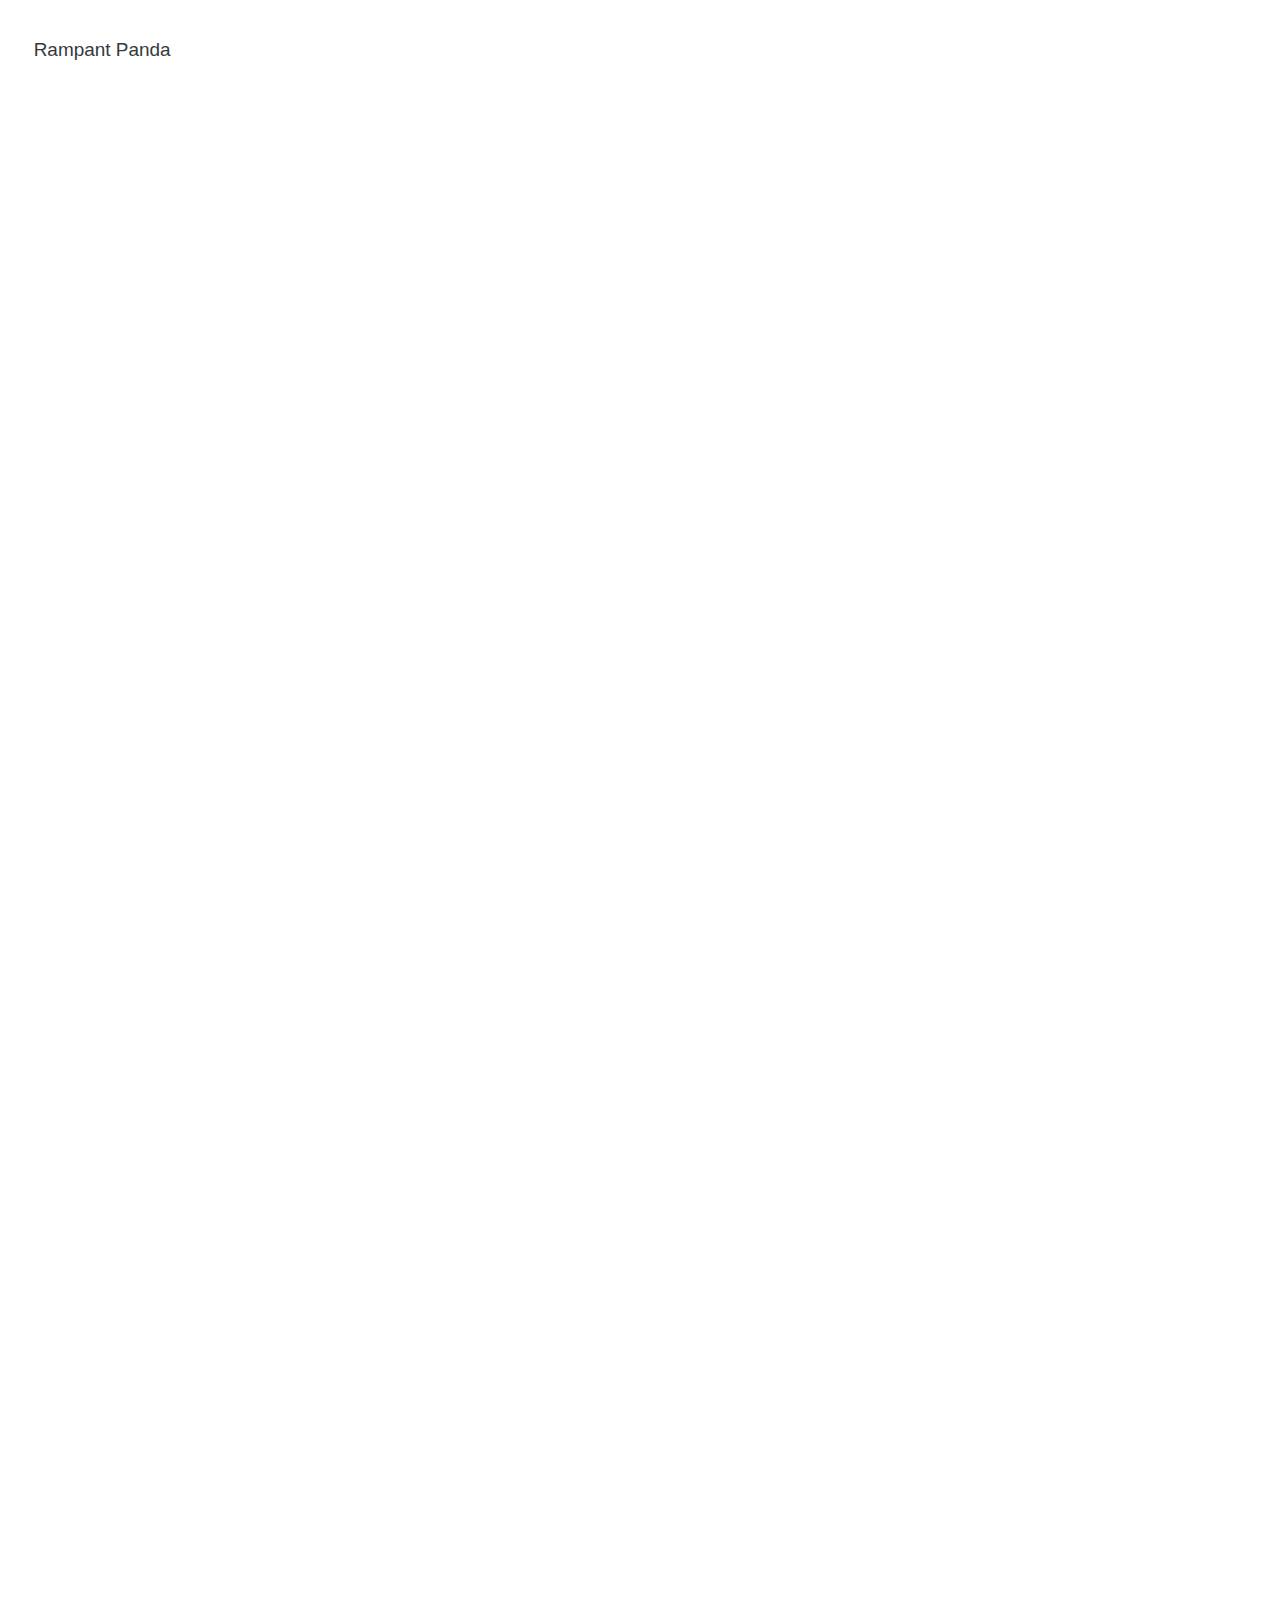
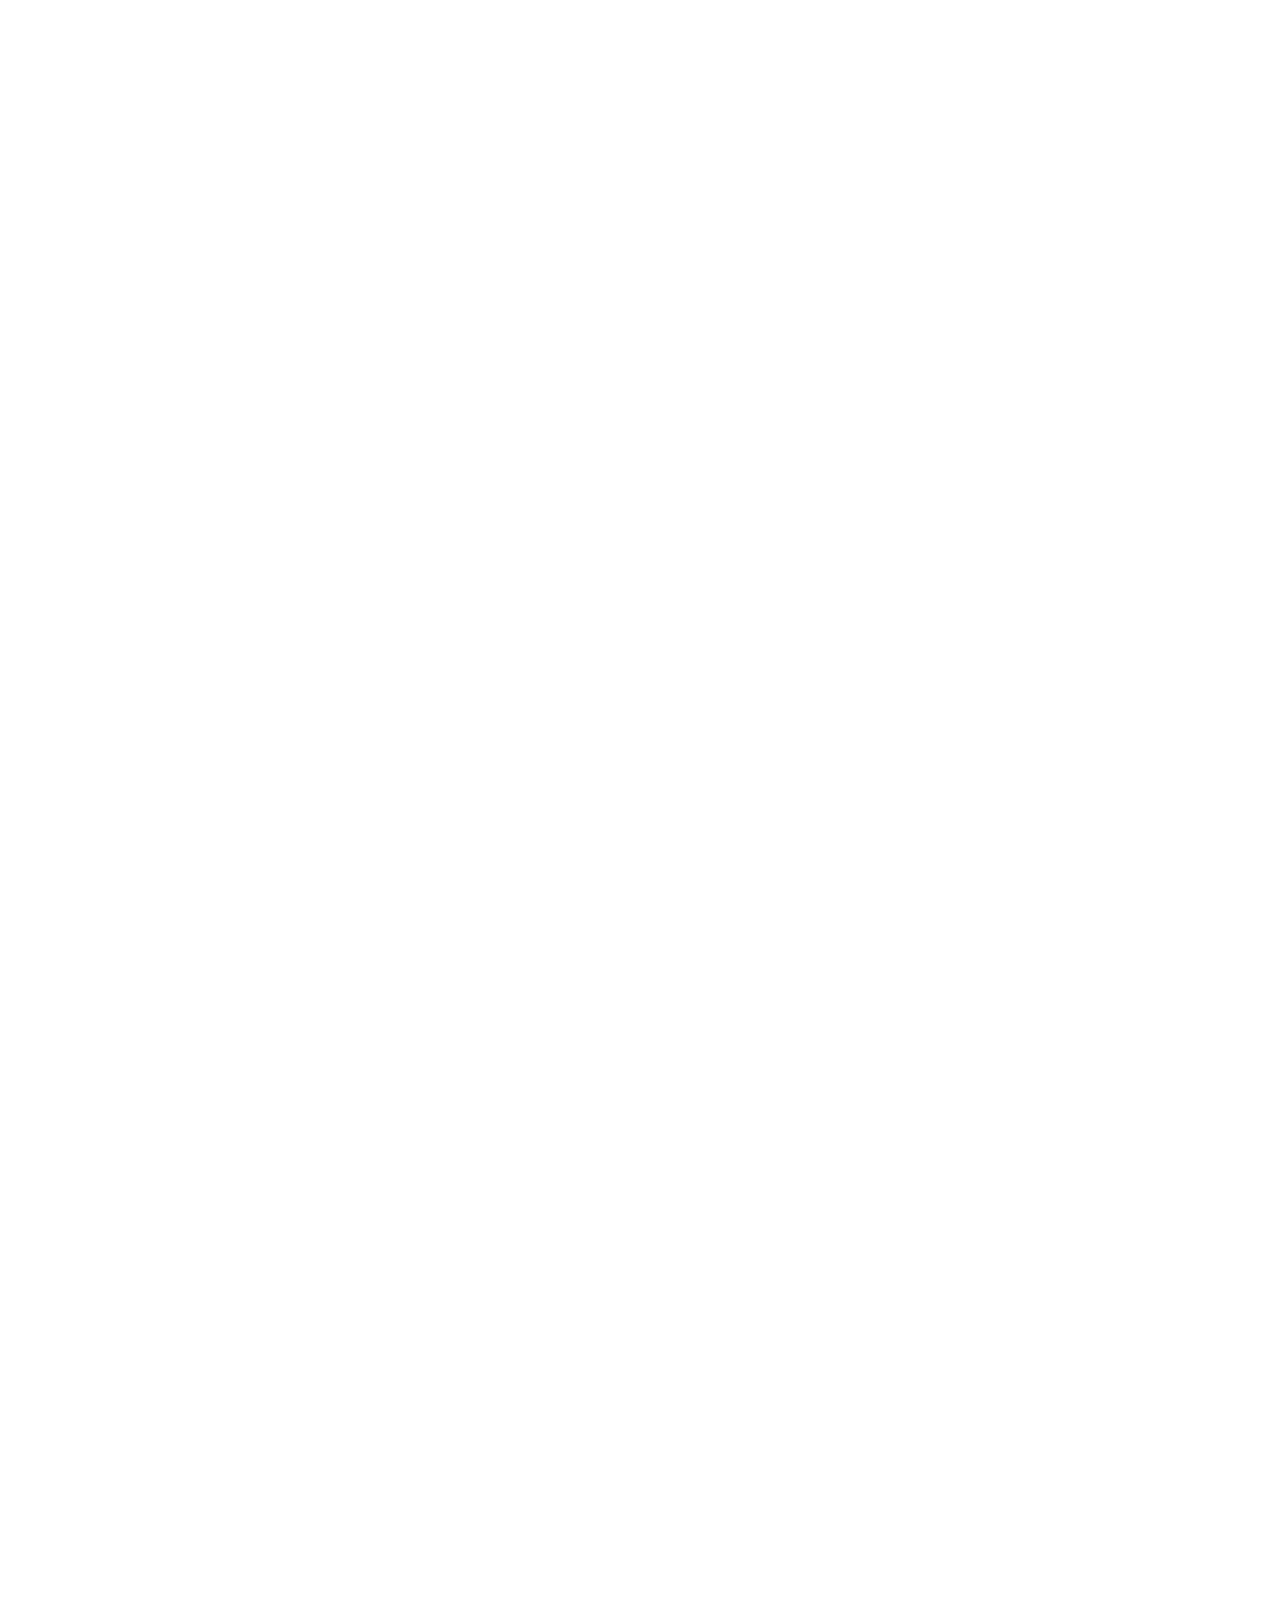
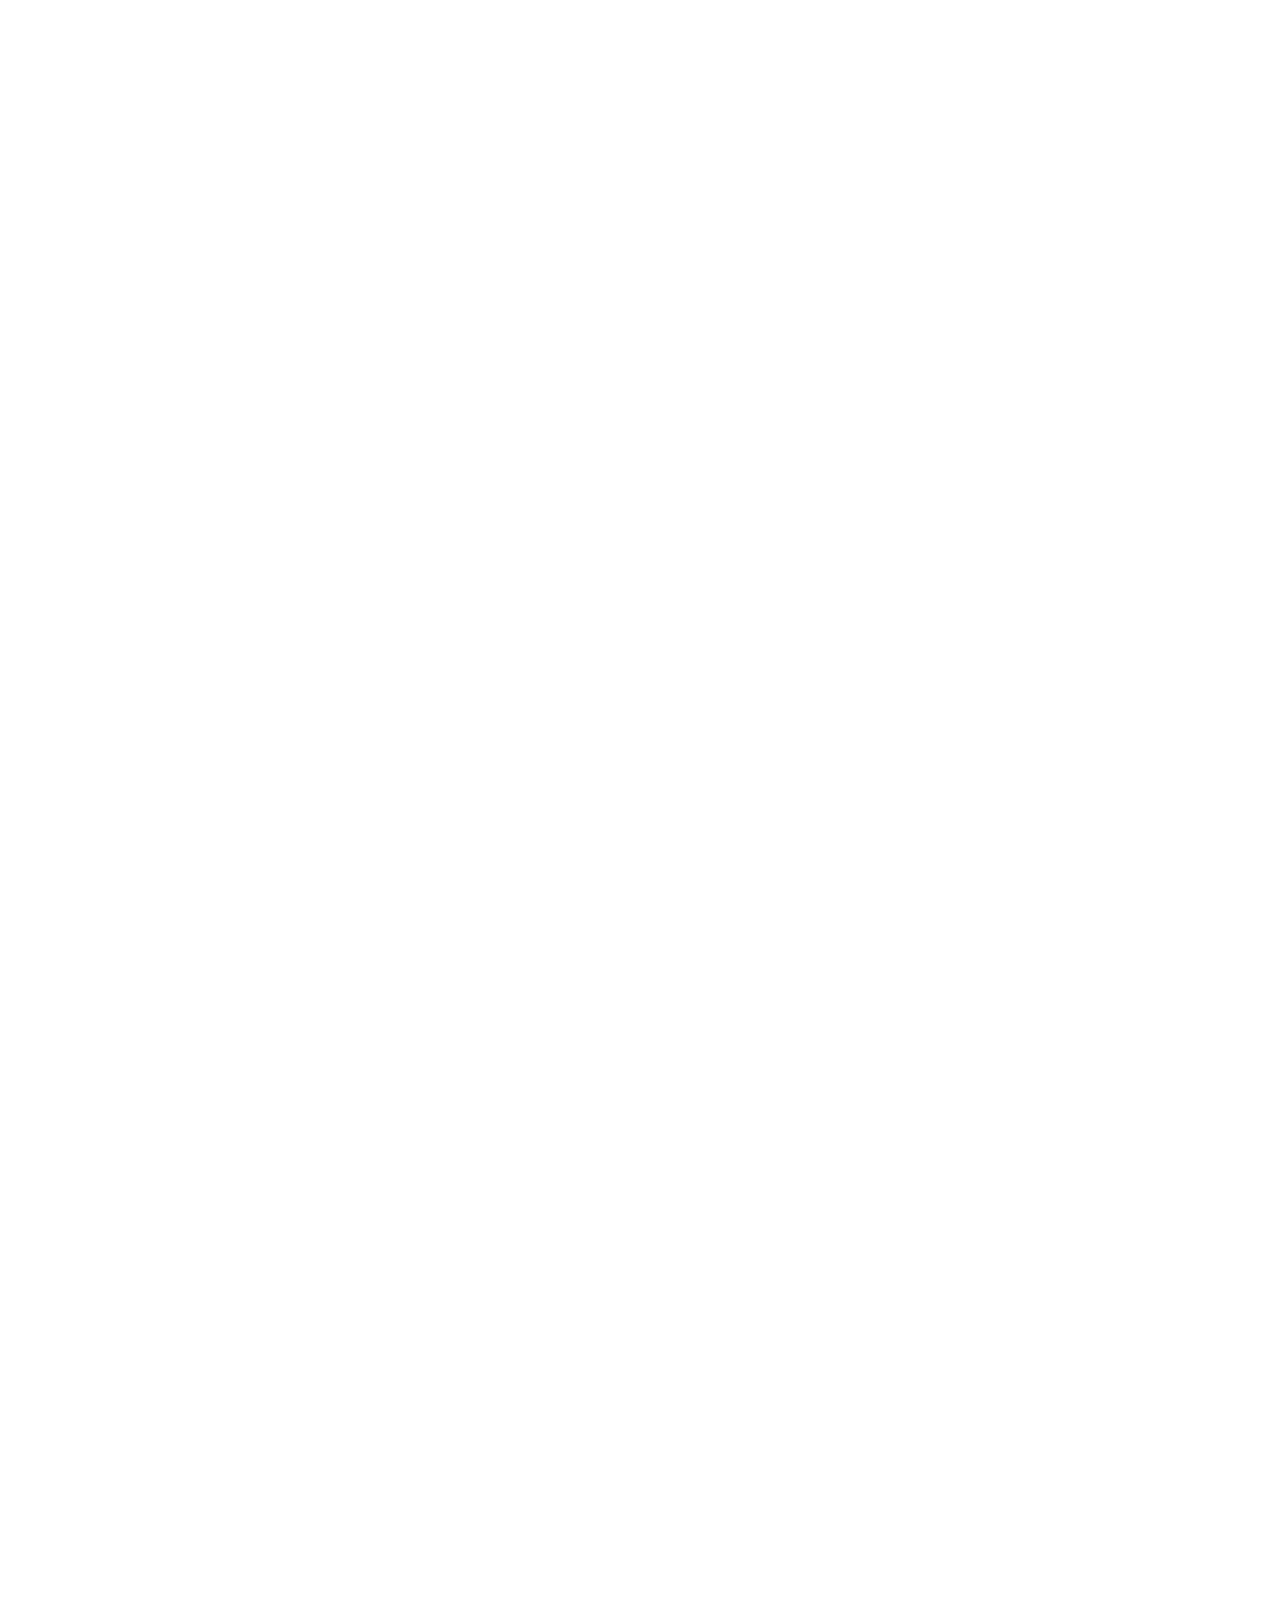
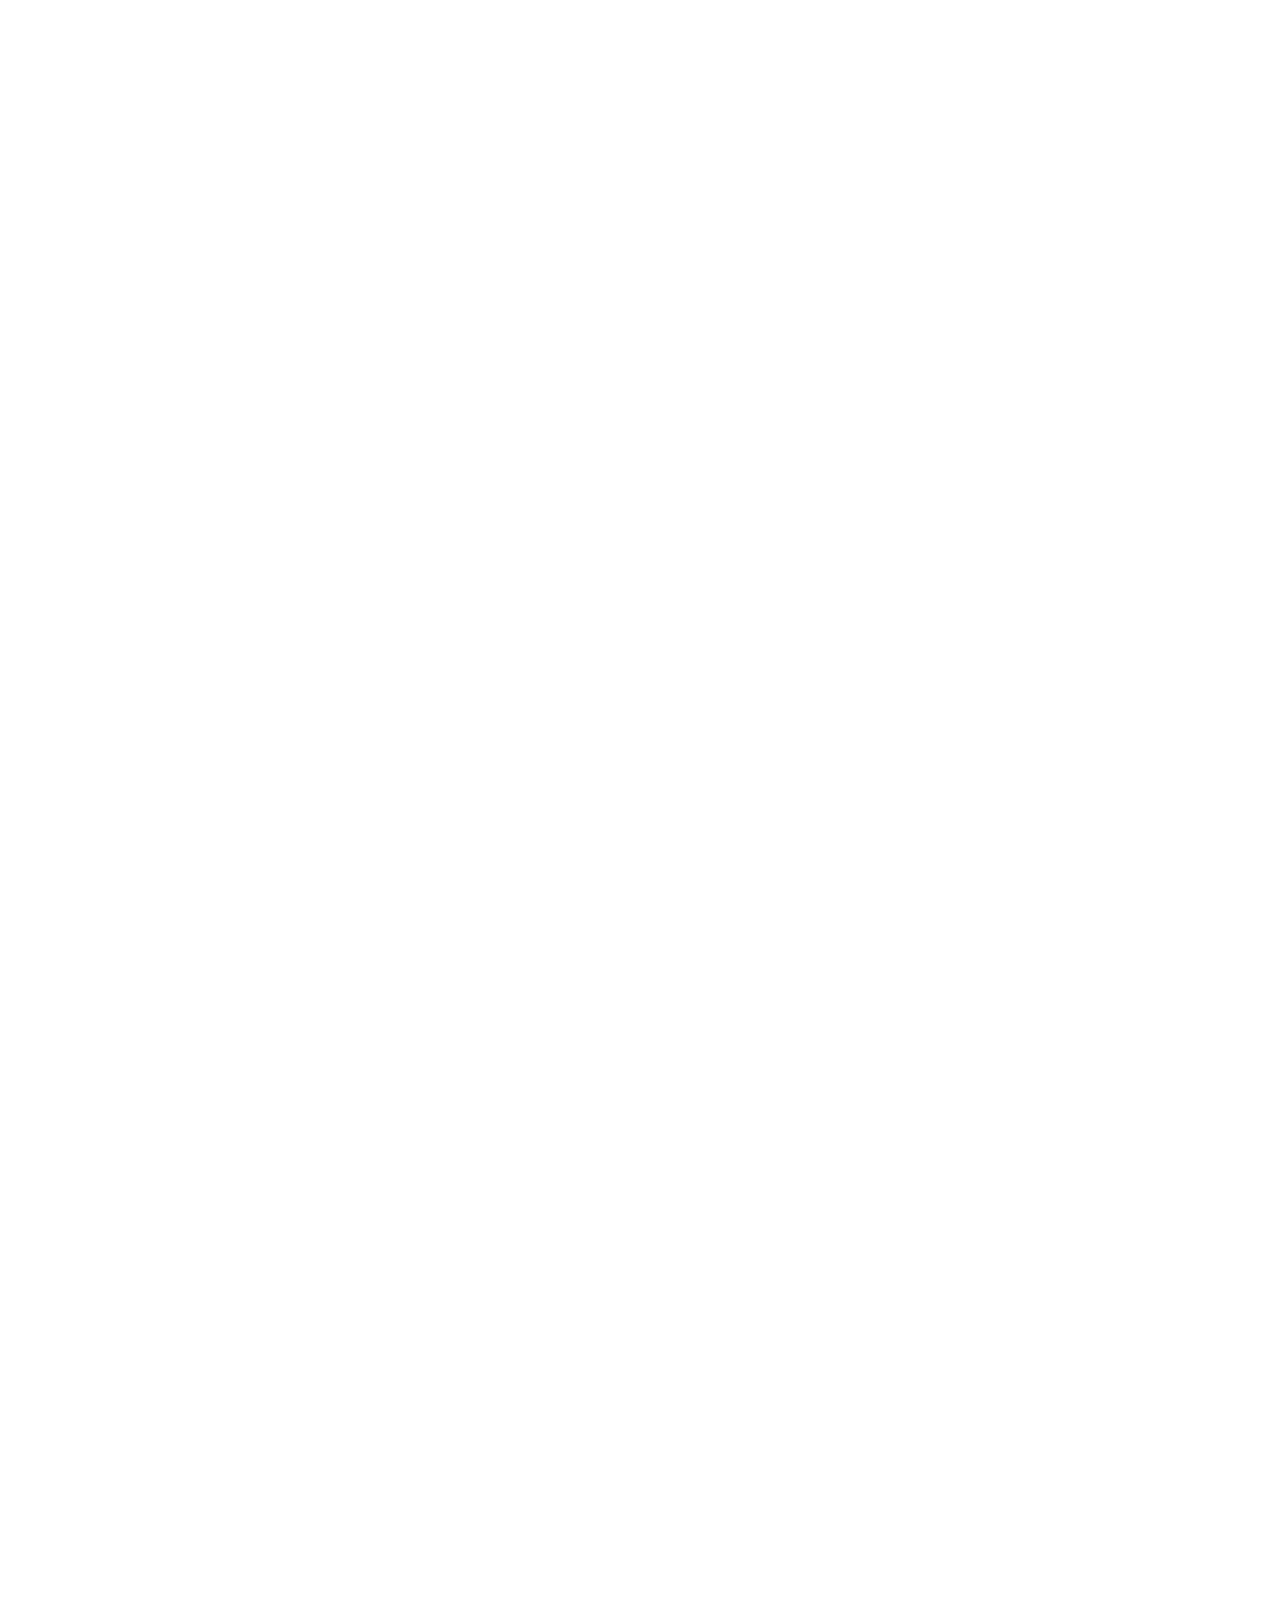
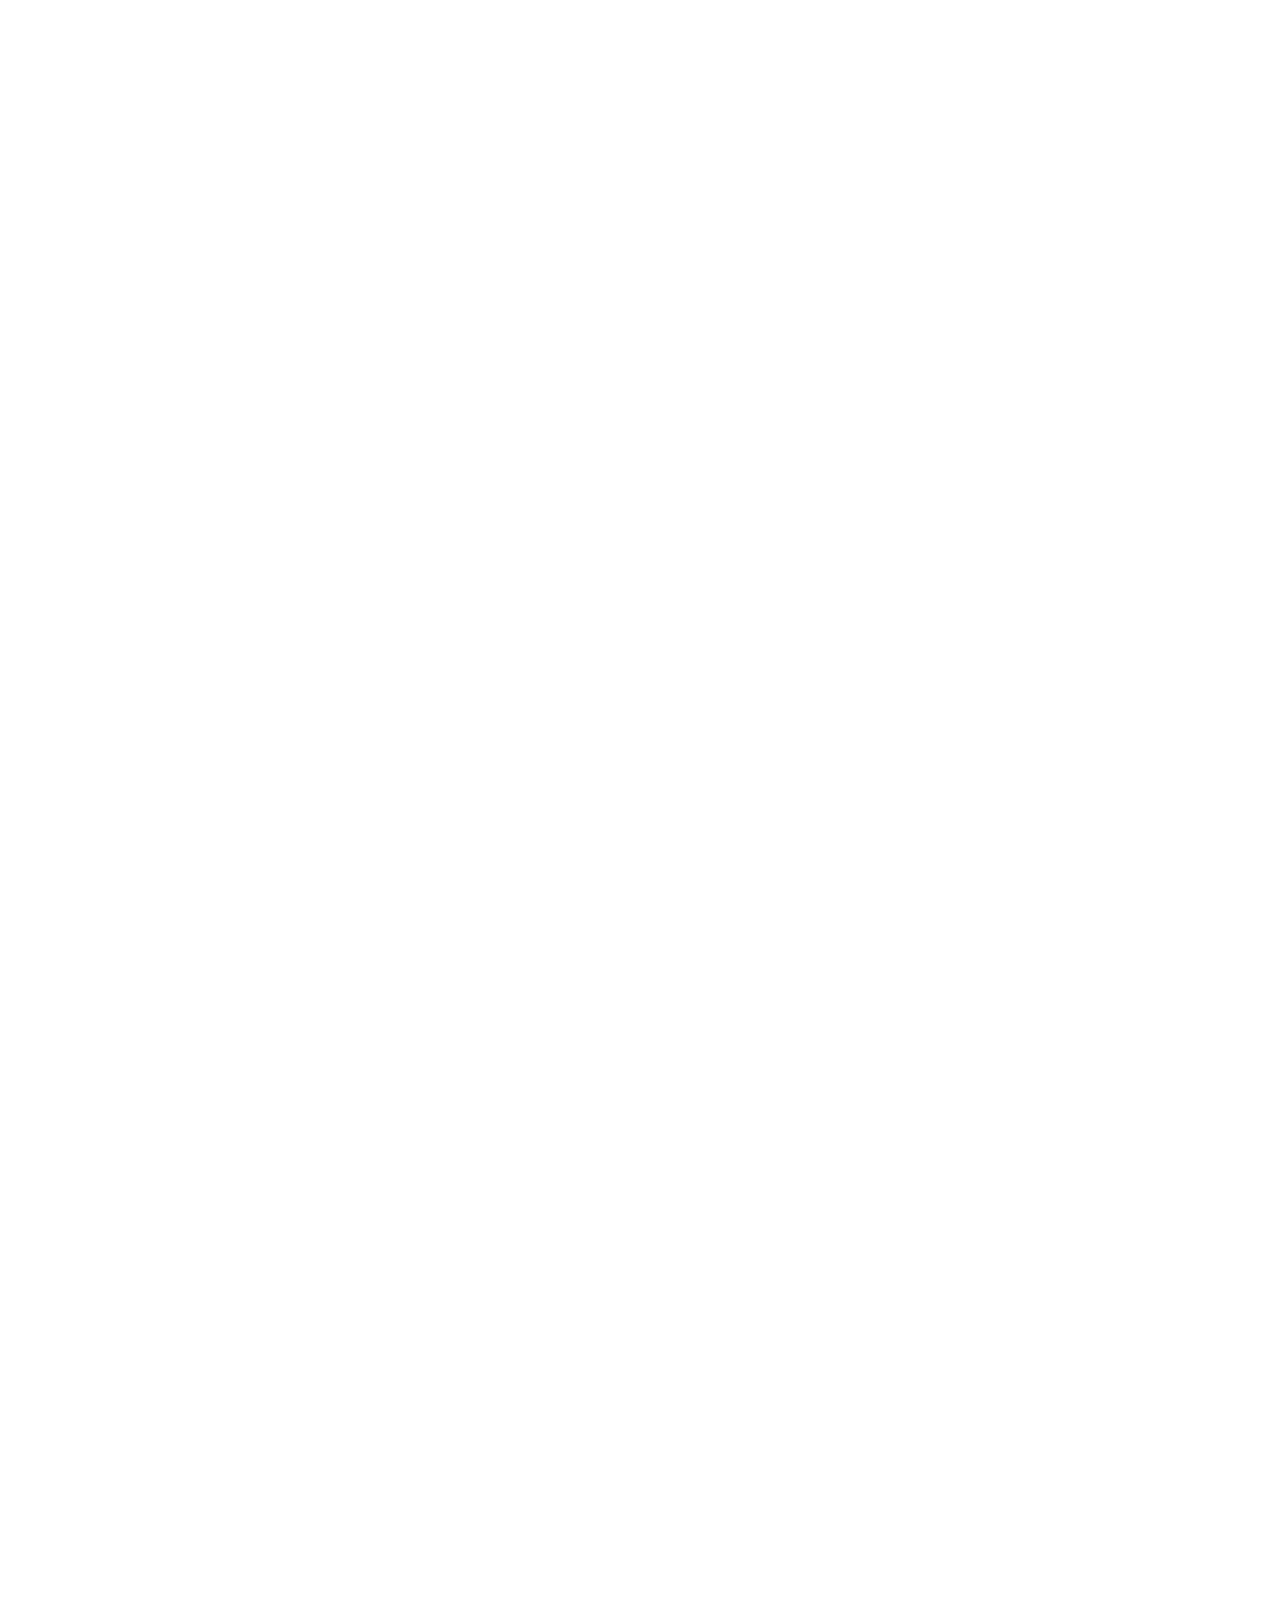
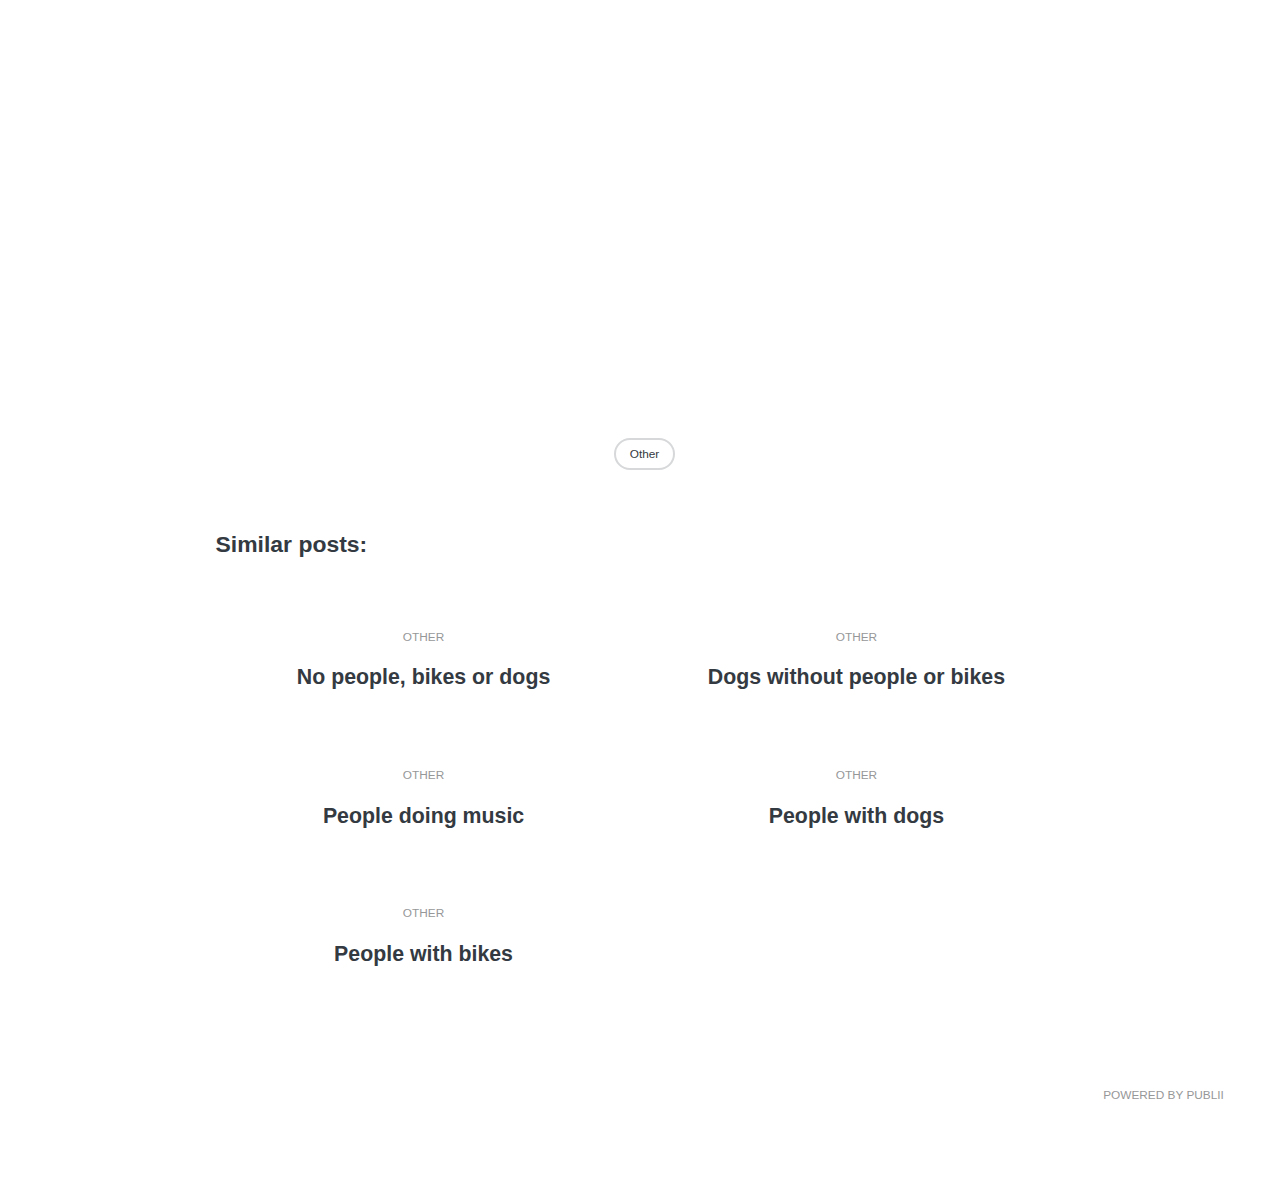
<file: people-without-bikes-or-dogs.html>
<!DOCTYPE html><html lang="en-gb"><head><meta charset="utf-8"><meta http-equiv="X-UA-Compatible" content="IE=edge"><meta name="viewport" content="width=device-width,initial-scale=1"><title>People without bikes or dogs - Rampant Panda</title><meta name="description" content="Turku 2015 Copenhagen 2015 Copenhagen 2015 Turku 2015 Hyderabad 2016 Hyderabad 2016 Turku 2016 Turku 2016 Turku 2016 Turku 2016 Turku 2016 Turku 2016 Turku&hellip;"><meta name="generator" content="Publii Open-Source CMS for Static Site"><link rel="canonical" href="https://rampantpanda.github.io/RampantPanda/people-without-bikes-or-dogs.html"><link rel="alternate" type="application/atom+xml" href="https://rampantpanda.github.io/RampantPanda/feed.xml"><link rel="alternate" type="application/json" href="https://rampantpanda.github.io/RampantPanda/feed.json"><meta property="og:title" content="People without bikes or dogs"><meta property="og:site_name" content="Rampant Panda"><meta property="og:description" content="Turku 2015 Copenhagen 2015 Copenhagen 2015 Turku 2015 Hyderabad 2016 Hyderabad 2016 Turku 2016 Turku 2016 Turku 2016 Turku 2016 Turku 2016 Turku 2016 Turku&hellip;"><meta property="og:url" content="https://rampantpanda.github.io/RampantPanda/people-without-bikes-or-dogs.html"><meta property="og:type" content="article"><link rel="stylesheet" href="https://rampantpanda.github.io/RampantPanda/assets/css/style.css?v=a05f05be04db10550b1bd6a93e93560e"><link rel="stylesheet" href="https://rampantpanda.github.io/RampantPanda/assets/css/photoswipe.css?v=366561c4c503c68e3af3389ac4d7fb8e"><script type="application/ld+json">{"@context":"http://schema.org","@type":"Article","mainEntityOfPage":{"@type":"WebPage","@id":"https://rampantpanda.github.io/RampantPanda/people-without-bikes-or-dogs.html"},"headline":"People without bikes or dogs","datePublished":"2024-02-08T12:08","dateModified":"2024-02-18T11:01","description":"Turku 2015 Copenhagen 2015 Copenhagen 2015 Turku 2015 Hyderabad 2016 Hyderabad 2016 Turku 2016 Turku 2016 Turku 2016 Turku 2016 Turku 2016 Turku 2016 Turku&hellip;","author":{"@type":"Person","name":"Rampant Panda","url":"https://rampantpanda.github.io/RampantPanda/authors/rampant-panda/"},"publisher":{"@type":"Organization","name":"Rampant Panda"}}</script><style>.pswp--svg .pswp__button,
				          .pswp--svg .pswp__button--arrow--left:before,
				          .pswp--svg .pswp__button--arrow--right:before {
					          background-image: url(https://rampantpanda.github.io/RampantPanda/assets/svg/gallery-icons-dark.svg);
			              }</style><script>window.addEventListener("load",function load(){window.removeEventListener("load",load,false);document.body.classList.remove("js-loading")},false);</script><noscript><style>img[loading],
                [class*="fade"] {
                    opacity: 1;
                }
                .js-loading .preloader {
                    display: none;
                }</style></noscript></head><body class="js-loading"><header class="header js-header"><a class="logo" href="https://rampantpanda.github.io/RampantPanda/">Rampant Panda</a></header><div id="js-wrapper"><div class="container"><main class="main"><article class="post"><header class="hero"><a href="https://rampantpanda.github.io/RampantPanda/tags/other/" class="post__meta-tag fade-in-800">Other</a><h1 class="fade-up">People without bikes or dogs</h1><div class="post__meta fade-in-800"><img src="https://rampantpanda.github.io/RampantPanda/media/website/52310788.png" loading="eager" height="460" width="460" class="post__meta-avatar" alt="Rampant Panda"> <a href="https://rampantpanda.github.io/RampantPanda/authors/rampant-panda/" title="Rampant Panda" class="post__meta-author">Rampant Panda</a> <time datetime="2024-02-08T12:08">February 8, 2024</time></div></header><div class="wrapper post__inner post__entry fade-up-300"><div class="gallery-wrapper"><div class="gallery" data-is-empty="false" data-translation="Add images" data-columns="3"><figure class="gallery__item"><a href="https://rampantpanda.github.io/RampantPanda/media/posts/3/gallery/2015-11-29-15-39-01161.jpg" data-size="2000x2000"><img loading="lazy" src="https://rampantpanda.github.io/RampantPanda/media/posts/3/gallery/2015-11-29-15-39-01161-thumbnail.jpg" alt="" width="480" height="480"></a><figcaption>Turku 2015</figcaption></figure><figure class="gallery__item"><a href="https://rampantpanda.github.io/RampantPanda/media/posts/3/gallery/2015-12-14-19-38-01174.jpg" data-size="2000x1500"><img loading="lazy" src="https://rampantpanda.github.io/RampantPanda/media/posts/3/gallery/2015-12-14-19-38-01174-thumbnail.jpg" alt="" width="480" height="360"></a><figcaption>Copenhagen 2015</figcaption></figure><figure class="gallery__item"><a href="https://rampantpanda.github.io/RampantPanda/media/posts/3/gallery/2015-12-15-19-44-01045.jpg" data-size="2000x1500"><img loading="lazy" src="https://rampantpanda.github.io/RampantPanda/media/posts/3/gallery/2015-12-15-19-44-01045-thumbnail.jpg" alt="" width="480" height="360"></a><figcaption>Copenhagen 2015</figcaption></figure><figure class="gallery__item"><a href="https://rampantpanda.github.io/RampantPanda/media/posts/3/gallery/2015-12-29-17-59-01179.jpg" data-size="2000x1125"><img loading="lazy" src="https://rampantpanda.github.io/RampantPanda/media/posts/3/gallery/2015-12-29-17-59-01179-thumbnail.jpg" alt="" width="480" height="270"></a><figcaption>Turku 2015</figcaption></figure><figure class="gallery__item"><a href="https://rampantpanda.github.io/RampantPanda/media/posts/3/gallery/2016-04-13-06-05-01092.jpg" data-size="1500x2000"><img loading="lazy" src="https://rampantpanda.github.io/RampantPanda/media/posts/3/gallery/2016-04-13-06-05-01092-thumbnail.jpg" alt="" width="480" height="640"></a><figcaption>Hyderabad 2016</figcaption></figure><figure class="gallery__item"><a href="https://rampantpanda.github.io/RampantPanda/media/posts/3/gallery/2016-04-13-20-16-01100.jpg" data-size="2000x1500"><img loading="lazy" src="https://rampantpanda.github.io/RampantPanda/media/posts/3/gallery/2016-04-13-20-16-01100-thumbnail.jpg" alt="" width="480" height="360"></a><figcaption>Hyderabad 2016</figcaption></figure><figure class="gallery__item"><a href="https://rampantpanda.github.io/RampantPanda/media/posts/3/gallery/2016-04-16-16-01-01102.jpg" data-size="1500x2000"><img loading="lazy" src="https://rampantpanda.github.io/RampantPanda/media/posts/3/gallery/2016-04-16-16-01-01102-thumbnail.jpg" alt="" width="480" height="640"></a><figcaption>Turku 2016</figcaption></figure><figure class="gallery__item"><a href="https://rampantpanda.github.io/RampantPanda/media/posts/3/gallery/2016-05-01-12-36-01106.jpg" data-size="1500x2000"><img loading="lazy" src="https://rampantpanda.github.io/RampantPanda/media/posts/3/gallery/2016-05-01-12-36-01106-thumbnail.jpg" alt="" width="480" height="640"></a><figcaption>Turku 2016</figcaption></figure><figure class="gallery__item"><a href="https://rampantpanda.github.io/RampantPanda/media/posts/3/gallery/2016-05-01-13-09-01107.jpg" data-size="1500x2000"><img loading="lazy" src="https://rampantpanda.github.io/RampantPanda/media/posts/3/gallery/2016-05-01-13-09-01107-thumbnail.jpg" alt="" width="480" height="640"></a><figcaption>Turku 2016</figcaption></figure><figure class="gallery__item"><a href="https://rampantpanda.github.io/RampantPanda/media/posts/3/gallery/2016-05-07-19-05-01114.jpg" data-size="2000x1125"><img loading="lazy" src="https://rampantpanda.github.io/RampantPanda/media/posts/3/gallery/2016-05-07-19-05-01114-thumbnail.jpg" alt="" width="480" height="270"></a><figcaption>Turku 2016</figcaption></figure><figure class="gallery__item"><a href="https://rampantpanda.github.io/RampantPanda/media/posts/3/gallery/2016-05-22-16-00-01116.jpg" data-size="2000x1500"><img loading="lazy" src="https://rampantpanda.github.io/RampantPanda/media/posts/3/gallery/2016-05-22-16-00-01116-thumbnail.jpg" alt="" width="480" height="360"></a><figcaption>Turku 2016</figcaption></figure><figure class="gallery__item"><a href="https://rampantpanda.github.io/RampantPanda/media/posts/3/gallery/2016-07-10-17-16-01119.jpg" data-size="2000x1125"><img loading="lazy" src="https://rampantpanda.github.io/RampantPanda/media/posts/3/gallery/2016-07-10-17-16-01119-thumbnail.jpg" alt="" width="480" height="270"></a><figcaption>Turku 2016</figcaption></figure><figure class="gallery__item"><a href="https://rampantpanda.github.io/RampantPanda/media/posts/3/gallery/2016-07-17-13-54-01122.jpg" data-size="2000x1500"><img loading="lazy" src="https://rampantpanda.github.io/RampantPanda/media/posts/3/gallery/2016-07-17-13-54-01122-thumbnail.jpg" alt="" width="480" height="360"></a><figcaption>Turku 2016</figcaption></figure><figure class="gallery__item"><a href="https://rampantpanda.github.io/RampantPanda/media/posts/3/gallery/2016-08-20-13-24-01130.jpg" data-size="2000x1500"><img loading="lazy" src="https://rampantpanda.github.io/RampantPanda/media/posts/3/gallery/2016-08-20-13-24-01130-thumbnail.jpg" alt="" width="480" height="360"></a><figcaption>Turku 2016</figcaption></figure><figure class="gallery__item"><a href="https://rampantpanda.github.io/RampantPanda/media/posts/3/gallery/2016-08-20-13-31-01134.jpg" data-size="2000x1500"><img loading="lazy" src="https://rampantpanda.github.io/RampantPanda/media/posts/3/gallery/2016-08-20-13-31-01134-thumbnail.jpg" alt="" width="480" height="360"></a><figcaption>Turku 2016</figcaption></figure><figure class="gallery__item"><a href="https://rampantpanda.github.io/RampantPanda/media/posts/3/gallery/2016-08-20-13-33-01136.jpg" data-size="2000x1500"><img loading="lazy" src="https://rampantpanda.github.io/RampantPanda/media/posts/3/gallery/2016-08-20-13-33-01136-thumbnail.jpg" alt="" width="480" height="360"></a><figcaption>Turku 2016</figcaption></figure><figure class="gallery__item"><a href="https://rampantpanda.github.io/RampantPanda/media/posts/3/gallery/2016-08-20-13-43-01142.jpg" data-size="2000x1500"><img loading="lazy" src="https://rampantpanda.github.io/RampantPanda/media/posts/3/gallery/2016-08-20-13-43-01142-thumbnail.jpg" alt="" width="480" height="360"></a><figcaption>Turku 2016</figcaption></figure><figure class="gallery__item"><a href="https://rampantpanda.github.io/RampantPanda/media/posts/3/gallery/2017-01-31-19-15-01081.jpg" data-size="2000x1125"><img loading="lazy" src="https://rampantpanda.github.io/RampantPanda/media/posts/3/gallery/2017-01-31-19-15-01081-thumbnail.jpg" alt="" width="480" height="270"></a><figcaption>Helsinki 2017</figcaption></figure><figure class="gallery__item"><a href="https://rampantpanda.github.io/RampantPanda/media/posts/3/gallery/2017-03-03-11-18-01197.jpg" data-size="2000x1500"><img loading="lazy" src="https://rampantpanda.github.io/RampantPanda/media/posts/3/gallery/2017-03-03-11-18-01197-thumbnail.jpg" alt="" width="480" height="360"></a><figcaption>Paris 2017</figcaption></figure><figure class="gallery__item"><a href="https://rampantpanda.github.io/RampantPanda/media/posts/3/gallery/2017-03-19-12-42-01182.jpg" data-size="1500x2000"><img loading="lazy" src="https://rampantpanda.github.io/RampantPanda/media/posts/3/gallery/2017-03-19-12-42-01182-thumbnail.jpg" alt="" width="480" height="640"></a><figcaption>Hyderabad 2017</figcaption></figure><figure class="gallery__item"><a href="https://rampantpanda.github.io/RampantPanda/media/posts/3/gallery/2017-03-20-15-10-01181.jpg" data-size="1500x2000"><img loading="lazy" src="https://rampantpanda.github.io/RampantPanda/media/posts/3/gallery/2017-03-20-15-10-01181-thumbnail.jpg" alt="" width="480" height="640"></a><figcaption>Hyderabad 2017</figcaption></figure><figure class="gallery__item"><a href="https://rampantpanda.github.io/RampantPanda/media/posts/3/gallery/2017-03-20-16-07-01059.jpg" data-size="2000x1500"><img loading="lazy" src="https://rampantpanda.github.io/RampantPanda/media/posts/3/gallery/2017-03-20-16-07-01059-thumbnail.jpg" alt="" width="480" height="360"></a><figcaption>Hyderabad 2017</figcaption></figure><figure class="gallery__item"><a href="https://rampantpanda.github.io/RampantPanda/media/posts/3/gallery/2017-05-09-10-16-01162.jpg" data-size="1500x2000"><img loading="lazy" src="https://rampantpanda.github.io/RampantPanda/media/posts/3/gallery/2017-05-09-10-16-01162-thumbnail.jpg" alt="" width="480" height="640"></a><figcaption>Paris 2017</figcaption></figure><figure class="gallery__item"><a href="https://rampantpanda.github.io/RampantPanda/media/posts/3/gallery/2017-05-09-12-02-01025.jpg" data-size="1500x2000"><img loading="lazy" src="https://rampantpanda.github.io/RampantPanda/media/posts/3/gallery/2017-05-09-12-02-01025-thumbnail.jpg" alt="" width="480" height="640"></a><figcaption>Paris 2017</figcaption></figure><figure class="gallery__item"><a href="https://rampantpanda.github.io/RampantPanda/media/posts/3/gallery/2017-05-09-13-06-01070.jpg" data-size="1500x2000"><img loading="lazy" src="https://rampantpanda.github.io/RampantPanda/media/posts/3/gallery/2017-05-09-13-06-01070-thumbnail.jpg" alt="" width="480" height="640"></a><figcaption>Paris 2017</figcaption></figure><figure class="gallery__item"><a href="https://rampantpanda.github.io/RampantPanda/media/posts/3/gallery/2021-11-07-17-49-00622.jpg" data-size="2000x1125"><img loading="lazy" src="https://rampantpanda.github.io/RampantPanda/media/posts/3/gallery/2021-11-07-17-49-00622-thumbnail.jpg" alt="" width="480" height="270"></a><figcaption>Turku 2021</figcaption></figure><figure class="gallery__item"><a href="https://rampantpanda.github.io/RampantPanda/media/posts/3/gallery/2021-11-07-17-50-00650.jpg" data-size="2000x1334"><img loading="lazy" src="https://rampantpanda.github.io/RampantPanda/media/posts/3/gallery/2021-11-07-17-50-00650-thumbnail.jpg" alt="" width="480" height="320"></a><figcaption>Turku 2021</figcaption></figure><figure class="gallery__item"><a href="https://rampantpanda.github.io/RampantPanda/media/posts/3/gallery/2021-11-07-17-50-00655.jpg" data-size="2000x1125"><img loading="lazy" src="https://rampantpanda.github.io/RampantPanda/media/posts/3/gallery/2021-11-07-17-50-00655-thumbnail.jpg" alt="" width="480" height="270"></a><figcaption>Turku 2021</figcaption></figure><figure class="gallery__item"><a href="https://rampantpanda.github.io/RampantPanda/media/posts/3/gallery/2021-11-07-17-51-00693.jpg" data-size="2000x1125"><img loading="lazy" src="https://rampantpanda.github.io/RampantPanda/media/posts/3/gallery/2021-11-07-17-51-00693-thumbnail.jpg" alt="" width="480" height="270"></a><figcaption>Turku 2021</figcaption></figure><figure class="gallery__item"><a href="https://rampantpanda.github.io/RampantPanda/media/posts/3/gallery/2021-11-07-17-51-00695.jpg" data-size="2000x1125"><img loading="lazy" src="https://rampantpanda.github.io/RampantPanda/media/posts/3/gallery/2021-11-07-17-51-00695-thumbnail.jpg" alt="" width="480" height="270"></a><figcaption>Turku 2021</figcaption></figure><figure class="gallery__item"><a href="https://rampantpanda.github.io/RampantPanda/media/posts/3/gallery/2021-11-07-17-51-00750.jpg" data-size="2000x1500"><img loading="lazy" src="https://rampantpanda.github.io/RampantPanda/media/posts/3/gallery/2021-11-07-17-51-00750-thumbnail.jpg" alt="" width="480" height="360"></a><figcaption>Turku 2021</figcaption></figure><figure class="gallery__item"><a href="https://rampantpanda.github.io/RampantPanda/media/posts/3/gallery/2021-11-07-17-51-00771.jpg" data-size="2000x1125"><img loading="lazy" src="https://rampantpanda.github.io/RampantPanda/media/posts/3/gallery/2021-11-07-17-51-00771-thumbnail.jpg" alt="" width="480" height="270"></a><figcaption>Helsinki 2021</figcaption></figure><figure class="gallery__item"><a href="https://rampantpanda.github.io/RampantPanda/media/posts/3/gallery/2021-11-07-17-51-00774.jpg" data-size="2000x1500"><img loading="lazy" src="https://rampantpanda.github.io/RampantPanda/media/posts/3/gallery/2021-11-07-17-51-00774-thumbnail.jpg" alt="" width="480" height="360"></a><figcaption>Helsinki 2021</figcaption></figure><figure class="gallery__item"><a href="https://rampantpanda.github.io/RampantPanda/media/posts/3/gallery/2021-11-07-17-51-00775.jpg" data-size="2000x1500"><img loading="lazy" src="https://rampantpanda.github.io/RampantPanda/media/posts/3/gallery/2021-11-07-17-51-00775-thumbnail.jpg" alt="" width="480" height="360"></a><figcaption>Helsinki 2021</figcaption></figure><figure class="gallery__item"><a href="https://rampantpanda.github.io/RampantPanda/media/posts/3/gallery/2021-11-07-17-51-00776.jpg" data-size="2000x1125"><img loading="lazy" src="https://rampantpanda.github.io/RampantPanda/media/posts/3/gallery/2021-11-07-17-51-00776-thumbnail.jpg" alt="" width="480" height="270"></a><figcaption>Helsinki 2021</figcaption></figure><figure class="gallery__item"><a href="https://rampantpanda.github.io/RampantPanda/media/posts/3/gallery/2021-11-07-17-51-00780.jpg" data-size="2000x1500"><img loading="lazy" src="https://rampantpanda.github.io/RampantPanda/media/posts/3/gallery/2021-11-07-17-51-00780-thumbnail.jpg" alt="" width="480" height="360"></a><figcaption>Helsinki 2021</figcaption></figure><figure class="gallery__item"><a href="https://rampantpanda.github.io/RampantPanda/media/posts/3/gallery/2021-11-07-17-51-00784.jpg" data-size="2000x1125"><img loading="lazy" src="https://rampantpanda.github.io/RampantPanda/media/posts/3/gallery/2021-11-07-17-51-00784-thumbnail.jpg" alt="" width="480" height="270"></a><figcaption>Tokyo 2019</figcaption></figure><figure class="gallery__item"><a href="https://rampantpanda.github.io/RampantPanda/media/posts/3/gallery/2021-11-07-17-51-00797.jpg" data-size="1500x2000"><img loading="lazy" src="https://rampantpanda.github.io/RampantPanda/media/posts/3/gallery/2021-11-07-17-51-00797-thumbnail.jpg" alt="" width="480" height="640"></a><figcaption>Tokyo 2019</figcaption></figure><figure class="gallery__item"><a href="https://rampantpanda.github.io/RampantPanda/media/posts/3/gallery/2021-11-07-17-51-00800.jpg" data-size="1500x2000"><img loading="lazy" src="https://rampantpanda.github.io/RampantPanda/media/posts/3/gallery/2021-11-07-17-51-00800-thumbnail.jpg" alt="" width="480" height="640"></a><figcaption>Tokyo 2019</figcaption></figure><figure class="gallery__item"><a href="https://rampantpanda.github.io/RampantPanda/media/posts/3/gallery/2021-11-07-17-51-00809.jpg" data-size="1501x2000"><img loading="lazy" src="https://rampantpanda.github.io/RampantPanda/media/posts/3/gallery/2021-11-07-17-51-00809-thumbnail.jpg" alt="" width="480" height="640"></a><figcaption>Tokyo 2019</figcaption></figure><figure class="gallery__item"><a href="https://rampantpanda.github.io/RampantPanda/media/posts/3/gallery/2021-11-07-17-51-00810.jpg" data-size="2000x1125"><img loading="lazy" src="https://rampantpanda.github.io/RampantPanda/media/posts/3/gallery/2021-11-07-17-51-00810-thumbnail.jpg" alt="" width="480" height="270"></a><figcaption>Tokyo 2019</figcaption></figure><figure class="gallery__item"><a href="https://rampantpanda.github.io/RampantPanda/media/posts/3/gallery/2021-11-07-17-51-00818.jpg" data-size="2000x1500"><img loading="lazy" src="https://rampantpanda.github.io/RampantPanda/media/posts/3/gallery/2021-11-07-17-51-00818-thumbnail.jpg" alt="" width="480" height="360"></a><figcaption>Helsinki 2021</figcaption></figure><figure class="gallery__item"><a href="https://rampantpanda.github.io/RampantPanda/media/posts/3/gallery/2021-11-07-17-51-00837.jpg" data-size="2000x1500"><img loading="lazy" src="https://rampantpanda.github.io/RampantPanda/media/posts/3/gallery/2021-11-07-17-51-00837-thumbnail.jpg" alt="" width="480" height="360"></a><figcaption>Turku 2021</figcaption></figure><figure class="gallery__item"><a href="https://rampantpanda.github.io/RampantPanda/media/posts/3/gallery/2021-11-07-17-51-00867.jpg" data-size="1500x2000"><img loading="lazy" src="https://rampantpanda.github.io/RampantPanda/media/posts/3/gallery/2021-11-07-17-51-00867-thumbnail.jpg" alt="" width="480" height="640"></a><figcaption>Guangzhou 2018</figcaption></figure><figure class="gallery__item"><a href="https://rampantpanda.github.io/RampantPanda/media/posts/3/gallery/2021-11-07-17-51-00869.jpg" data-size="1500x2000"><img loading="lazy" src="https://rampantpanda.github.io/RampantPanda/media/posts/3/gallery/2021-11-07-17-51-00869-thumbnail.jpg" alt="" width="480" height="640"></a><figcaption>Guangzhou 2018</figcaption></figure><figure class="gallery__item"><a href="https://rampantpanda.github.io/RampantPanda/media/posts/3/gallery/2021-11-07-17-51-00872.jpg" data-size="2000x1500"><img loading="lazy" src="https://rampantpanda.github.io/RampantPanda/media/posts/3/gallery/2021-11-07-17-51-00872-thumbnail.jpg" alt="" width="480" height="360"></a><figcaption>Guangzhou 2018</figcaption></figure><figure class="gallery__item"><a href="https://rampantpanda.github.io/RampantPanda/media/posts/3/gallery/2021-11-07-17-51-00875.jpg" data-size="2000x1500"><img loading="lazy" src="https://rampantpanda.github.io/RampantPanda/media/posts/3/gallery/2021-11-07-17-51-00875-thumbnail.jpg" alt="" width="480" height="360"></a><figcaption>Guangzhou 2018</figcaption></figure><figure class="gallery__item"><a href="https://rampantpanda.github.io/RampantPanda/media/posts/3/gallery/2021-11-07-17-51-00876.jpg" data-size="2000x1500"><img loading="lazy" src="https://rampantpanda.github.io/RampantPanda/media/posts/3/gallery/2021-11-07-17-51-00876-thumbnail.jpg" alt="" width="480" height="360"></a><figcaption>Guangzhou 2018</figcaption></figure><figure class="gallery__item"><a href="https://rampantpanda.github.io/RampantPanda/media/posts/3/gallery/2021-11-07-17-51-00879.jpg" data-size="2000x1500"><img loading="lazy" src="https://rampantpanda.github.io/RampantPanda/media/posts/3/gallery/2021-11-07-17-51-00879-thumbnail.jpg" alt="" width="480" height="360"></a><figcaption>Guangzhou 2018</figcaption></figure><figure class="gallery__item"><a href="https://rampantpanda.github.io/RampantPanda/media/posts/3/gallery/2021-11-07-17-51-00881.jpg" data-size="2000x1500"><img loading="lazy" src="https://rampantpanda.github.io/RampantPanda/media/posts/3/gallery/2021-11-07-17-51-00881-thumbnail.jpg" alt="" width="480" height="360"></a><figcaption>Guangzhou 2018</figcaption></figure><figure class="gallery__item"><a href="https://rampantpanda.github.io/RampantPanda/media/posts/3/gallery/2021-11-20-17-36-00914.jpg" data-size="2000x1125"><img loading="lazy" src="https://rampantpanda.github.io/RampantPanda/media/posts/3/gallery/2021-11-20-17-36-00914-thumbnail.jpg" alt="" width="480" height="270"></a><figcaption>Turku 2021</figcaption></figure><figure class="gallery__item"><a href="https://rampantpanda.github.io/RampantPanda/media/posts/3/gallery/2021-11-20-18-20-00921.jpg" data-size="1497x2000"><img loading="lazy" src="https://rampantpanda.github.io/RampantPanda/media/posts/3/gallery/2021-11-20-18-20-00921-thumbnail.jpg" alt="" width="480" height="641"></a><figcaption>Turku 2021</figcaption></figure><figure class="gallery__item"><a href="https://rampantpanda.github.io/RampantPanda/media/posts/3/gallery/2022-03-04-20-50-01016.jpg" data-size="2000x1125"><img loading="lazy" src="https://rampantpanda.github.io/RampantPanda/media/posts/3/gallery/2022-03-04-20-50-01016-thumbnail.jpg" alt="" width="480" height="270"></a><figcaption>Turku 2022</figcaption></figure><figure class="gallery__item"><a href="https://rampantpanda.github.io/RampantPanda/media/posts/3/gallery/2022-03-04-21-12-01017.jpg" data-size="2000x1125"><img loading="lazy" src="https://rampantpanda.github.io/RampantPanda/media/posts/3/gallery/2022-03-04-21-12-01017-thumbnail.jpg" alt="" width="480" height="270"></a><figcaption>Turku 2022</figcaption></figure><figure class="gallery__item"><a href="https://rampantpanda.github.io/RampantPanda/media/posts/3/gallery/2022-03-04-21-14-01209.jpg" data-size="1465x2000"><img loading="lazy" src="https://rampantpanda.github.io/RampantPanda/media/posts/3/gallery/2022-03-04-21-14-01209-thumbnail.jpg" alt="" width="480" height="655"></a><figcaption>Turku 2022</figcaption></figure><figure class="gallery__item"><a href="https://rampantpanda.github.io/RampantPanda/media/posts/3/gallery/20220315-120616-0081.jpg" data-size="2000x1500"><img loading="lazy" src="https://rampantpanda.github.io/RampantPanda/media/posts/3/gallery/20220315-120616-0081-thumbnail.jpg" alt="" width="480" height="360"></a><figcaption>Turku 2022</figcaption></figure><figure class="gallery__item"><a href="https://rampantpanda.github.io/RampantPanda/media/posts/3/gallery/20220409-113916-0168.jpg" data-size="2000x1125"><img loading="lazy" src="https://rampantpanda.github.io/RampantPanda/media/posts/3/gallery/20220409-113916-0168-thumbnail.jpg" alt="" width="480" height="270"></a><figcaption>Turku 2022</figcaption></figure><figure class="gallery__item"><a href="https://rampantpanda.github.io/RampantPanda/media/posts/3/gallery/20220411-110101-0013.jpg" data-size="1500x2000"><img loading="lazy" src="https://rampantpanda.github.io/RampantPanda/media/posts/3/gallery/20220411-110101-0013-thumbnail.jpg" alt="" width="480" height="640"></a><figcaption>Turku 2022</figcaption></figure><figure class="gallery__item"><a href="https://rampantpanda.github.io/RampantPanda/media/posts/3/gallery/20220411-111215-0100.jpg" data-size="1500x2000"><img loading="lazy" src="https://rampantpanda.github.io/RampantPanda/media/posts/3/gallery/20220411-111215-0100-thumbnail.jpg" alt="" width="480" height="640"></a><figcaption>Turku 2022</figcaption></figure><figure class="gallery__item"><a href="https://rampantpanda.github.io/RampantPanda/media/posts/3/gallery/20220415-121304-0056.jpg" data-size="1500x2000"><img loading="lazy" src="https://rampantpanda.github.io/RampantPanda/media/posts/3/gallery/20220415-121304-0056-thumbnail.jpg" alt="" width="480" height="640"></a><figcaption>Turku 2022</figcaption></figure><figure class="gallery__item"><a href="https://rampantpanda.github.io/RampantPanda/media/posts/3/gallery/20220514-135945-0056.jpg" data-size="2000x1314"><img loading="lazy" src="https://rampantpanda.github.io/RampantPanda/media/posts/3/gallery/20220514-135945-0056-thumbnail.jpg" alt="" width="480" height="315"></a><figcaption>Turku 2022</figcaption></figure><figure class="gallery__item"><a href="https://rampantpanda.github.io/RampantPanda/media/posts/3/gallery/20220514-140724-0060.jpg" data-size="2000x1334"><img loading="lazy" src="https://rampantpanda.github.io/RampantPanda/media/posts/3/gallery/20220514-140724-0060-thumbnail.jpg" alt="" width="480" height="320"></a><figcaption>Turku 2022</figcaption></figure><figure class="gallery__item"><a href="https://rampantpanda.github.io/RampantPanda/media/posts/3/gallery/20220821-154119-00042.jpg" data-size="2000x1125"><img loading="lazy" src="https://rampantpanda.github.io/RampantPanda/media/posts/3/gallery/20220821-154119-00042-thumbnail.jpg" alt="" width="480" height="270"></a><figcaption>Turku 2022</figcaption></figure><figure class="gallery__item"><a href="https://rampantpanda.github.io/RampantPanda/media/posts/3/gallery/20221001-12-44-52-0027200272.jpg" data-size="1334x2000"><img loading="lazy" src="https://rampantpanda.github.io/RampantPanda/media/posts/3/gallery/20221001-12-44-52-0027200272-thumbnail.jpg" alt="" width="480" height="720"></a><figcaption>Turku 2022</figcaption></figure><figure class="gallery__item"><a href="https://rampantpanda.github.io/RampantPanda/media/posts/3/gallery/20230222-13-36-01-0007300073.jpg" data-size="2500x3124"><img loading="lazy" src="https://rampantpanda.github.io/RampantPanda/media/posts/3/gallery/20230222-13-36-01-0007300073-thumbnail.jpg" alt="" width="480" height="600"></a><figcaption>Turku 2023</figcaption></figure><figure class="gallery__item"><a href="https://rampantpanda.github.io/RampantPanda/media/posts/3/gallery/2023-09-22-23-26-49-00888.jpg" data-size="2500x1666"><img loading="lazy" src="https://rampantpanda.github.io/RampantPanda/media/posts/3/gallery/2023-09-22-23-26-49-00888-thumbnail.jpg" alt="" width="480" height="320"></a><figcaption>Turku 2023</figcaption></figure><figure class="gallery__item"><a href="https://rampantpanda.github.io/RampantPanda/media/posts/3/gallery/2023-08-26-12-52-15-00141.jpg" data-size="2500x1667"><img loading="lazy" src="https://rampantpanda.github.io/RampantPanda/media/posts/3/gallery/2023-08-26-12-52-15-00141-thumbnail.jpg" alt="" width="480" height="320"></a><figcaption>Turku 2023</figcaption></figure><figure class="gallery__item"><a href="https://rampantpanda.github.io/RampantPanda/media/posts/3/gallery/2023-03-18-12-39-02-00295.jpg" data-size="2500x3333"><img loading="lazy" src="https://rampantpanda.github.io/RampantPanda/media/posts/3/gallery/2023-03-18-12-39-02-00295-thumbnail.jpg" alt="" width="480" height="640"></a><figcaption>Turku 2023</figcaption></figure><figure class="gallery__item"><a href="https://rampantpanda.github.io/RampantPanda/media/posts/3/gallery/2023-03-18-11-27-05-00212.jpg" data-size="2500x3333"><img loading="lazy" src="https://rampantpanda.github.io/RampantPanda/media/posts/3/gallery/2023-03-18-11-27-05-00212-thumbnail.jpg" alt="" width="480" height="640"></a><figcaption>Turku 2023</figcaption></figure><figure class="gallery__item"><a href="https://rampantpanda.github.io/RampantPanda/media/posts/3/gallery/2023-11-25-00-27-37-0253.jpg" data-size="2500x1406"><img loading="lazy" src="https://rampantpanda.github.io/RampantPanda/media/posts/3/gallery/2023-11-25-00-27-37-0253-thumbnail.jpg" alt="" width="480" height="270"></a><figcaption>Turku 2023</figcaption></figure><figure class="gallery__item"><a href="https://rampantpanda.github.io/RampantPanda/media/posts/3/gallery/2023-08-26-12-51-23-00135.jpg" data-size="2500x3750"><img loading="lazy" src="https://rampantpanda.github.io/RampantPanda/media/posts/3/gallery/2023-08-26-12-51-23-00135-thumbnail.jpg" alt="" width="480" height="720"></a><figcaption>Turku 2023</figcaption></figure></div></div></div><aside class="post__aside wrapper post__inner"><div class="post__share"></div><ul class="post__tag"><li><a href="https://rampantpanda.github.io/RampantPanda/tags/other/" title="Other">Other</a></li></ul></aside><footer class="wrapper post__inner"><div class="post__related"><h3>Similar posts:</h3><div class="post__related__wrap"><figure><figcaption><a href="https://rampantpanda.github.io/RampantPanda/tags/other/">Other</a><h4><a href="https://rampantpanda.github.io/RampantPanda/no-people-bikes-or-dogs.html">No people, bikes or dogs</a></h4></figcaption></figure><figure><figcaption><a href="https://rampantpanda.github.io/RampantPanda/tags/other/">Other</a><h4><a href="https://rampantpanda.github.io/RampantPanda/dogs-without-people-or-bikes.html">Dogs without people or bikes</a></h4></figcaption></figure><figure><figcaption><a href="https://rampantpanda.github.io/RampantPanda/tags/other/">Other</a><h4><a href="https://rampantpanda.github.io/RampantPanda/people-doing-music.html">People doing music</a></h4></figcaption></figure><figure><figcaption><a href="https://rampantpanda.github.io/RampantPanda/tags/other/">Other</a><h4><a href="https://rampantpanda.github.io/RampantPanda/people-with-dogs.html">People with dogs</a></h4></figcaption></figure><figure><figcaption><a href="https://rampantpanda.github.io/RampantPanda/tags/other/">Other</a><h4><a href="https://rampantpanda.github.io/RampantPanda/people-with-bikes.html">People with bikes</a></h4></figcaption></figure></div></div></footer></article></main><footer class="footer"><div><div class="footer__copy">Powered by Publii</div><div class="footer__social"></div></div></footer></div></div><div class="preloader"><div class="preloader__box"><svg class="preloader__spinner" viewBox="0 0 50 50"><circle class="preloader__spinner-path" cx="25" cy="25" r="20" fill="none" stroke-width="3"></circle></svg></div></div><div class="popup popup--dark js-contact"><button class="popup-close">Close</button><div class="contact"><div class="contact__inner"><h4>Bio</h4><p>Rampant Panda (°1976, Turku, Finland) is an artist who mainly works with photography. By rejecting an objective truth and global cultural narratives, Panda focuses on the idea of ‘public space’ and more specifically on spaces where anyone can do anything at any given moment: the non-private space, the non-privately owned space, space that is economically uninteresting.</p><p><br>His photos are often about contact with architecture and basic living elements. Energy (heat, light, water), space and landscape are examined in less obvious ways and sometimes developed in absurd ways. In a search for new methods to ‘read the city’, he formalizes the coincidental and emphasizes the conscious process of composition that is behind the seemingly random works. The thought processes, which are supposedly private, highly subjective and unfiltered in their references to dream worlds, are frequently revealed as assemblages.<br><br>His work urge us to renegotiate photography as being part of a reactive or – at times – autistic medium, commenting on oppressing themes in our contemporary society. By experimenting with aleatoric processes, he creates with daily, recognizable elements, an unprecedented situation in which the viewer is confronted with the conditioning of his own perception and has to reconsider his biased position.</p><p>His works feature coincidental, accidental and unexpected connections which make it possible to revise art history and, even better, to complement it. Combining unrelated aspects lead to surprising analogies.<br><br>-<a href="http://www.500letters.org/form_15.php" target="_blank" rel="noopener">Jasper Rigole</a></p><h4>Contact:</h4><p>rampant.panda at pm.me</p><div> </div></div></div></div><script>window.publiiThemeMenuConfig={mobileMenuMode:'overlay',animationSpeed:300,submenuWidth:'auto',doubleClickTime:500,mobileMenuExpandableSubmenus:true,relatedContainerForOverlayMenuSelector:'.js-header',};</script><script defer="defer" src="https://rampantpanda.github.io/RampantPanda/assets/js/scripts.min.js?v=c57bc89675f88118d5358e3dc1d1848c"></script><script>/*<![CDATA[*/var images=document.querySelectorAll("img[loading]");for(var i=0;i<images.length;i++){if(images[i].complete){images[i].classList.add("is-loaded")}else{images[i].addEventListener("load",function(){this.classList.add("is-loaded")},false)}};/*]]>*/</script><script defer="defer" src="https://rampantpanda.github.io/RampantPanda/assets/js/photoswipe.min.js?v=017385b552f7e0d979e2e2fe6f324015"></script><script defer="defer" src="https://rampantpanda.github.io/RampantPanda/assets/js/photoswipe-ui-default.min.js?v=d067f0883540b1ddda0e2c9ad1b14260"></script><script>var initPhotoSwipeFromDOM=function(gallerySelector){var parseThumbnailElements=function(el){var thumbElements=el.childNodes,numNodes=thumbElements.length,items=[],figureEl,linkEl,size,item;for(var i=0;i<numNodes;i++){figureEl=thumbElements[i];if(figureEl.nodeType!==1){continue;}
          linkEl=figureEl.children[0];size=linkEl.getAttribute('data-size').split('x');item={src:linkEl.getAttribute('href'),w:parseInt(size[0],10),h:parseInt(size[1],10)};if(figureEl.children.length>1){item.title=figureEl.children[1].innerHTML;}
          if(linkEl.children.length>0){item.msrc=linkEl.children[0].getAttribute('src');}
          item.el=figureEl;items.push(item);}
          return items;};var closest=function closest(el,fn){return el&&(fn(el)?el:closest(el.parentNode,fn));};var onThumbnailsClick=function(e){e=e||window.event;e.preventDefault?e.preventDefault():e.returnValue=false;var eTarget=e.target||e.srcElement;var clickedListItem=closest(eTarget,function(el){return(el.tagName&&el.tagName.toUpperCase()==='FIGURE');});if(!clickedListItem){return;}
          var clickedGallery=clickedListItem.parentNode,childNodes=clickedListItem.parentNode.childNodes,numChildNodes=childNodes.length,nodeIndex=0,index;for(var i=0;i<numChildNodes;i++){if(childNodes[i].nodeType!==1){continue;}
          if(childNodes[i]===clickedListItem){index=nodeIndex;break;}
          nodeIndex++;}
          if(index>=0){openPhotoSwipe(index,clickedGallery);}
          return false;};var photoswipeParseHash=function(){var hash=window.location.hash.substring(1),params={};if(hash.length<5){return params;}
          var vars=hash.split('&');for(var i=0;i<vars.length;i++){if(!vars[i]){continue;}
          var pair=vars[i].split('=');if(pair.length<2){continue;}
          params[pair[0]]=pair[1];}
          if(params.gid){params.gid=parseInt(params.gid,10);}
          return params;};var openPhotoSwipe=function(index,galleryElement,disableAnimation,fromURL){var pswpElement=document.querySelectorAll('.pswp')[0],gallery,options,items;items=parseThumbnailElements(galleryElement);options={galleryUID:galleryElement.getAttribute('data-pswp-uid'),getThumbBoundsFn:function(index){var thumbnail=items[index].el.getElementsByTagName('img')[0],pageYScroll=window.pageYOffset||document.documentElement.scrollTop,rect=thumbnail.getBoundingClientRect();return{x:rect.left,y:rect.top+pageYScroll,w:rect.width};},
          mainClass:'pswp--light',
          preload: [1,2],
          hideAnimationDuration:200,
          showAnimationDuration:0,
          bgOpacity: 1,
          showHideOpacity:true,
          closeOnScroll: true,
          arrowKeys: true,
          closeEl: true,
          captionEl: true,
          fullscreenEl: true,
          zoomEl: true,
          shareEl: true,
          counterEl: true,
          arrowEl: true,
          preloaderEl: true
          };if(fromURL){if(options.galleryPIDs){for(var j=0;j<items.length;j++){if(items[j].pid==index){options.index=j;break;}}}else{options.index=parseInt(index,10)-1;}}else{options.index=parseInt(index,10);}
          if(isNaN(options.index)){return;}
          if(disableAnimation){options.showAnimationDuration=0;}
          gallery=new PhotoSwipe(pswpElement,PhotoSwipeUI_Default,items,options);gallery.init();gallery.options.escKey=true;};var galleryElements=document.querySelectorAll(gallerySelector);for(var i=0,l=galleryElements.length;i<l;i++){galleryElements[i].setAttribute('data-pswp-uid',i+1);galleryElements[i].onclick=onThumbnailsClick;}
          var hashData=photoswipeParseHash();if(hashData.pid&&hashData.gid){openPhotoSwipe(hashData.pid,galleryElements[hashData.gid-1],true,true);}};window.addEventListener('load', function () {initPhotoSwipeFromDOM('.gallery');}, false);</script><div class="pswp" tabindex="-1" role="dialog" aria-hidden="true"><div class="pswp__bg"></div><div class="pswp__scroll-wrap"><div class="pswp__container"><div class="pswp__item"></div><div class="pswp__item"></div><div class="pswp__item"></div></div><div class="pswp__ui pswp__ui--hidden"><div class="pswp__top-bar"><div class="pswp__counter"></div><button class="pswp__button pswp__button--close" title="Close (Esc)"></button><button class="pswp__button pswp__button--share" title="Share"></button><button class="pswp__button pswp__button--fs" title="Toggle fullscreen"></button><button class="pswp__button pswp__button--zoom" title="Zoom in/out"></button><div class="pswp__preloader"><div class="pswp__preloader__icn"><div class="pswp__preloader__cut"><div class="pswp__preloader__donut"></div></div></div></div></div><div class="pswp__share-modal pswp__share-modal--hidden pswp__single-tap"><div class="pswp__share-tooltip"></div></div><button class="pswp__button pswp__button--arrow--left" title="Previous (arrow left)"></button><button class="pswp__button pswp__button--arrow--right" title="Next (arrow right)"></button><div class="pswp__caption"><div class="pswp__caption__center"></div></div></div></div></div></body></html>
</file>
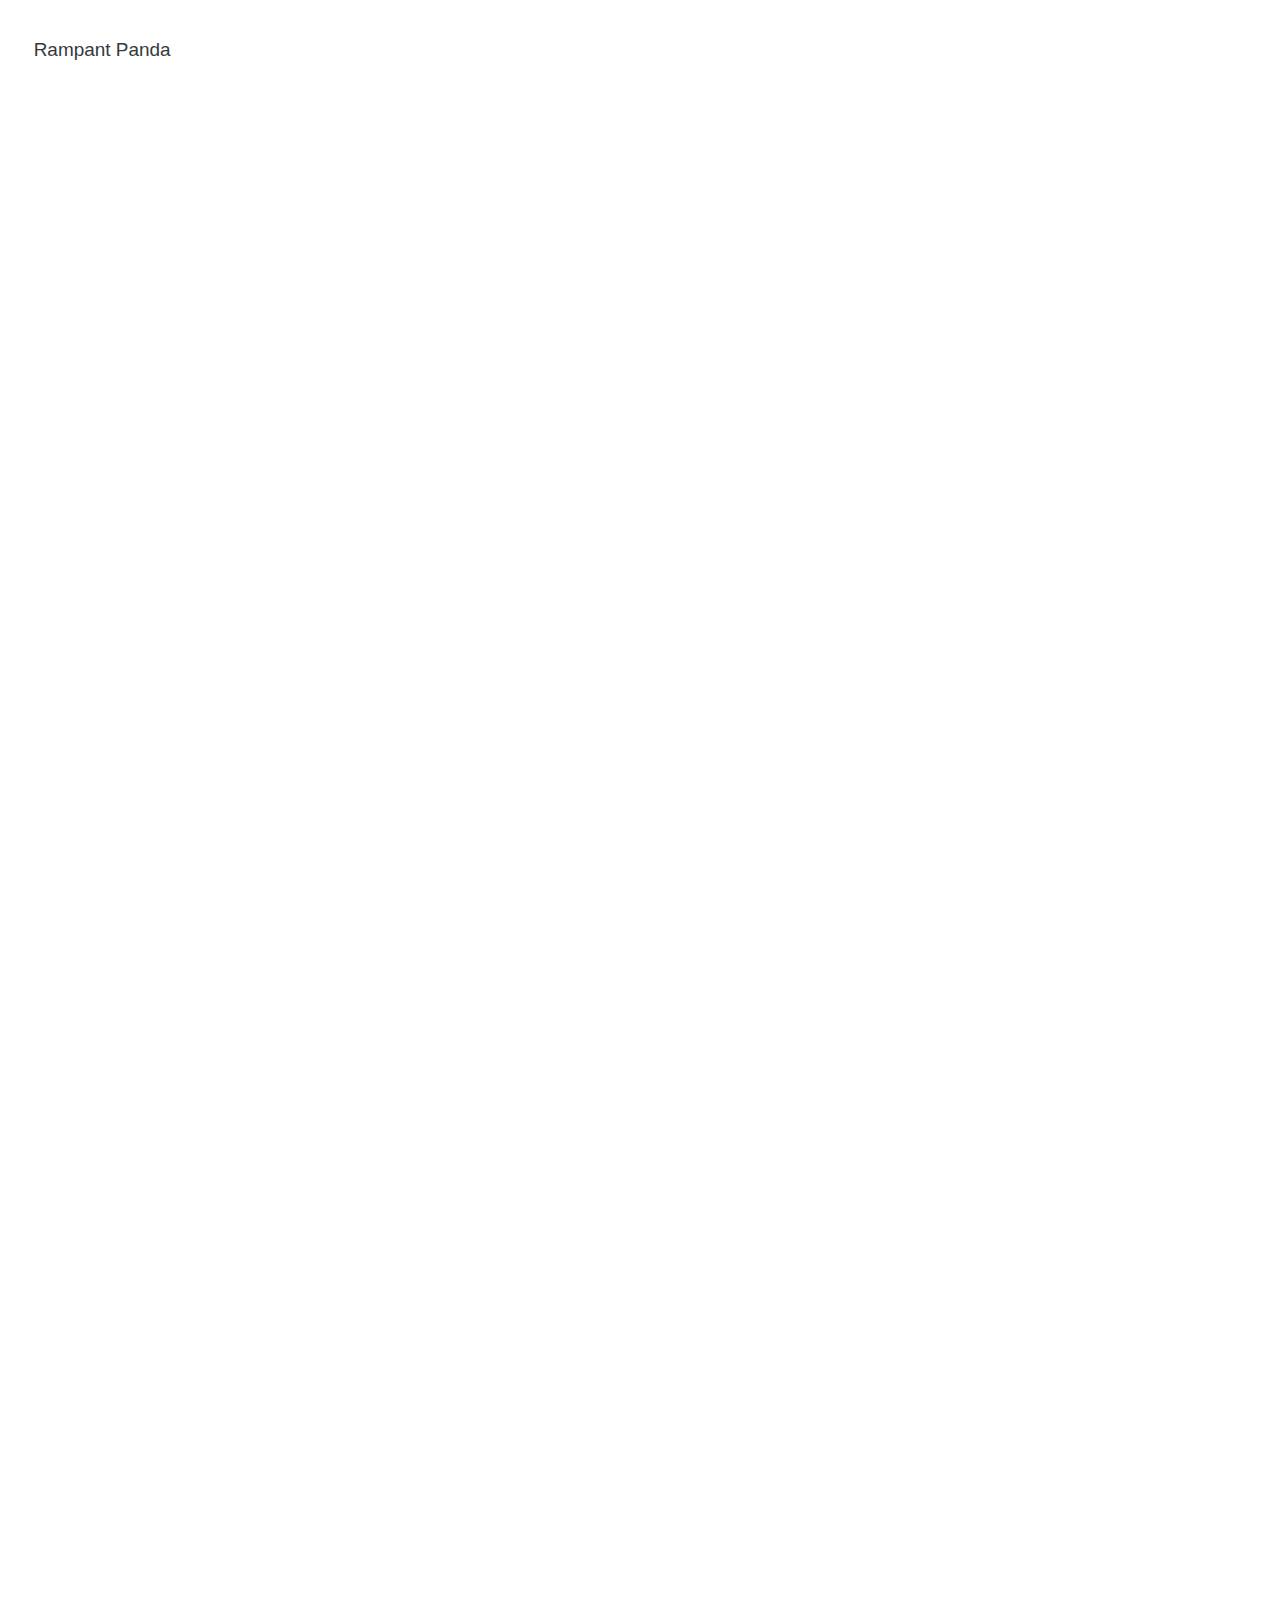
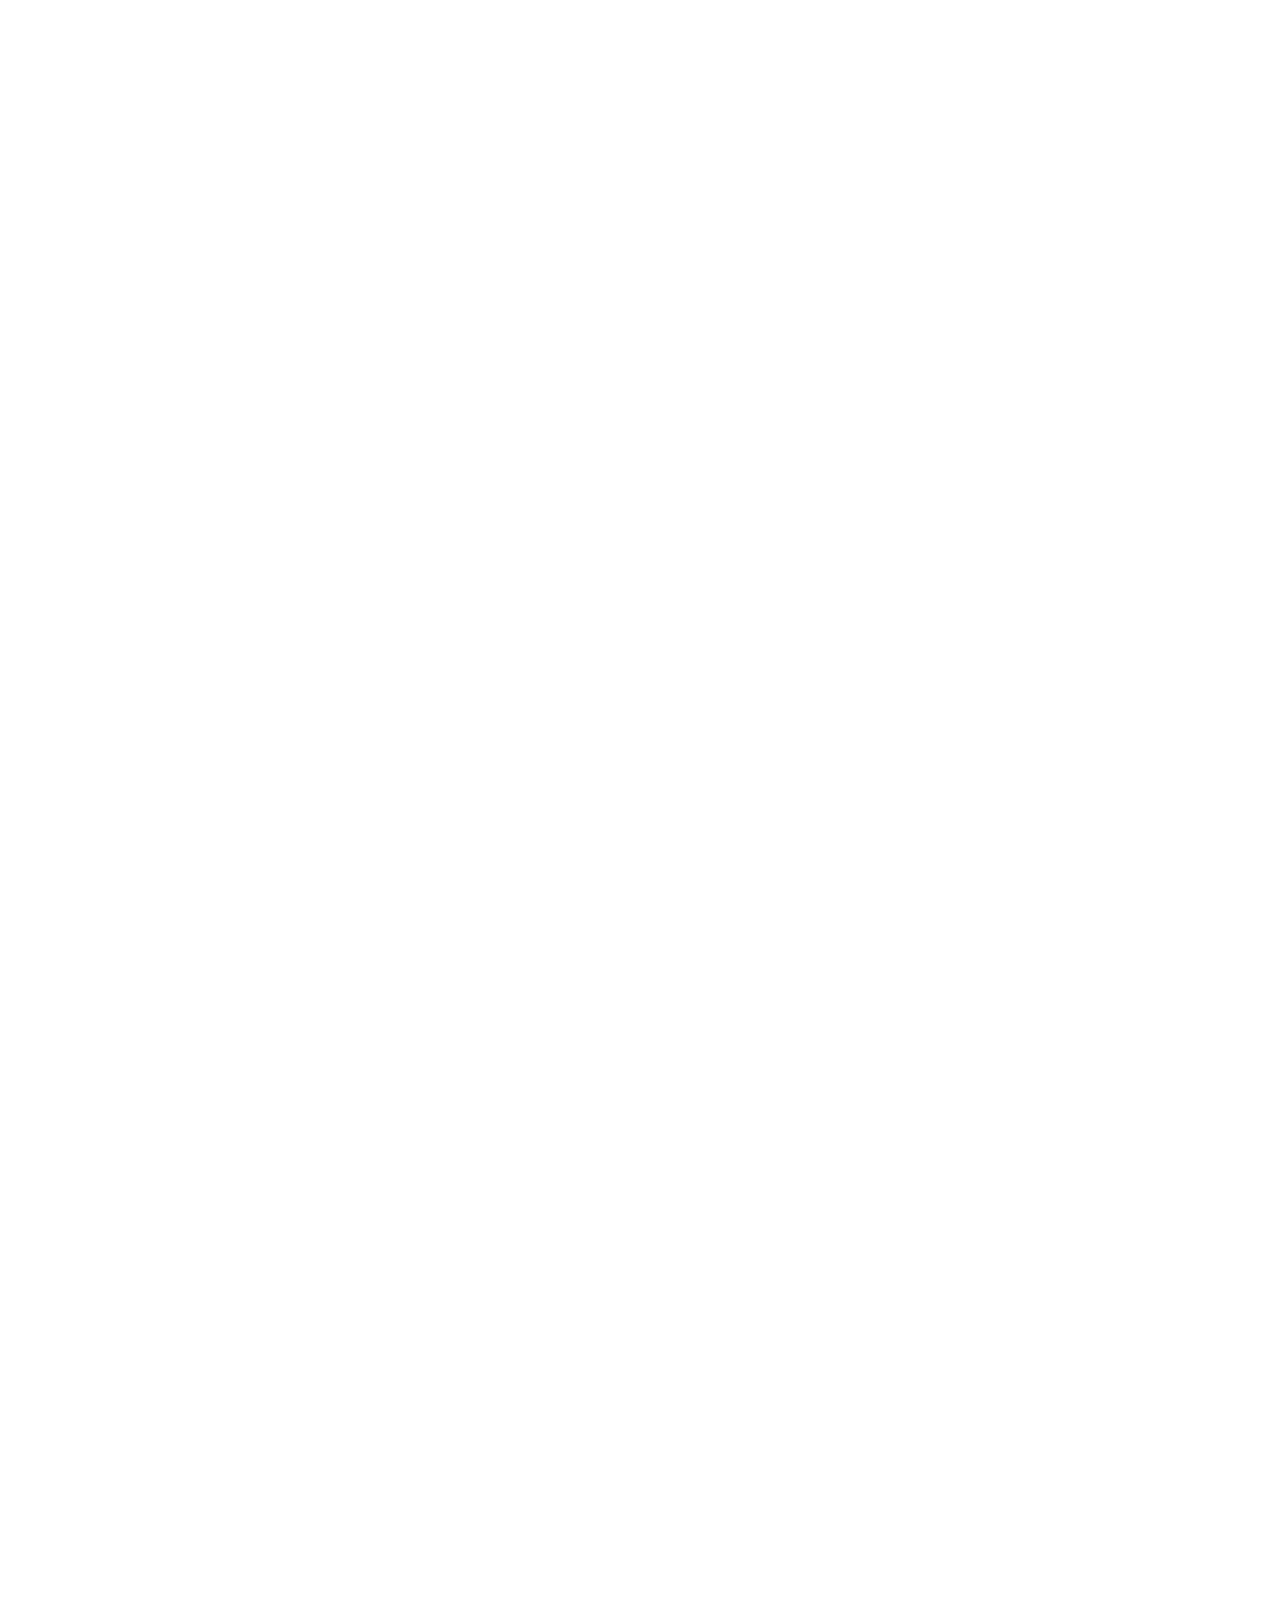
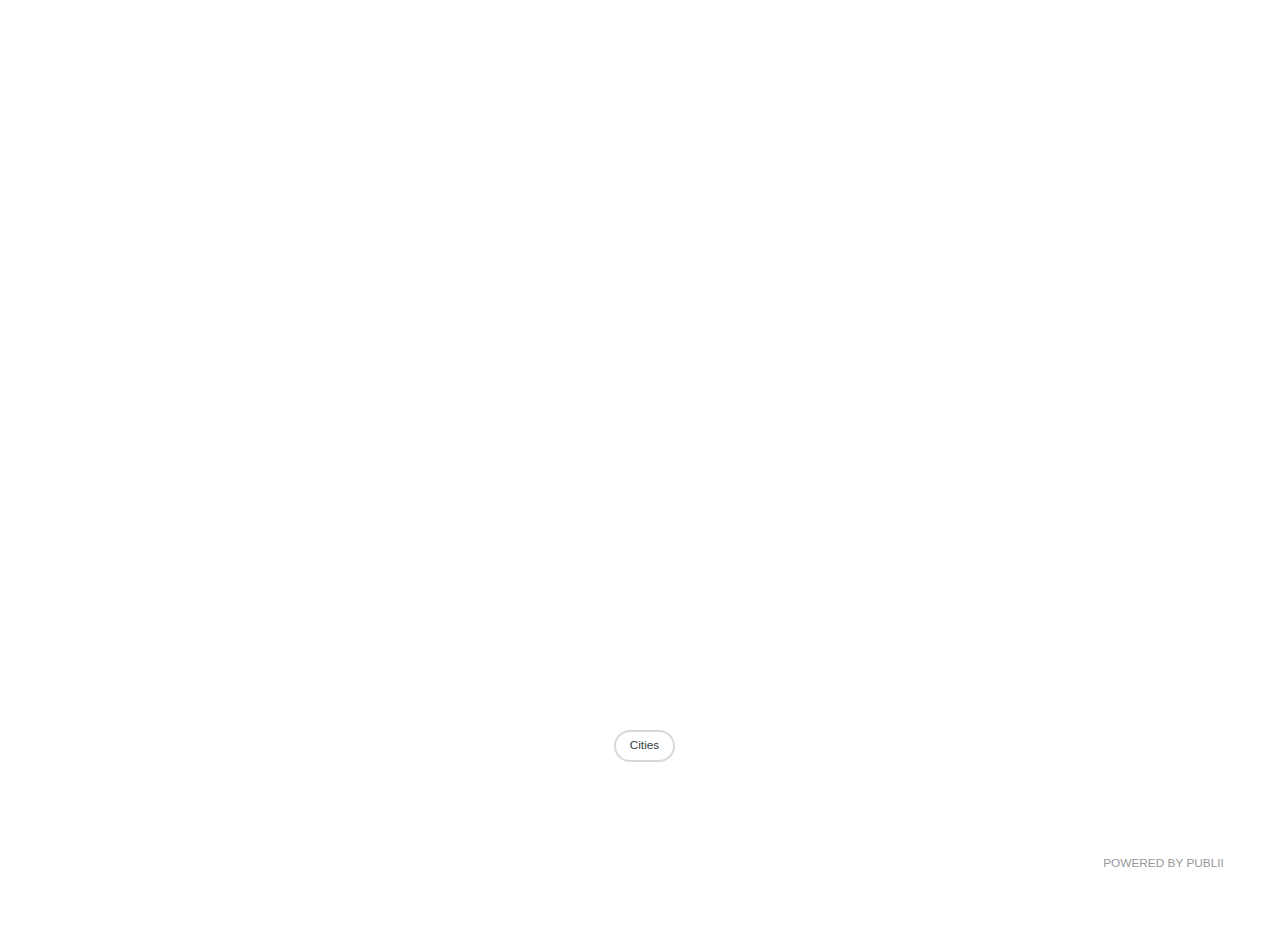
<file: turku.html>
<!DOCTYPE html><html lang="en-gb"><head><meta charset="utf-8"><meta http-equiv="X-UA-Compatible" content="IE=edge"><meta name="viewport" content="width=device-width,initial-scale=1"><title>Riga - Rampant Panda</title><meta name="description" content="Riga 2024 Riga 2024 Riga 2024 Riga 2024 Riga 2024 Riga 2024 Riga 2024 Riga 2024 Riga 2024 Riga 2024 Riga 2024 Riga 2024 Riga&hellip;"><meta name="generator" content="Publii Open-Source CMS for Static Site"><link rel="canonical" href="https://rampantpanda.github.io/RampantPanda/turku.html"><link rel="alternate" type="application/atom+xml" href="https://rampantpanda.github.io/RampantPanda/feed.xml"><link rel="alternate" type="application/json" href="https://rampantpanda.github.io/RampantPanda/feed.json"><meta property="og:title" content="Riga"><meta property="og:image" content="https://rampantpanda.github.io/RampantPanda/media/posts/7/2024-01-18-18-54-09-00042_01_resize-2.jpg"><meta property="og:image:width" content="640"><meta property="og:image:height" content="961"><meta property="og:site_name" content="Rampant Panda"><meta property="og:description" content="Riga 2024 Riga 2024 Riga 2024 Riga 2024 Riga 2024 Riga 2024 Riga 2024 Riga 2024 Riga 2024 Riga 2024 Riga 2024 Riga 2024 Riga&hellip;"><meta property="og:url" content="https://rampantpanda.github.io/RampantPanda/turku.html"><meta property="og:type" content="article"><link rel="stylesheet" href="https://rampantpanda.github.io/RampantPanda/assets/css/style.css?v=a05f05be04db10550b1bd6a93e93560e"><link rel="stylesheet" href="https://rampantpanda.github.io/RampantPanda/assets/css/photoswipe.css?v=366561c4c503c68e3af3389ac4d7fb8e"><script type="application/ld+json">{"@context":"http://schema.org","@type":"Article","mainEntityOfPage":{"@type":"WebPage","@id":"https://rampantpanda.github.io/RampantPanda/turku.html"},"headline":"Riga","datePublished":"2024-02-18T11:10","dateModified":"2024-02-18T11:36","image":{"@type":"ImageObject","url":"https://rampantpanda.github.io/RampantPanda/media/posts/7/2024-01-18-18-54-09-00042_01_resize-2.jpg","height":961,"width":640},"description":"Riga 2024 Riga 2024 Riga 2024 Riga 2024 Riga 2024 Riga 2024 Riga 2024 Riga 2024 Riga 2024 Riga 2024 Riga 2024 Riga 2024 Riga&hellip;","author":{"@type":"Person","name":"Rampant Panda","url":"https://rampantpanda.github.io/RampantPanda/authors/rampant-panda/"},"publisher":{"@type":"Organization","name":"Rampant Panda"}}</script><style>.pswp--svg .pswp__button,
				          .pswp--svg .pswp__button--arrow--left:before,
				          .pswp--svg .pswp__button--arrow--right:before {
					          background-image: url(https://rampantpanda.github.io/RampantPanda/assets/svg/gallery-icons-dark.svg);
			              }</style><script>window.addEventListener("load",function load(){window.removeEventListener("load",load,false);document.body.classList.remove("js-loading")},false);</script><noscript><style>img[loading],
                [class*="fade"] {
                    opacity: 1;
                }
                .js-loading .preloader {
                    display: none;
                }</style></noscript></head><body class="js-loading"><header class="header js-header"><a class="logo" href="https://rampantpanda.github.io/RampantPanda/">Rampant Panda</a></header><div id="js-wrapper"><div class="container"><main class="main"><article class="post"><header class="hero"><a href="https://rampantpanda.github.io/RampantPanda/tags/cities/" class="post__meta-tag fade-in-800">Cities</a><h1 class="fade-up">Riga</h1><div class="post__meta fade-in-800"><img src="https://rampantpanda.github.io/RampantPanda/media/website/52310788.png" loading="eager" height="460" width="460" class="post__meta-avatar" alt="Rampant Panda"> <a href="https://rampantpanda.github.io/RampantPanda/authors/rampant-panda/" title="Rampant Panda" class="post__meta-author">Rampant Panda</a> <time datetime="2024-02-18T11:10">February 18, 2024</time></div></header><div class="wrapper post__inner post__entry fade-up-300"><div class="gallery-wrapper gallery-wrapper--full"><div class="gallery" data-is-empty="false" data-translation="Add images" data-columns="3"><figure class="gallery__item"><a href="https://rampantpanda.github.io/RampantPanda/media/posts/7/gallery/2024-01-18-18-54-09-00042_01.jpg" data-size="2500x3752"><img loading="lazy" src="https://rampantpanda.github.io/RampantPanda/media/posts/7/gallery/2024-01-18-18-54-09-00042_01-thumbnail.jpg" alt="" width="480" height="720"></a><figcaption>Riga 2024</figcaption></figure><figure class="gallery__item"><a href="https://rampantpanda.github.io/RampantPanda/media/posts/7/gallery/2024-01-18-18-55-55-00069.jpg" data-size="2500x1404"><img loading="lazy" src="https://rampantpanda.github.io/RampantPanda/media/posts/7/gallery/2024-01-18-18-55-55-00069-thumbnail.jpg" alt="" width="480" height="270"></a><figcaption>Riga 2024</figcaption></figure><figure class="gallery__item"><a href="https://rampantpanda.github.io/RampantPanda/media/posts/7/gallery/2024-01-18-19-04-27-00124.jpg" data-size="2500x3754"><img loading="lazy" src="https://rampantpanda.github.io/RampantPanda/media/posts/7/gallery/2024-01-18-19-04-27-00124-thumbnail.jpg" alt="" width="480" height="721"></a><figcaption>Riga 2024</figcaption></figure><figure class="gallery__item"><a href="https://rampantpanda.github.io/RampantPanda/media/posts/7/gallery/2024-01-18-19-04-57-00135.jpg" data-size="2500x1667"><img loading="lazy" src="https://rampantpanda.github.io/RampantPanda/media/posts/7/gallery/2024-01-18-19-04-57-00135-thumbnail.jpg" alt="" width="480" height="320"></a><figcaption>Riga 2024</figcaption></figure><figure class="gallery__item"><a href="https://rampantpanda.github.io/RampantPanda/media/posts/7/gallery/2024-01-18-19-05-47-00142.jpg" data-size="2500x1377"><img loading="lazy" src="https://rampantpanda.github.io/RampantPanda/media/posts/7/gallery/2024-01-18-19-05-47-00142-thumbnail.jpg" alt="" width="480" height="264"></a><figcaption>Riga 2024</figcaption></figure><figure class="gallery__item"><a href="https://rampantpanda.github.io/RampantPanda/media/posts/7/gallery/2024-01-19-09-42-29-00032.jpg" data-size="2500x3747"><img loading="lazy" src="https://rampantpanda.github.io/RampantPanda/media/posts/7/gallery/2024-01-19-09-42-29-00032-thumbnail.jpg" alt="" width="480" height="719"></a><figcaption>Riga 2024</figcaption></figure><figure class="gallery__item"><a href="https://rampantpanda.github.io/RampantPanda/media/posts/7/gallery/2024-01-19-09-48-18-00050.jpg" data-size="2500x3748"><img loading="lazy" src="https://rampantpanda.github.io/RampantPanda/media/posts/7/gallery/2024-01-19-09-48-18-00050-thumbnail.jpg" alt="" width="480" height="720"></a><figcaption>Riga 2024</figcaption></figure><figure class="gallery__item"><a href="https://rampantpanda.github.io/RampantPanda/media/posts/7/gallery/2024-01-19-09-48-24-00054.jpg" data-size="2500x1404"><img loading="lazy" src="https://rampantpanda.github.io/RampantPanda/media/posts/7/gallery/2024-01-19-09-48-24-00054-thumbnail.jpg" alt="" width="480" height="270"></a><figcaption>Riga 2024</figcaption></figure><figure class="gallery__item"><a href="https://rampantpanda.github.io/RampantPanda/media/posts/7/gallery/2024-01-19-09-55-19-00089.jpg" data-size="2500x1369"><img loading="lazy" src="https://rampantpanda.github.io/RampantPanda/media/posts/7/gallery/2024-01-19-09-55-19-00089-thumbnail.jpg" alt="" width="480" height="263"></a><figcaption>Riga 2024</figcaption></figure><figure class="gallery__item"><a href="https://rampantpanda.github.io/RampantPanda/media/posts/7/gallery/2024-01-19-10-19-23-00167.jpg" data-size="2500x3752"><img loading="lazy" src="https://rampantpanda.github.io/RampantPanda/media/posts/7/gallery/2024-01-19-10-19-23-00167-thumbnail.jpg" alt="" width="480" height="720"></a><figcaption>Riga 2024</figcaption></figure><figure class="gallery__item"><a href="https://rampantpanda.github.io/RampantPanda/media/posts/7/gallery/2024-01-19-10-52-36-00207.jpg" data-size="2500x1405"><img loading="lazy" src="https://rampantpanda.github.io/RampantPanda/media/posts/7/gallery/2024-01-19-10-52-36-00207-thumbnail.jpg" alt="" width="480" height="270"></a><figcaption>Riga 2024</figcaption></figure><figure class="gallery__item"><a href="https://rampantpanda.github.io/RampantPanda/media/posts/7/gallery/2024-01-19-11-07-02-00241.jpg" data-size="2500x1381"><img loading="lazy" src="https://rampantpanda.github.io/RampantPanda/media/posts/7/gallery/2024-01-19-11-07-02-00241-thumbnail.jpg" alt="" width="480" height="265"></a><figcaption>Riga 2024</figcaption></figure><figure class="gallery__item"><a href="https://rampantpanda.github.io/RampantPanda/media/posts/7/gallery/2024-01-19-11-14-46-00255.jpg" data-size="2500x1404"><img loading="lazy" src="https://rampantpanda.github.io/RampantPanda/media/posts/7/gallery/2024-01-19-11-14-46-00255-thumbnail.jpg" alt="" width="480" height="270"></a><figcaption>Riga 2024</figcaption></figure><figure class="gallery__item"><a href="https://rampantpanda.github.io/RampantPanda/media/posts/7/gallery/2024-01-19-11-29-12-00261.jpg" data-size="2500x1405"><img loading="lazy" src="https://rampantpanda.github.io/RampantPanda/media/posts/7/gallery/2024-01-19-11-29-12-00261-thumbnail.jpg" alt="" width="480" height="270"></a><figcaption>Riga 2024</figcaption></figure><figure class="gallery__item"><a href="https://rampantpanda.github.io/RampantPanda/media/posts/7/gallery/2024-01-19-11-45-32-00274.jpg" data-size="2500x1404"><img loading="lazy" src="https://rampantpanda.github.io/RampantPanda/media/posts/7/gallery/2024-01-19-11-45-32-00274-thumbnail.jpg" alt="" width="480" height="270"></a><figcaption>Riga 2024</figcaption></figure><figure class="gallery__item"><a href="https://rampantpanda.github.io/RampantPanda/media/posts/7/gallery/2024-01-19-12-04-04-00285.jpg" data-size="2500x1667"><img loading="lazy" src="https://rampantpanda.github.io/RampantPanda/media/posts/7/gallery/2024-01-19-12-04-04-00285-thumbnail.jpg" alt="" width="480" height="320"></a><figcaption>Riga 2024</figcaption></figure><figure class="gallery__item"><a href="https://rampantpanda.github.io/RampantPanda/media/posts/7/gallery/2024-01-19-12-13-37-00290.jpg" data-size="2500x3753"><img loading="lazy" src="https://rampantpanda.github.io/RampantPanda/media/posts/7/gallery/2024-01-19-12-13-37-00290-thumbnail.jpg" alt="" width="480" height="720"></a><figcaption>Riga 2024</figcaption></figure><figure class="gallery__item"><a href="https://rampantpanda.github.io/RampantPanda/media/posts/7/gallery/2024-01-20-10-31-53-00013.jpg" data-size="2500x1667"><img loading="lazy" src="https://rampantpanda.github.io/RampantPanda/media/posts/7/gallery/2024-01-20-10-31-53-00013-thumbnail.jpg" alt="" width="480" height="320"></a><figcaption>Riga 2024</figcaption></figure></div></div></div><aside class="post__aside wrapper post__inner"><div class="post__share"></div><ul class="post__tag"><li><a href="https://rampantpanda.github.io/RampantPanda/tags/cities/" title="Cities">Cities</a></li></ul></aside><footer class="wrapper post__inner"></footer></article></main><footer class="footer"><div><div class="footer__copy">Powered by Publii</div><div class="footer__social"></div></div></footer></div></div><div class="preloader"><div class="preloader__box"><svg class="preloader__spinner" viewBox="0 0 50 50"><circle class="preloader__spinner-path" cx="25" cy="25" r="20" fill="none" stroke-width="3"></circle></svg></div></div><div class="popup popup--dark js-contact"><button class="popup-close">Close</button><div class="contact"><div class="contact__inner"><h4>Bio</h4><p>Rampant Panda (°1976, Turku, Finland) is an artist who mainly works with photography. By rejecting an objective truth and global cultural narratives, Panda focuses on the idea of ‘public space’ and more specifically on spaces where anyone can do anything at any given moment: the non-private space, the non-privately owned space, space that is economically uninteresting.</p><p><br>His photos are often about contact with architecture and basic living elements. Energy (heat, light, water), space and landscape are examined in less obvious ways and sometimes developed in absurd ways. In a search for new methods to ‘read the city’, he formalizes the coincidental and emphasizes the conscious process of composition that is behind the seemingly random works. The thought processes, which are supposedly private, highly subjective and unfiltered in their references to dream worlds, are frequently revealed as assemblages.<br><br>His work urge us to renegotiate photography as being part of a reactive or – at times – autistic medium, commenting on oppressing themes in our contemporary society. By experimenting with aleatoric processes, he creates with daily, recognizable elements, an unprecedented situation in which the viewer is confronted with the conditioning of his own perception and has to reconsider his biased position.</p><p>His works feature coincidental, accidental and unexpected connections which make it possible to revise art history and, even better, to complement it. Combining unrelated aspects lead to surprising analogies.<br><br>-<a href="http://www.500letters.org/form_15.php" target="_blank" rel="noopener">Jasper Rigole</a></p><h4>Contact:</h4><p>rampant.panda at pm.me</p><div> </div></div></div></div><script>window.publiiThemeMenuConfig={mobileMenuMode:'overlay',animationSpeed:300,submenuWidth:'auto',doubleClickTime:500,mobileMenuExpandableSubmenus:true,relatedContainerForOverlayMenuSelector:'.js-header',};</script><script defer="defer" src="https://rampantpanda.github.io/RampantPanda/assets/js/scripts.min.js?v=c57bc89675f88118d5358e3dc1d1848c"></script><script>/*<![CDATA[*/var images=document.querySelectorAll("img[loading]");for(var i=0;i<images.length;i++){if(images[i].complete){images[i].classList.add("is-loaded")}else{images[i].addEventListener("load",function(){this.classList.add("is-loaded")},false)}};/*]]>*/</script><script defer="defer" src="https://rampantpanda.github.io/RampantPanda/assets/js/photoswipe.min.js?v=017385b552f7e0d979e2e2fe6f324015"></script><script defer="defer" src="https://rampantpanda.github.io/RampantPanda/assets/js/photoswipe-ui-default.min.js?v=d067f0883540b1ddda0e2c9ad1b14260"></script><script>var initPhotoSwipeFromDOM=function(gallerySelector){var parseThumbnailElements=function(el){var thumbElements=el.childNodes,numNodes=thumbElements.length,items=[],figureEl,linkEl,size,item;for(var i=0;i<numNodes;i++){figureEl=thumbElements[i];if(figureEl.nodeType!==1){continue;}
          linkEl=figureEl.children[0];size=linkEl.getAttribute('data-size').split('x');item={src:linkEl.getAttribute('href'),w:parseInt(size[0],10),h:parseInt(size[1],10)};if(figureEl.children.length>1){item.title=figureEl.children[1].innerHTML;}
          if(linkEl.children.length>0){item.msrc=linkEl.children[0].getAttribute('src');}
          item.el=figureEl;items.push(item);}
          return items;};var closest=function closest(el,fn){return el&&(fn(el)?el:closest(el.parentNode,fn));};var onThumbnailsClick=function(e){e=e||window.event;e.preventDefault?e.preventDefault():e.returnValue=false;var eTarget=e.target||e.srcElement;var clickedListItem=closest(eTarget,function(el){return(el.tagName&&el.tagName.toUpperCase()==='FIGURE');});if(!clickedListItem){return;}
          var clickedGallery=clickedListItem.parentNode,childNodes=clickedListItem.parentNode.childNodes,numChildNodes=childNodes.length,nodeIndex=0,index;for(var i=0;i<numChildNodes;i++){if(childNodes[i].nodeType!==1){continue;}
          if(childNodes[i]===clickedListItem){index=nodeIndex;break;}
          nodeIndex++;}
          if(index>=0){openPhotoSwipe(index,clickedGallery);}
          return false;};var photoswipeParseHash=function(){var hash=window.location.hash.substring(1),params={};if(hash.length<5){return params;}
          var vars=hash.split('&');for(var i=0;i<vars.length;i++){if(!vars[i]){continue;}
          var pair=vars[i].split('=');if(pair.length<2){continue;}
          params[pair[0]]=pair[1];}
          if(params.gid){params.gid=parseInt(params.gid,10);}
          return params;};var openPhotoSwipe=function(index,galleryElement,disableAnimation,fromURL){var pswpElement=document.querySelectorAll('.pswp')[0],gallery,options,items;items=parseThumbnailElements(galleryElement);options={galleryUID:galleryElement.getAttribute('data-pswp-uid'),getThumbBoundsFn:function(index){var thumbnail=items[index].el.getElementsByTagName('img')[0],pageYScroll=window.pageYOffset||document.documentElement.scrollTop,rect=thumbnail.getBoundingClientRect();return{x:rect.left,y:rect.top+pageYScroll,w:rect.width};},
          mainClass:'pswp--light',
          preload: [1,2],
          hideAnimationDuration:200,
          showAnimationDuration:0,
          bgOpacity: 1,
          showHideOpacity:true,
          closeOnScroll: true,
          arrowKeys: true,
          closeEl: true,
          captionEl: true,
          fullscreenEl: true,
          zoomEl: true,
          shareEl: true,
          counterEl: true,
          arrowEl: true,
          preloaderEl: true
          };if(fromURL){if(options.galleryPIDs){for(var j=0;j<items.length;j++){if(items[j].pid==index){options.index=j;break;}}}else{options.index=parseInt(index,10)-1;}}else{options.index=parseInt(index,10);}
          if(isNaN(options.index)){return;}
          if(disableAnimation){options.showAnimationDuration=0;}
          gallery=new PhotoSwipe(pswpElement,PhotoSwipeUI_Default,items,options);gallery.init();gallery.options.escKey=true;};var galleryElements=document.querySelectorAll(gallerySelector);for(var i=0,l=galleryElements.length;i<l;i++){galleryElements[i].setAttribute('data-pswp-uid',i+1);galleryElements[i].onclick=onThumbnailsClick;}
          var hashData=photoswipeParseHash();if(hashData.pid&&hashData.gid){openPhotoSwipe(hashData.pid,galleryElements[hashData.gid-1],true,true);}};window.addEventListener('load', function () {initPhotoSwipeFromDOM('.gallery');}, false);</script><div class="pswp" tabindex="-1" role="dialog" aria-hidden="true"><div class="pswp__bg"></div><div class="pswp__scroll-wrap"><div class="pswp__container"><div class="pswp__item"></div><div class="pswp__item"></div><div class="pswp__item"></div></div><div class="pswp__ui pswp__ui--hidden"><div class="pswp__top-bar"><div class="pswp__counter"></div><button class="pswp__button pswp__button--close" title="Close (Esc)"></button><button class="pswp__button pswp__button--share" title="Share"></button><button class="pswp__button pswp__button--fs" title="Toggle fullscreen"></button><button class="pswp__button pswp__button--zoom" title="Zoom in/out"></button><div class="pswp__preloader"><div class="pswp__preloader__icn"><div class="pswp__preloader__cut"><div class="pswp__preloader__donut"></div></div></div></div></div><div class="pswp__share-modal pswp__share-modal--hidden pswp__single-tap"><div class="pswp__share-tooltip"></div></div><button class="pswp__button pswp__button--arrow--left" title="Previous (arrow left)"></button><button class="pswp__button pswp__button--arrow--right" title="Next (arrow right)"></button><div class="pswp__caption"><div class="pswp__caption__center"></div></div></div></div></div></body></html>
</file>
